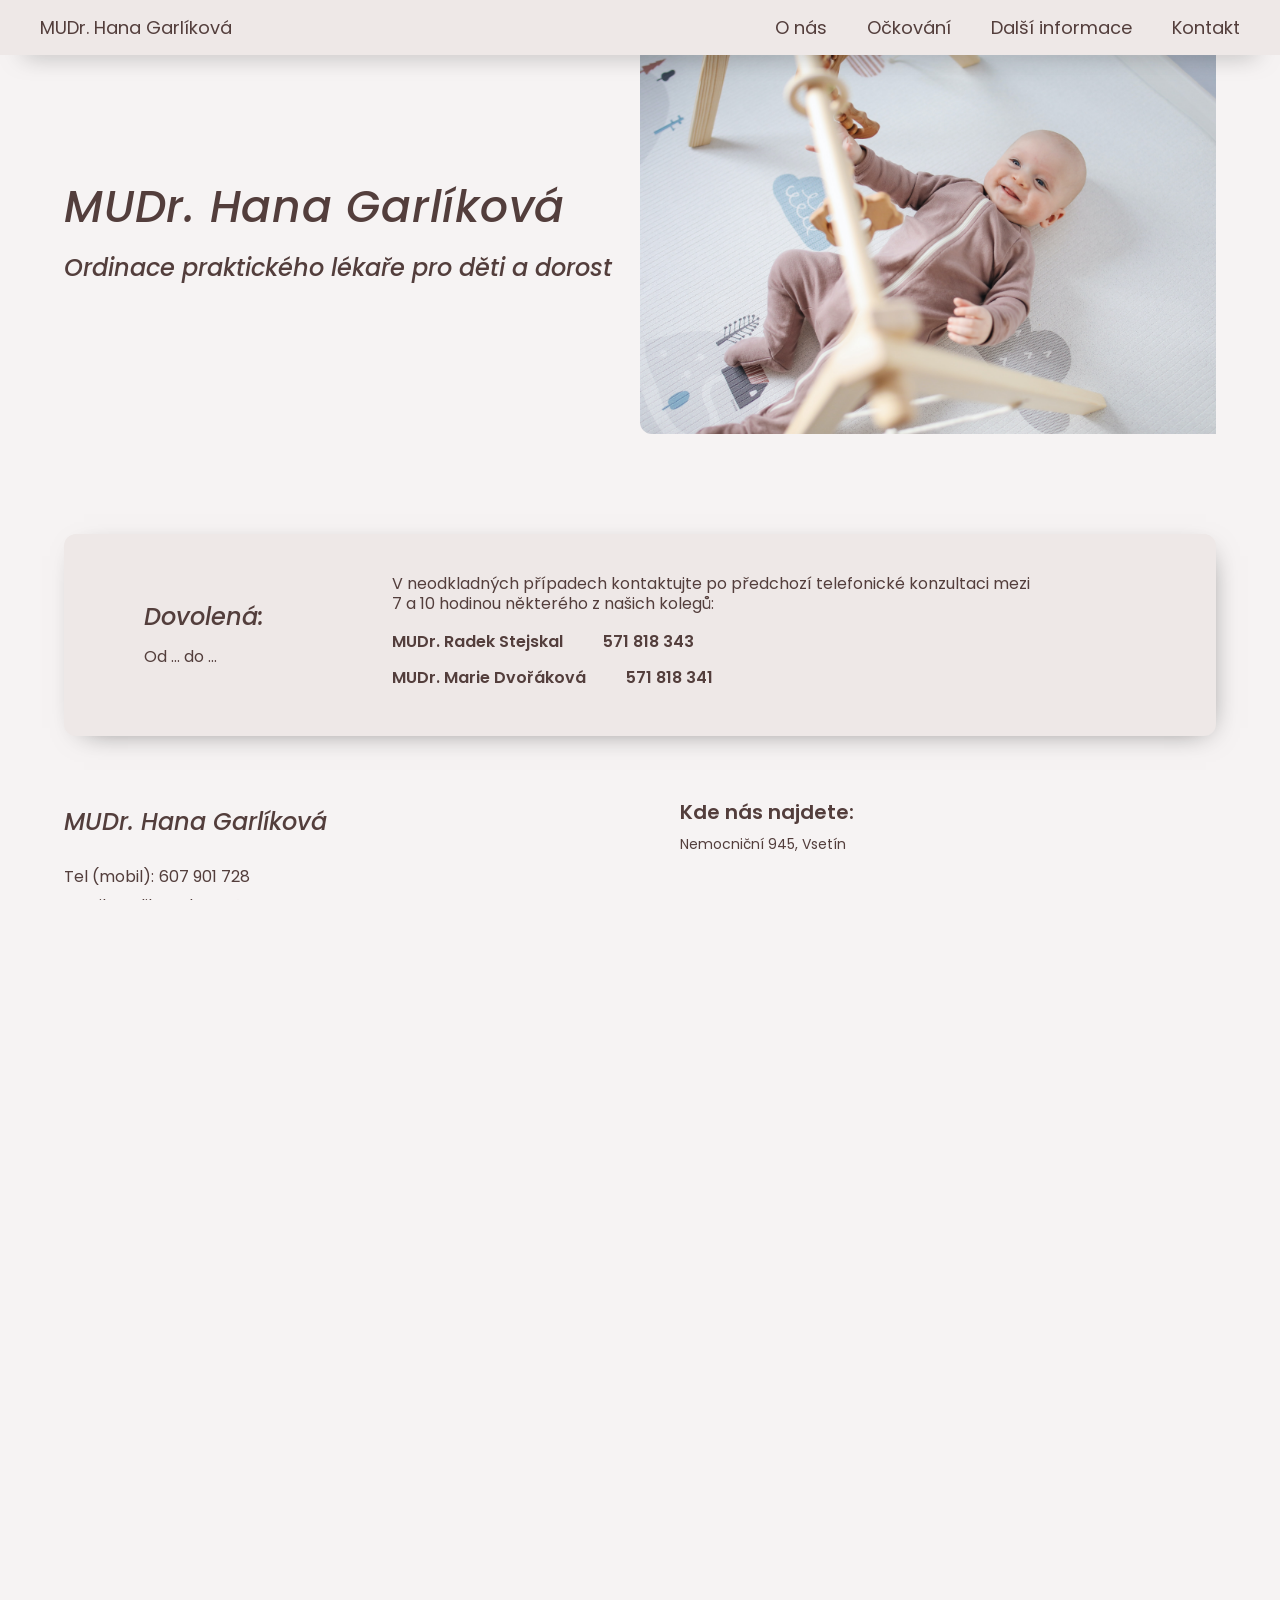
<file: index.html>
<!DOCTYPE html>
<html lang="cs">
  <head>
    <meta charset="UTF-8" />
    <meta name="description" content="Information about the practice of MUDr. Hana Garlikova" />
    <meta http-equiv="X-UA-Compatible" content="IE=edge" />
    <meta name="viewport" content="width=device-width, initial-scale=1.0" />

    <title>MUDr. Hana Garlikova</title>
    <link href="./style.css" rel="stylesheet" />
    <link href="./navbar.css" rel="stylesheet" />
    <link href="./footer.css" rel="stylesheet" />

    <link rel="preconnect" href="https://fonts.googleapis.com">
    <link rel="preconnect" href="https://fonts.gstatic.com" crossorigin>
    <link href="https://fonts.googleapis.com/css2?family=Poppins:ital,wght@0,200;0,300;0,400;0,500;1,200;1,300;1,400;1,500&family=Rubik:wght@400;500;600;700&display=swap" rel="stylesheet">
  </head>
  <body class="body">
    <!-- <div class="background hidden">&nbsp;</div> -->
    <nav class="nav-bar">
      <div class="nav-max-width">
        <div class="nav-left">
          <a href="/">MUDr. Hana Garlíková</a>
        </div>
        <div class="nav-right">
          <div class="nav-link">
            <a href="/">O nás</a>
          </div>
          <div class="nav-link">
            <a href="/vaccination" class="vaccination-link">Očkování</a>
          </div>
          <div class="nav-link services-link">
            <a class="services-window" href="#">Další informace</a>
            <ul class="services flex-column hidden">
              <li>
                <a href="/sport">Sport</a>
              </li>
              <li>
                <a href="/pricing">Ceník</a>
              </li>
              <li>
                <a href="/links">Odkazy a dokumenty</a>
              </li>
              <li>
                <a href="/insurance">Smluvní pojišťovny</a>
              </li>
            </ul>
          </div>
          <div class="nav-link">
            <a href="/contact">Kontakt</a>
          </div>
        </div>
        <div class="nav-right-mobile">
          <div class="open-close-services">
            <div class="nav-link nav-link-mobile services-link">
              <div class="nav-mobile-button-open">
                <div class="line line-1">&nbsp;</div>
                <div class="line line-2">&nbsp;</div>
                <div class="line line-3">&nbsp;</div>
              </div>
              <div class="nav-mobile-button-close hidden">
                <div class="line line-close-1">&nbsp;</div>
                <div class="line line-close-2">&nbsp;</div>
              </div>
            </div>
            <div class="background hidden">&nbsp;</div>
            <ul class="menu-mobile flex-column hidden">
              <li>
                <a href="/">O nás</a>
              </li>
              <li>
                <a href="/contact/">Kontakt</a>
              </li>
              <li>
                <a href="/vaccination" class="vaccination-link">Očkování</a>
              </li>
              <li>
                <a href="/sport">Sport</a>
              </li>
              <li>
                <a href="/pricing">Ceník</a>
              </li>
              <li>
                <a href="/links/">Odkazy a dokumenty</a>
              </li>
              <li>
                <a href="/insurance">Smluvní pojišťovny</a>
              </li>
            </ul>
          </div>
        </div>
      </div>
      </div>
    </nav>
    
    <div class="drgarlikova">
      <header class="flex-row">
        <div class="flex-column">
          <h1 class="header-h1">MUDr. Hana Garlíková</h1>
          <h2 class="header-h2">Ordinace praktického lékaře pro děti a dorost</h2>
        </div>

        <img class="picture-baby" src="./picture_baby.jpeg" alt="Happy baby">

        <!-- <div class="new-patiens">
          <p>Přijímáme nové pacienty.</p>
        </div> -->
      </header>

      <article class="article-vacation">
        <div class="vacation">
          <div class="vacation-date">
            <h2>Dovolená:</h2>
            <p>Od ... do ...</p>
          </div>

          <div class="stand-in">
            <div class="stand-in-text">
              <p>V neodkladných případech kontaktujte po předchozí telefonické konzultaci mezi 7&nbsp;a&nbsp;10&nbsp;hodinou některého z našich kolegů:</p>
            </div>
            <ul class="stand-in-contact">
              <li class="name-dr">
                <p>MUDr. Radek Stejskal</p>
                <a class="link" href="tel:571-818-343">571 818 343</a>
              </li>
              <li class="name-dr">
                <p>MUDr.  Marie Dvořáková</p>
                <a class="link" href="tel:571-818-341">571 818 341</a>
              </li>
            </ul>
          </div>
        </div>
      </article>

      <article class="article-contact flex-row">
        <div class="people block">
          <div class="contact-doctor flex-column">
          <h2 class="h2-contact">MUDr. Hana Garlíková</h2>
            <div class="link flex-row">
              <p>Tel (mobil):</p>
              <a class="link" href="tel:607-901-728">607 901 728</a>
            </div>
            <div class="link flex-row">
              <p>Email:</p>
              <a class="link flex-row" href="mailto:garlikova.hana@seznam.cz">garlikova.hana@seznam.cz</a>
            </div>
          </div>
          
          <div class="contact-nurse flex-column">
            <h2 class="h2-contact">Sestra: Markéta Vavřínová</h2>
            <div class="link flex-row">
              <p>Tel (pevná linka):</p>
              <a class="link flex-row" href="tel:571-818-344">571 818 344</a>
            </div>
            <div class="link flex-row">
              <p>Email:</p>
              <a class="link flex-row" href="mailto:ordinace.garlikova@seznam.cz">ordinace.garlikova@seznam.cz</a>
            </div>
          </div>
          <p class="comment">Poskytujeme možnost konzultace přes WhatsApp, email či telefon.</p>
        </div>

        <div class="address block">
          <h3 class="contact-heading">Kde nás najdete:</h3>
          <p>Nemocniční 945, Vsetín</p>
          <iframe class="map" title="map" src="https://www.google.com/maps/embed?pb=!1m18!1m12!1m3!1d1299.9787837093054!2d17.9975187584035!3d49.33402214269122!2m3!1f0!2f0!3f0!3m2!1i1024!2i768!4f13.1!3m3!1m2!1s0x471383425a410447%3A0xa1d956a6a47bc1d8!2zTmVtb2NuacSNbsOtIDk0NSwgNzU1IDAxIFZzZXTDrW4!5e0!3m2!1sen!2scz!4v1664382222676!5m2!1sen!2scz" width="600" height="450" style="border:0;" allowfullscreen="" loading="lazy" referrerpolicy="no-referrer-when-downgrade"></iframe>

          <!-- <h3 class="contact-heading">Parkování</h3>
          <p>Pokud je parkoviště v okolí polikliniky obsazené, je možné nechat auto u autobusového nádraží nebo ve Smetanově obchodní galerii.</p>
          <p>Odkaz na stránky galerie najdete
            <a href="https://www.galerievsetin.cz/sluzby/suteren/parking" target="_blank">zde</a>
          </p> -->
        </div>
      </article>

      <article class="opening-hours">
        <h2>Ordinační doba</h2>
        <p>Prosím na vyšetření se objednejte.</p>
        <div class="center-table">
          <table class="table">
            <thead>
              <tr>
                <th class="opening-hours-th">&nbsp;</th>
                <th class="opening-hours-th">Ordinace</th>
                <th class="opening-hours-th" colspan="2">Prevence, objednaní</th>
              </tr>
            </thead>
            <tbody>
              <tr>
                <td class="opening-hours-td">Pondělí</td>
                <td class="opening-hours-td">7&nbsp;-&nbsp;11</td>
                <td class="opening-hours-td">11&nbsp;-&nbsp;12</td>
                <td class="opening-hours-td">14&nbsp;-&nbsp;18</td>
              </tr>
              <tr>
                <td class="opening-hours-td">Úterý</td>
                <td class="opening-hours-td">7&nbsp;-&nbsp;11</td>
                <td class="opening-hours-td" colspan="2">11&nbsp;-&nbsp;14</td>
              </tr>
              <tr>
                <td class="opening-hours-td">Středa</td>
                <td class="opening-hours-td">7&nbsp;-&nbsp;11</td>
                <td class="opening-hours-td" colspan="2">12&nbsp;-&nbsp;14 - Liptál</td>
              </tr>
              <tr>
                <td class="opening-hours-td">Čtvrtek</td>
                <td class="opening-hours-td">7&nbsp;-&nbsp;11</td>
                <td class="opening-hours-td" colspan="2">11&nbsp;-&nbsp;14</td>
              </tr>
              <tr>
                <td class="opening-hours-td opening-hours-td-last">Pátek</td>
                <td class="opening-hours-td opening-hours-td-last">7&nbsp;-&nbsp;11</td>
                <td class="opening-hours-td opening-hours-td-last">11&nbsp;-&nbsp;12</td>
                <td class="opening-hours-td opening-hours-td-last">13&nbsp;-&nbsp;14 - Liptál (po&nbsp;předchozím objednání)</td>
              </tr>
            </tbody>
          </table>
        </div>
      </article>
    </div>
    <footer>
      <div class="footer-contact flex-column">
        <h2 class="footer-h2">MUDr. Hana Garlíková</h2>
        
        <div class="address">
          <p>Nemocniční 945, Vsetín</p>
        </div>

        <div class="flex-column doctor">
          <div class="link flex-row">
            <p>Tel (mobil):</p>
            <a class="link" href="tel:607-901-728">607 901 728</a>
          </div>
          <div class="link flex-row">
            <p>Email:</p>
            <a class="link flex-row" href="mailto:garlikova.hana@seznam.cz">garlikova.hana@seznam.cz</a>
          </div>
        </div>
    
        <div class="flex-column nurse">
          <p>Sestra: Markéta Vavřínová</p>
          <div class="link flex-row">
            <p>Tel (pevná linka):</p>
            <a class="link flex-row" href="tel:571-818-344">571 818 344</a>
          </div>
          <div class="link flex-row">
            <p>Email:</p>
            <a class="link flex-row" href="mailto:ordinace.garlikova@seznam.cz">ordinace.garlikova@seznam.cz</a>
          </div>
        </div>
      </div>

      <div class="footer-opening-hours">
        <h2 class="footer-h2">Ordinační doba</h2>
        <table class="footer-table">
          <thead>
            <tr>
              <th>&nbsp;</th>
              <th>Ordinace</th>
              <th colspan="2">Prevence, objednaní</th>
            </tr>
          </thead>
          <tbody>
            <tr>
              <td>Pondělí</td>
              <td>7&nbsp;-&nbsp;11</td>
              <td>11&nbsp;-&nbsp;12</td>
              <td>14&nbsp;-&nbsp;18</td>
            </tr>
            <tr>
              <td>Úterý</td>
              <td>7&nbsp;-&nbsp;11</td>
              <td colspan="2">11&nbsp;-&nbsp;14</td>
            </tr>
            <tr>
              <td>Středa</td>
              <td>7&nbsp;-&nbsp;11</td>
              <td colspan="2">12&nbsp;-14&nbsp; - Liptál</td>
            </tr>
            <tr>
              <td>Čtvrtek</td>
              <td>7&nbsp;-&nbsp;11</td>
              <td colspan="2">11&nbsp;-&nbsp;14</td>
            </tr>
            <tr>
              <td class="footer-table-last">Pátek</td>
              <td class="footer-table-last">7&nbsp;-&nbsp;11</td>
              <td class="footer-table-last">11&nbsp;-&nbsp;12</td>
              <td class="footer-table-last">13&nbsp;-&nbsp;14 - Liptál (po&nbsp;předchozím objednání)</td>
            </tr>
          </tbody>
        </table>
      </div>
    </footer>
    
    <script src="script.js"></script>
  </body>
</html>
</file>
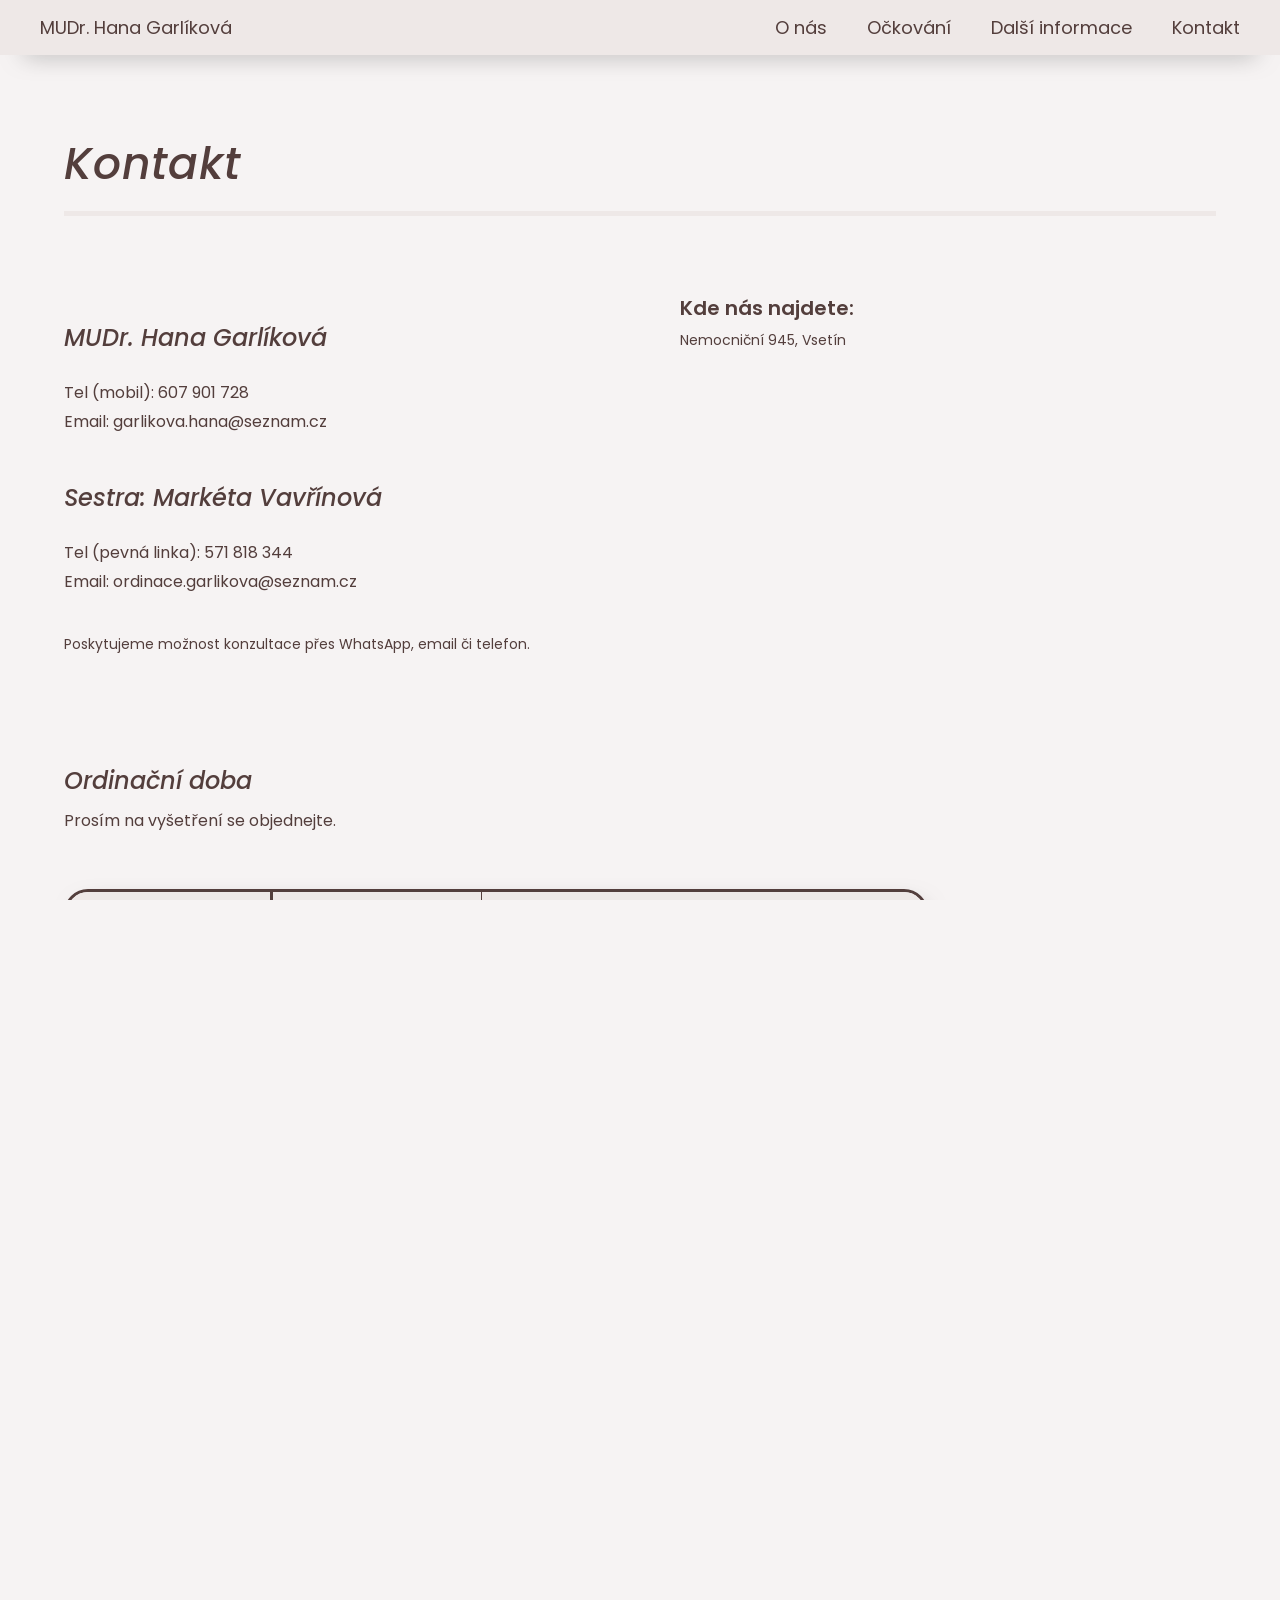
<file: contact/index.html>
<!DOCTYPE html>
<html lang="cs">
  <head>
    <meta charset="UTF-8" />
    <meta name="description" content="Information about the practice of MUDr. Hana Garlikova" />
    <meta http-equiv="X-UA-Compatible" content="IE=edge" />
    <meta name="viewport" content="width=device-width, initial-scale=1.0" />

    <title>MUDr. Hana Garlikova</title>
    <link href="../style.css" rel="stylesheet" />
    <link href="./contact.css" rel="stylesheet" />
    <link href="../navbar.css" rel="stylesheet" />
    <link href="../footer.css" rel="stylesheet" />
    <link href="../allsides.css" rel="stylesheet" />

    <link rel="preconnect" href="https://fonts.googleapis.com">
    <link rel="preconnect" href="https://fonts.gstatic.com" crossorigin>
    <link href="https://fonts.googleapis.com/css2?family=Poppins:ital,wght@0,200;0,300;0,400;0,500;1,200;1,300;1,400;1,500&family=Rubik:wght@400;500;600;700&display=swap" rel="stylesheet">
  </head>
  <body class="body">
    <!-- <div class="background hidden">&nbsp;</div> -->
    <nav class="nav-bar">
      <div class="nav-max-width">
        <div class="nav-left">
          <a href="/">MUDr. Hana Garlíková</a>
        </div>
        <div class="nav-right">
          <div class="nav-link">
            <a href="/">O nás</a>
          </div>
          <div class="nav-link">
            <a href="/vaccination" class="vaccination-link">Očkování</a>
          </div>
          <div class="nav-link services-link">
            <a class="services-window" href="#">Další informace</a>
            <ul class="services flex-column hidden">
              <li>
                <a href="/sport">Sport</a>
              </li>
              <li>
                <a href="/pricing">Ceník</a>
              </li>
              <li>
                <a href="/links">Odkazy a dokumenty</a>
              </li>
              <li>
                <a href="/insurance">Smluvní pojišťovny</a>
              </li>
            </ul>
          </div>
          <div class="nav-link">
            <a href="/contact">Kontakt</a>
          </div>
        </div>
        <div class="nav-right-mobile">
          <div class="open-close-services">
            <div class="nav-link nav-link-mobile services-link">
              <div class="nav-mobile-button-open">
                <div class="line line-1">&nbsp;</div>
                <div class="line line-2">&nbsp;</div>
                <div class="line line-3">&nbsp;</div>
              </div>
              <div class="nav-mobile-button-close hidden">
                <div class="line line-close-1">&nbsp;</div>
                <div class="line line-close-2">&nbsp;</div>
              </div>
            </div>
            <div class="background hidden">&nbsp;</div>
            <ul class="menu-mobile flex-column hidden">
              <li>
                <a href="/">O nás</a>
              </li>
              <li>
                <a href="/contact/">Kontakt</a>
              </li>
              <li>
                <a href="/vaccination" class="vaccination-link">Očkování</a>
              </li>
              <li>
                <a href="/sport">Sport</a>
              </li>
              <li>
                <a href="/pricing">Ceník</a>
              </li>
              <li>
                <a href="/links/">Odkazy a dokumenty</a>
              </li>
              <li>
                <a href="/insurance">Smluvní pojišťovny</a>
              </li>
            </ul>
          </div>
        </div>
      </div>
    </nav>
    
    <div class="drgarlikova">
      <header class="flex-row sides-header line-sides">
        <h1 class="header-h1">Kontakt</h1>
      </header>

      <article class="article-contact contact flex-row">
        <div class="people people-contact block block-contact">
          <div class="contact-doctor flex-column">
          <h2 class="h2-contact">MUDr. Hana Garlíková</h2>
            <a class="link" href="tel:607-901-728">Tel (mobil): 607 901 728</a>
            <a class="link" href="mailto:garlikova.hana@seznam.cz">Email: garlikova.hana@seznam.cz</a>
          </div>
          
          <div class="contact-nurse flex-column">
            <h2 class="h2-contact">Sestra: Markéta Vavřínová</h2>
            <a class="link" href="tel:571-818-344">Tel (pevná linka): 571 818 344</a>
            <a class="link" href="mailto:ordinace.garlikova@seznam.cz">Email: ordinace.garlikova@seznam.cz</a>
          </div>
          <p class="comment">Poskytujeme možnost konzultace přes WhatsApp, email či telefon.</p>
        </div>

        <div class="address block">
          <h3 class="contact-heading">Kde nás najdete:</h3>
          <p>Nemocniční 945, Vsetín</p>
          <iframe class="map" title="map" src="https://www.google.com/maps/embed?pb=!1m18!1m12!1m3!1d1299.9787837093054!2d17.9975187584035!3d49.33402214269122!2m3!1f0!2f0!3f0!3m2!1i1024!2i768!4f13.1!3m3!1m2!1s0x471383425a410447%3A0xa1d956a6a47bc1d8!2zTmVtb2NuacSNbsOtIDk0NSwgNzU1IDAxIFZzZXTDrW4!5e0!3m2!1sen!2scz!4v1664382222676!5m2!1sen!2scz" width="600" height="450" style="border:0;" allowfullscreen="" loading="lazy" referrerpolicy="no-referrer-when-downgrade"></iframe>

          <!-- <h3 class="contact-heading">Parkování</h3>
          <p>Pokud je parkoviště v okolí polikliniky obsazené, je možné nechat auto u autobusového nádraží nebo ve Smetanově obchodní galerii.</p>
          <p>Odkaz na stránky galerie najdete
            <a href="https://www.galerievsetin.cz/sluzby/suteren/parking" target="_blank">zde</a>
          </p> -->
        </div>
      </article>

      <article class="opening-hours">
        <h2>Ordinační doba</h2>
        <p>Prosím na vyšetření se objednejte.</p>
        <div class="center-table">
          <table class="table">
            <thead>
              <tr>
                <th class="opening-hours-th">&nbsp;</th>
                <th class="opening-hours-th">Ordinace</th>
                <th class="opening-hours-th" colspan="2">Prevence, objednaní</th>
              </tr>
            </thead>
            <tbody>
              <tr>
                <td class="opening-hours-td">Pondělí</td>
                <td class="opening-hours-td">7&nbsp;-&nbsp;11</td>
                <td class="opening-hours-td">11&nbsp;-&nbsp;12</td>
                <td class="opening-hours-td">14&nbsp;-&nbsp;18</td>
              </tr>
              <tr>
                <td class="opening-hours-td">Úterý</td>
                <td class="opening-hours-td">7&nbsp;-&nbsp;11</td>
                <td class="opening-hours-td" colspan="2">11&nbsp;-&nbsp;14</td>
              </tr>
              <tr>
                <td class="opening-hours-td">Středa</td>
                <td class="opening-hours-td">7&nbsp;-&nbsp;11</td>
                <td class="opening-hours-td" colspan="2">12&nbsp;-&nbsp;14 - Liptál</td>
              </tr>
              <tr>
                <td class="opening-hours-td">Čtvrtek</td>
                <td class="opening-hours-td">7&nbsp;-&nbsp;11</td>
                <td class="opening-hours-td" colspan="2">11&nbsp;-&nbsp;14</td>
              </tr>
              <tr>
                <td class="opening-hours-td opening-hours-td-last">Pátek</td>
                <td class="opening-hours-td opening-hours-td-last">7&nbsp;-&nbsp;11</td>
                <td class="opening-hours-td opening-hours-td-last">11&nbsp;-&nbsp;12</td>
                <td class="opening-hours-td opening-hours-td-last">13&nbsp;-&nbsp;14 - Liptál (po&nbsp;předchozím objednání)</td>
              </tr>
            </tbody>
          </table>
        </div>
      </article>
    </div>
    <footer>
      <div class="footer-contact flex-column">
        <h2 class="footer-h2">MUDr. Hana Garlíková</h2>
        
        <div class="address">
          <p>Nemocniční 945, Vsetín</p>
        </div>

        <div class="flex-column doctor">
          <a class="link" href="tel:607-901-728">Tel: 607 901 728</a>
          <a class="link" href="mailto:garlikova.hana@seznam.cz">Email: garlikova.hana@seznam.cz</a>
        </div>
    
        <div class="flex-column nurse">
          <p>Sestra: Markéta Vavřínová</p>
          <a class="link" href="tel:571-818-344">Tel: 571 818 344</a>
          <a class="link" href="mailto:ordinace.garlikova@seznam.cz">Email: ordinace.garlikova@seznam.cz</a>
        </div>
      </div>

      <div class="footer-opening-hours">
        <h2 class="footer-h2">Ordinační doba</h2>
        <table class="footer-table">
          <thead>
            <tr>
              <th>&nbsp;</th>
              <th>Ordinace</th>
              <th colspan="2">Prevence, objednaní</th>
            </tr>
          </thead>
          <tbody>
            <tr>
              <td>Pondělí</td>
              <td>7&nbsp;-&nbsp;11</td>
              <td>11&nbsp;-&nbsp;12</td>
              <td>14&nbsp;-&nbsp;18</td>
            </tr>
            <tr>
              <td>Úterý</td>
              <td>7&nbsp;-&nbsp;11</td>
              <td colspan="2">11&nbsp;-&nbsp;14</td>
            </tr>
            <tr>
              <td>Středa</td>
              <td>7&nbsp;-&nbsp;11</td>
              <td colspan="2">12&nbsp;-14&nbsp; - Liptál</td>
            </tr>
            <tr>
              <td>Čtvrtek</td>
              <td>7&nbsp;-&nbsp;11</td>
              <td colspan="2">11&nbsp;-&nbsp;14</td>
            </tr>
            <tr>
              <td class="footer-table-last">Pátek</td>
              <td class="footer-table-last">7&nbsp;-&nbsp;11</td>
              <td class="footer-table-last">11&nbsp;-&nbsp;12</td>
              <td class="footer-table-last">13&nbsp;-&nbsp;14 - Liptál (po&nbsp;předchozím objednání)</td>
            </tr>
          </tbody>
        </table>
      </div>
    </footer> 

    <script src="../script.js"></script>
  </body>
</html>
</file>
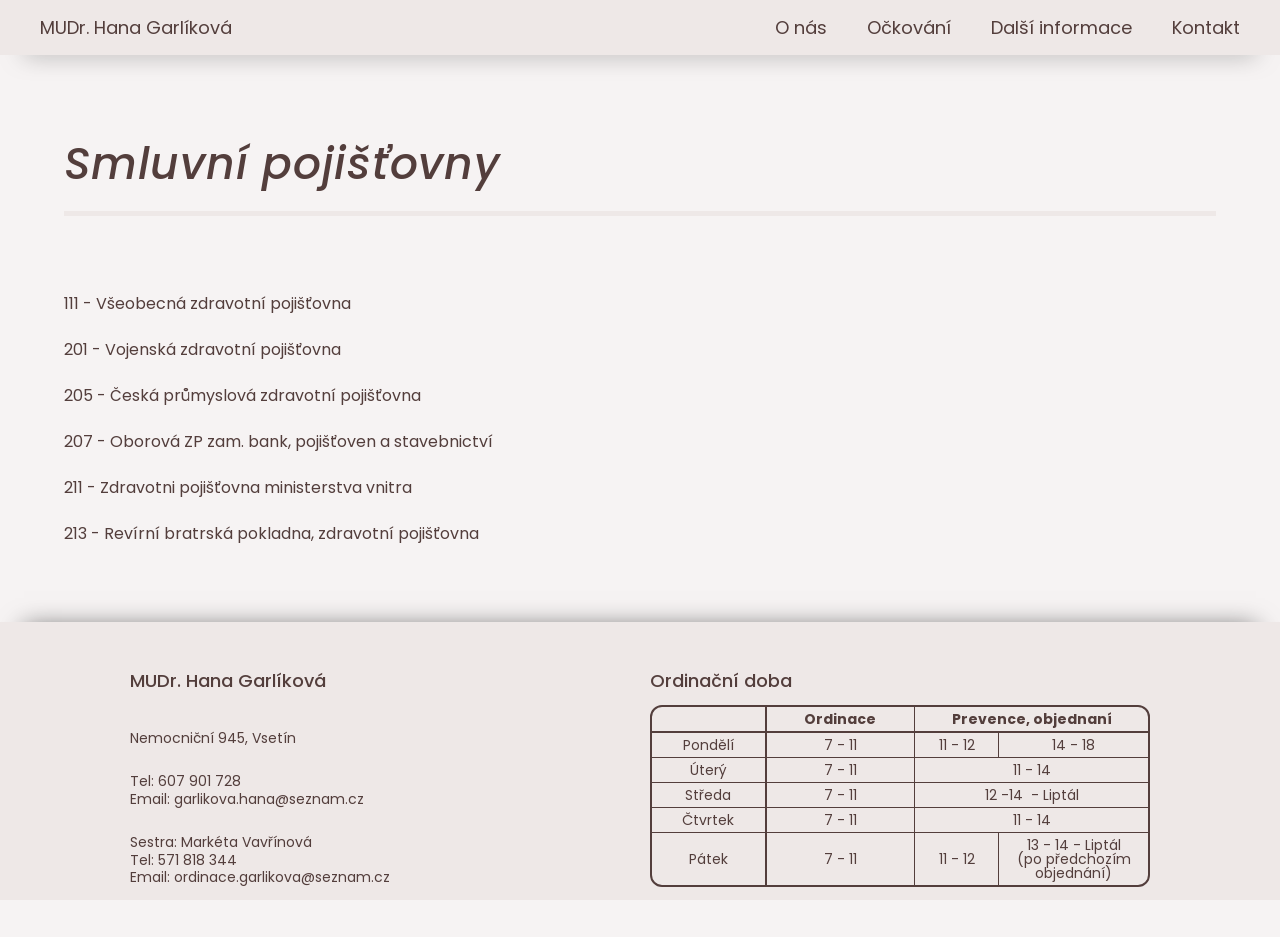
<file: insurance/index.html>
<!DOCTYPE html>
<html lang="cs">
  <head>
    <meta charset="UTF-8" />
    <meta name="description" content="Information about the practice of MUDr. Hana Garlikova" />
    <meta http-equiv="X-UA-Compatible" content="IE=edge" />
    <meta name="viewport" content="width=device-width, initial-scale=1.0" />

    <title>MUDr. Hana Garlikova</title>
    <link href="../style.css" rel="stylesheet" />
    <link href="../navbar.css" rel="stylesheet" />
    <link href="../footer.css" rel="stylesheet" />
    <!-- <link href="../contact/contact.css" rel="stylesheet" /> -->
    <link href="./insurance.css" rel="stylesheet" />
    <link href="../allsides.css" rel="stylesheet" />

    <link rel="preconnect" href="https://fonts.googleapis.com">
    <link rel="preconnect" href="https://fonts.gstatic.com" crossorigin>
    <link href="https://fonts.googleapis.com/css2?family=Poppins:ital,wght@0,200;0,300;0,400;0,500;1,200;1,300;1,400;1,500&family=Rubik:wght@400;500;600;700&display=swap" rel="stylesheet">
  </head>
  <body class="body">
    <!-- <div class="background hidden">&nbsp;</div> -->
    <nav class="nav-bar">
      <div class="nav-max-width">
        <div class="nav-left">
          <a href="/">MUDr. Hana Garlíková</a>
        </div>
        <div class="nav-right">
          <div class="nav-link">
            <a href="/">O nás</a>
          </div>
          <div class="nav-link">
            <a href="/vaccination" class="vaccination-link">Očkování</a>
          </div>
          <div class="nav-link services-link">
            <a class="services-window" href="#">Další informace</a>
            <ul class="services flex-column hidden">
              <li>
                <a href="/sport">Sport</a>
              </li>
              <li>
                <a href="/pricing">Ceník</a>
              </li>
              <li>
                <a href="/links">Odkazy a dokumenty</a>
              </li>
              <li>
                <a href="/insurance">Smluvní pojišťovny</a>
              </li>
            </ul>
          </div>
          <div class="nav-link">
            <a href="/contact">Kontakt</a>
          </div>
        </div>
        <div class="nav-right-mobile">
          <div class="open-close-services">
            <div class="nav-link nav-link-mobile services-link">
              <div class="nav-mobile-button-open">
                <div class="line line-1">&nbsp;</div>
                <div class="line line-2">&nbsp;</div>
                <div class="line line-3">&nbsp;</div>
              </div>
              <div class="nav-mobile-button-close hidden">
                <div class="line line-close-1">&nbsp;</div>
                <div class="line line-close-2">&nbsp;</div>
              </div>
            </div>
            <div class="background hidden">&nbsp;</div>
            <ul class="menu-mobile flex-column hidden">
              <li>
                <a href="/">O nás</a>
              </li>
              <li>
                <a href="/contact/">Kontakt</a>
              </li>
              <li>
                <a href="/vaccination" class="vaccination-link">Očkování</a>
              </li>
              <li>
                <a href="/sport">Sport</a>
              </li>
              <li>
                <a href="/pricing">Ceník</a>
              </li>
              <li>
                <a href="/links/">Odkazy a dokumenty</a>
              </li>
              <li>
                <a href="/insurance">Smluvní pojišťovny</a>
              </li>
            </ul>
          </div>
        </div>
      </div>
    </nav>

    <div class="drgarlikova">
      <header class="flex-row sides-header line-sides">
        <h1 class="header-h1">Smluvní pojišťovny</h1>
      </header>

      <article class="insurance-article flex-column">
        <a href="https://www.vzp.cz/" target="_blank">111 - Všeobecná zdravotní pojišťovna</a>
        <a href="https://www.vozp.cz/" target="_blank">201 - Vojenská zdravotní pojišťovna</a>
        <a href="https://www.cpzp.cz/" target="_blank">205 - Česká průmyslová zdravotní pojišťovna</a>
        <a href="https://www.ozp.cz/" target="_blank">207 - Oborová ZP zam. bank, pojišťoven a stavebnictví</a>
        <a href="https://www.zpmvcr.cz/" target="_blank">211 - Zdravotni pojišťovna ministerstva vnitra</a>
        <a href="https://www.rbp213.cz/cs/" target="_blank">213 - Revírní bratrská pokladna, zdravotní pojišťovna</a>
      </article>

    </div>
    <footer>
      <div class="footer-contact flex-column">
        <h2 class="footer-h2">MUDr. Hana Garlíková</h2>
        
        <div class="address">
          <p>Nemocniční 945, Vsetín</p>
        </div>

        <div class="flex-column doctor">
          <a class="link" href="tel:607-901-728">Tel: 607 901 728</a>
          <a class="link" href="mailto:garlikova.hana@seznam.cz">Email: garlikova.hana@seznam.cz</a>
        </div>
    
        <div class="flex-column nurse">
          <p>Sestra: Markéta Vavřínová</p>
          <a class="link" href="tel:571-818-344">Tel: 571 818 344</a>
          <a class="link" href="mailto:ordinace.garlikova@seznam.cz">Email: ordinace.garlikova@seznam.cz</a>
        </div>
      </div>

      <div class="footer-opening-hours">
        <h2 class="footer-h2">Ordinační doba</h2>
        <table class="footer-table">
          <thead>
            <tr>
              <th>&nbsp;</th>
              <th>Ordinace</th>
              <th colspan="2">Prevence, objednaní</th>
            </tr>
          </thead>
          <tbody>
            <tr>
              <td>Pondělí</td>
              <td>7&nbsp;-&nbsp;11</td>
              <td>11&nbsp;-&nbsp;12</td>
              <td>14&nbsp;-&nbsp;18</td>
            </tr>
            <tr>
              <td>Úterý</td>
              <td>7&nbsp;-&nbsp;11</td>
              <td colspan="2">11&nbsp;-&nbsp;14</td>
            </tr>
            <tr>
              <td>Středa</td>
              <td>7&nbsp;-&nbsp;11</td>
              <td colspan="2">12&nbsp;-14&nbsp; - Liptál</td>
            </tr>
            <tr>
              <td>Čtvrtek</td>
              <td>7&nbsp;-&nbsp;11</td>
              <td colspan="2">11&nbsp;-&nbsp;14</td>
            </tr>
            <tr>
              <td class="footer-table-last">Pátek</td>
              <td class="footer-table-last">7&nbsp;-&nbsp;11</td>
              <td class="footer-table-last">11&nbsp;-&nbsp;12</td>
              <td class="footer-table-last">13&nbsp;-&nbsp;14 - Liptál (po&nbsp;předchozím objednání)</td>
            </tr>
          </tbody>
        </table>
      </div>
    </footer> 

    <script src="../script.js"></script>
  </body>
</html>
</file>
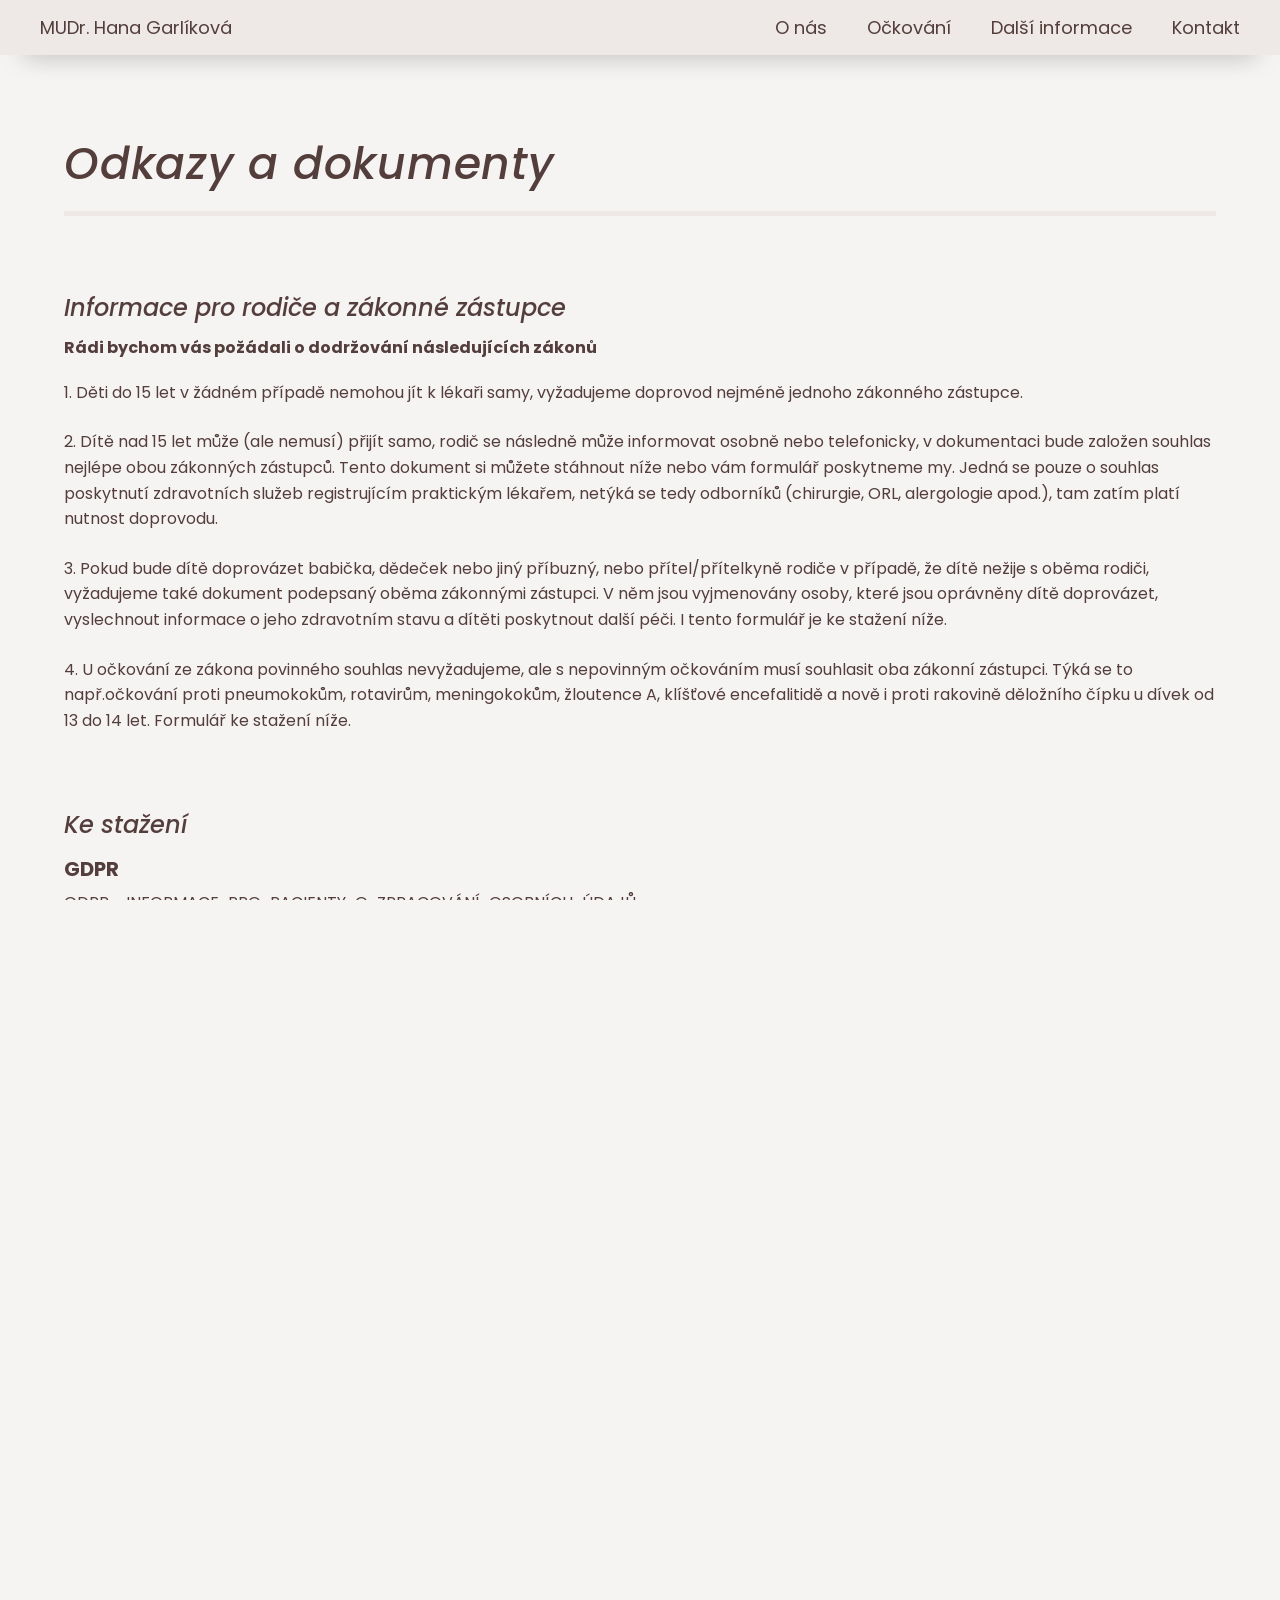
<file: links/index.html>
<!DOCTYPE html>
<html lang="cs">
  <head>
    <meta charset="UTF-8" />
    <meta name="description" content="Information about the practice of MUDr. Hana Garlikova" />
    <meta http-equiv="X-UA-Compatible" content="IE=edge" />
    <meta name="viewport" content="width=device-width, initial-scale=1.0" />

    <title>MUDr. Hana Garlikova</title>
    <link href="../style.css" rel="stylesheet" />
    <link href="../navbar.css" rel="stylesheet" />
    <link href="../footer.css" rel="stylesheet" />
    <!-- <link href="./pricing.css" rel="stylesheet" /> -->
    <!-- <link href="../contact/contact.css" rel="stylesheet" /> -->
    <link href="../allsides.css" rel="stylesheet" />
    <link href="./links.css" rel="stylesheet" />


    <link rel="preconnect" href="https://fonts.googleapis.com">
    <link rel="preconnect" href="https://fonts.gstatic.com" crossorigin>
    <link href="https://fonts.googleapis.com/css2?family=Poppins:ital,wght@0,200;0,300;0,400;0,500;1,200;1,300;1,400;1,500&family=Rubik:wght@400;500;600;700&display=swap" rel="stylesheet">
  </head>
  <body class="body">
    <!-- <div class="background hidden">&nbsp;</div> -->
    <nav class="nav-bar">
      <div class="nav-max-width">
        <div class="nav-left">
          <a href="/">MUDr. Hana Garlíková</a>
        </div>
        <div class="nav-right">
          <div class="nav-link">
            <a href="/">O nás</a>
          </div>
          <div class="nav-link">
            <a href="/vaccination" class="vaccination-link">Očkování</a>
          </div>
          <div class="nav-link services-link">
            <a class="services-window" href="#">Další informace</a>
            <ul class="services flex-column hidden">
              <li>
                <a href="/sport">Sport</a>
              </li>
              <li>
                <a href="/pricing">Ceník</a>
              </li>
              <li>
                <a href="/links">Odkazy a dokumenty</a>
              </li>
              <li>
                <a href="/insurance">Smluvní pojišťovny</a>
              </li>
            </ul>
          </div>
          <div class="nav-link">
            <a href="/contact">Kontakt</a>
          </div>
        </div>
        <div class="nav-right-mobile">
          <div class="open-close-services">
            <div class="nav-link nav-link-mobile services-link">
              <div class="nav-mobile-button-open">
                <div class="line line-1">&nbsp;</div>
                <div class="line line-2">&nbsp;</div>
                <div class="line line-3">&nbsp;</div>
              </div>
              <div class="nav-mobile-button-close hidden">
                <div class="line line-close-1">&nbsp;</div>
                <div class="line line-close-2">&nbsp;</div>
              </div>
            </div>
            <div class="background hidden">&nbsp;</div>
            <ul class="menu-mobile flex-column hidden">
              <li>
                <a href="/">O nás</a>
              </li>
              <li>
                <a href="/contact/">Kontakt</a>
              </li>
              <li>
                <a href="/vaccination" class="vaccination-link">Očkování</a>
              </li>
              <li>
                <a href="/sport">Sport</a>
              </li>
              <li>
                <a href="/pricing">Ceník</a>
              </li>
              <li>
                <a href="/links/">Odkazy a dokumenty</a>
              </li>
              <li>
                <a href="/insurance">Smluvní pojišťovny</a>
              </li>
            </ul>
          </div>
        </div>
      </div>
    </nav>
    
    <div class="drgarlikova">
      <header class="flex-row sides-header line-sides">
        <h1 class="header-h1">Odkazy a dokumenty</h1>
      </header>

      <article class="article-links flex-column">
        <div>
          <h2>Informace pro rodiče a zákonné zástupce</h2>
          <div class="flex-column all-links">
          <p class="info-bold">Rádi bychom vás požádali o dodržování následujících zákonů</p>
          <ol class="ol flex-column">
            <li class="ol-li">1. Děti do 15 let v žádném případě nemohou jít k lékaři samy, vyžadujeme doprovod nejméně jednoho zákonného zástupce.</li>
            <li class="ol-li">2. Dítě nad 15 let může (ale nemusí) přijít samo, rodič se následně může informovat osobně nebo telefonicky, v dokumentaci bude založen souhlas nejlépe obou zákonných zástupců. Tento dokument si můžete stáhnout níže nebo vám formulář poskytneme my. Jedná se pouze o souhlas poskytnutí zdravotních služeb registrujícím praktickým lékařem, netýká se tedy odborníků (chirurgie, ORL, alergologie apod.), tam zatím platí nutnost doprovodu.</li>
            <li class="ol-li">3. Pokud bude dítě doprovázet babička, dědeček nebo jiný příbuzný, nebo přítel/přítelkyně rodiče v případě, že dítě nežije s oběma rodiči, vyžadujeme také dokument podepsaný oběma zákonnými zástupci. V něm jsou vyjmenovány osoby, které jsou oprávněny dítě doprovázet, vyslechnout informace o jeho zdravotním stavu a dítěti poskytnout další péči. I tento formulář je ke stažení níže.</li>
            <li class="ol-li">4. U očkování ze zákona povinného souhlas nevyžadujeme, ale s nepovinným očkováním musí souhlasit oba zákonní zástupci. Týká se to např.očkování proti pneumokokům, rotavirům, meningokokům, žloutence A, klíšťové encefalitidě a nově i proti rakovině děložního čípku u dívek od 13 do 14 let. Formulář ke stažení níže.</li>
          </ol>
        </div>

        <div>
          <h2>Ke stažení</h2>
          <ul class="flex-column all-links">
            <li class="flex-column flex-links">
              <p class="p-link">GDPR</p>
              <a class="link" href="../GDPR - INFORMACE-PRO-PACIENTY-O-ZPRACOVÁNÍ-OSOBNÍCH-ÚDAJŮ - kopie - MUDr. Garlíková.docx" target="_blank">GDPR - INFORMACE-PRO-PACIENTY-O-ZPRACOVÁNÍ-OSOBNÍCH-ÚDAJŮ</a>
            </li>
            <li class="flex-column flex-links">
              <p class="p-link">Zákonný zástupce</p>
              <a class="link" href="../15 let.pdf" target="_blank">Souhlas zákonných zástupců dítěte od 15 do 18 let</a>
            </li>
            <li class="flex-column flex-links">
              <p class="p-link">Nepovinné očkování</p>
              <a class="link" href="../souhlas_nepovinne_ockovani.pdf" target="_blank">Souhlas zákonných zástupců s nepovinným očkováním</a>
            </li>
            <li class="flex-column flex-links">
              <p class="p-link">Oprávněná osoba</p>
              <a class="link" href="../urceni_osoby_prarodice.pdf" target="_blank">Určení osoby oprávněné dle zákona o zdravotních službách</a>
            </li>
            <li class="flex-column flex-links">
              <p class="p-link">Lékařský posudek</p>
              <a class="link" href="../Lékařský posudek.pdf" target="_blank">Lékařský posudek</a>
            </li>
            <h3>Sport:</h3>
            <li class="flex-column flex-links">
              <p class="p-link">Zdravotní způsobilost</p>
              <a class="link" href="../Žádost o posouzení zdravotní způsobilosti k tělsné výchově a sportu.pdf" target="_blank">Žádost o posouzení zdravotní způsobilosti k tělesné výchově a sportu</a>
            </li>
            <li class="flex-column flex-links">
              <p class="p-link">Dotazník sportovce</p>
              <a class="link" href="../Dotazník sportovce.pdf" target="_blank">Posudek zdravotní způsobilosti sportovce</a>
            </li>
          </ul>
        </div>

        <div>
          <h2>Zajímavé odkazy</h2>
          <ul class="flex-column all-links">
            <li class="flex-column flex-links">
              <p class="p-link">Portál o očkování</p>
              <a class="link" href="https://www.nzip.cz/kategorie/2-ockovani" target="_blank">nzip.cz</a>
            </li>
            <li class="flex-column flex-links">
              <p class="p-link">Informace pro kojící matky a zdravotníky</p>
              <a class="link" href="http://www.kojeni.cz/" target="_blank">kojeni.cz</a>
            </li>
          </ul>
        </div>
      </article>

    </div>
    <footer>
      <div class="footer-contact flex-column">
        <h2 class="footer-h2">MUDr. Hana Garlíková</h2>
        
        <div class="address">
          <p>Nemocniční 945, Vsetín</p>
        </div>

        <div class="flex-column doctor">
          <a class="link" href="tel:607-901-728">Tel: 607 901 728</a>
          <a class="link" href="mailto:garlikova.hana@seznam.cz">Email: garlikova.hana@seznam.cz</a>
        </div>
    
        <div class="flex-column nurse">
          <p>Sestra: Markéta Vavřínová</p>
          <a class="link" href="tel:571-818-344">Tel: 571 818 344</a>
          <a class="link" href="mailto:ordinace.garlikova@seznam.cz">Email: ordinace.garlikova@seznam.cz</a>
        </div>
      </div>

      <div class="footer-opening-hours">
        <h2 class="footer-h2">Ordinační doba</h2>
        <table class="footer-table">
          <thead>
            <tr>
              <th>&nbsp;</th>
              <th>Ordinace</th>
              <th colspan="2">Prevence, objednaní</th>
            </tr>
          </thead>
          <tbody>
            <tr>
              <td>Pondělí</td>
              <td>7&nbsp;-&nbsp;11</td>
              <td>11&nbsp;-&nbsp;12</td>
              <td>14&nbsp;-&nbsp;18</td>
            </tr>
            <tr>
              <td>Úterý</td>
              <td>7&nbsp;-&nbsp;11</td>
              <td colspan="2">11&nbsp;-&nbsp;14</td>
            </tr>
            <tr>
              <td>Středa</td>
              <td>7&nbsp;-&nbsp;11</td>
              <td colspan="2">12&nbsp;-14&nbsp; - Liptál</td>
            </tr>
            <tr>
              <td>Čtvrtek</td>
              <td>7&nbsp;-&nbsp;11</td>
              <td colspan="2">11&nbsp;-&nbsp;14</td>
            </tr>
            <tr>
              <td class="footer-table-last">Pátek</td>
              <td class="footer-table-last">7&nbsp;-&nbsp;11</td>
              <td class="footer-table-last">11&nbsp;-&nbsp;12</td>
              <td class="footer-table-last">13&nbsp;-&nbsp;14 - Liptál (po&nbsp;předchozím objednání)</td>
            </tr>
          </tbody>
        </table>
      </div>
    </footer> 

    <script src="../script.js"></script>
  </body>
</html>
</file>
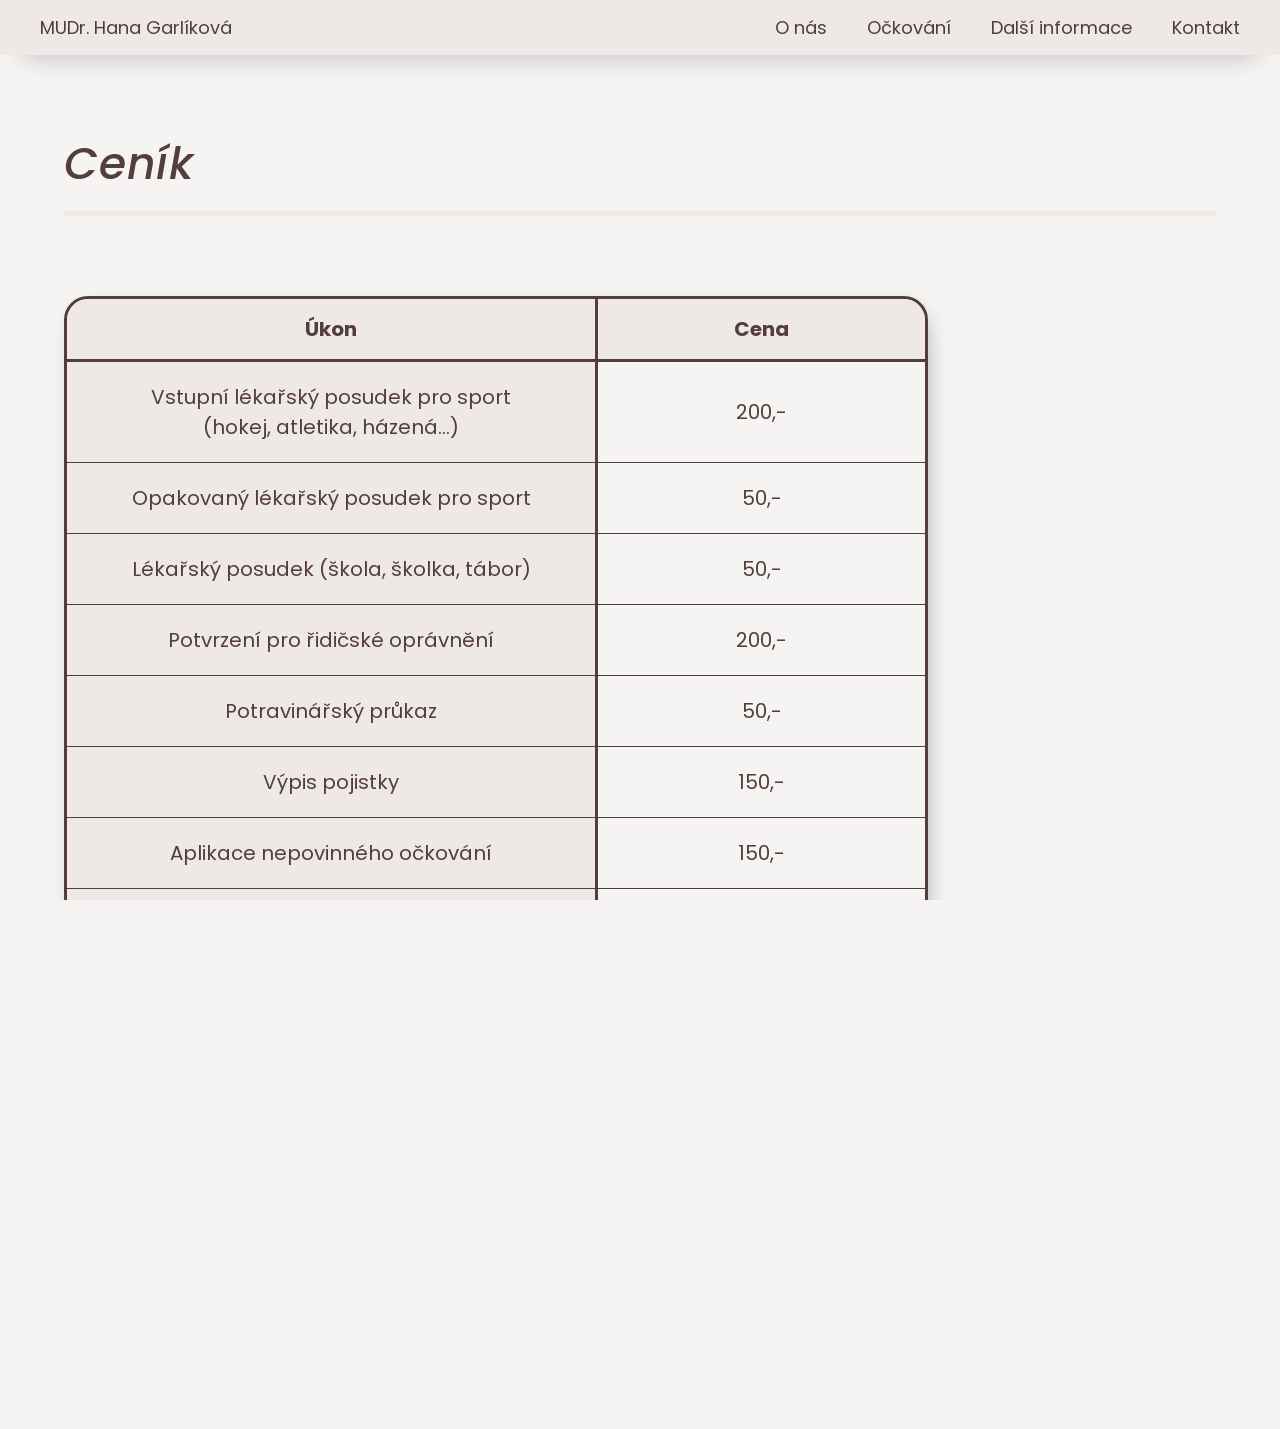
<file: pricing/index.html>
<!DOCTYPE html>
<html lang="cs">
  <head>
    <meta charset="UTF-8" />
    <meta name="description" content="Information about the practice of MUDr. Hana Garlikova" />
    <meta http-equiv="X-UA-Compatible" content="IE=edge" />
    <meta name="viewport" content="width=device-width, initial-scale=1.0" />

    <title>MUDr. Hana Garlikova</title>
    <link href="../style.css" rel="stylesheet" />
    <link href="../navbar.css" rel="stylesheet" />
    <link href="../footer.css" rel="stylesheet" />
    <link href="./pricing.css" rel="stylesheet" />
    <!-- <link href="../contact/contact.css" rel="stylesheet" /> -->
    <link href="../allsides.css" rel="stylesheet" />


    <link rel="preconnect" href="https://fonts.googleapis.com">
    <link rel="preconnect" href="https://fonts.gstatic.com" crossorigin>
    <link href="https://fonts.googleapis.com/css2?family=Poppins:ital,wght@0,200;0,300;0,400;0,500;1,200;1,300;1,400;1,500&family=Rubik:wght@400;500;600;700&display=swap" rel="stylesheet">
  </head>
  <body class="body">
    <!-- <div class="background hidden">&nbsp;</div> -->
    <nav class="nav-bar">
      <div class="nav-max-width">
        <div class="nav-left">
          <a href="/">MUDr. Hana Garlíková</a>
        </div>
        <div class="nav-right">
          <div class="nav-link">
            <a href="/">O nás</a>
          </div>
          <div class="nav-link">
            <a href="/vaccination" class="vaccination-link">Očkování</a>
          </div>
          <div class="nav-link services-link">
            <a class="services-window" href="#">Další informace</a>
            <ul class="services flex-column hidden">
              <li>
                <a href="/sport">Sport</a>
              </li>
              <li>
                <a href="/pricing">Ceník</a>
              </li>
              <li>
                <a href="/links">Odkazy a dokumenty</a>
              </li>
              <li>
                <a href="/insurance">Smluvní pojišťovny</a>
              </li>
            </ul>
          </div>
          <div class="nav-link">
            <a href="/contact">Kontakt</a>
          </div>
        </div>
        <div class="nav-right-mobile">
          <div class="open-close-services">
            <div class="nav-link nav-link-mobile services-link">
              <div class="nav-mobile-button-open">
                <div class="line line-1">&nbsp;</div>
                <div class="line line-2">&nbsp;</div>
                <div class="line line-3">&nbsp;</div>
              </div>
              <div class="nav-mobile-button-close hidden">
                <div class="line line-close-1">&nbsp;</div>
                <div class="line line-close-2">&nbsp;</div>
              </div>
            </div>
            <div class="background hidden">&nbsp;</div>
            <ul class="menu-mobile flex-column hidden">
              <li>
                <a href="/">O nás</a>
              </li>
              <li>
                <a href="/contact/">Kontakt</a>
              </li>
              <li>
                <a href="/vaccination" class="vaccination-link">Očkování</a>
              </li>
              <li>
                <a href="/sport">Sport</a>
              </li>
              <li>
                <a href="/pricing">Ceník</a>
              </li>
              <li>
                <a href="/links/">Odkazy a dokumenty</a>
              </li>
              <li>
                <a href="/insurance">Smluvní pojišťovny</a>
              </li>
            </ul>
          </div>
        </div>
      </div>
    </nav>
    
    <div class="drgarlikova">
      <header class="flex-row sides-header line-sides">
        <h1 class="header-h1">Ceník</h1>
      </header>

      <article class="pricing-article">
        <table class="table">
          <thead>
            <tr>
              <th class="opening-hours-th">Úkon</th>
              <th class="opening-hours-th">Cena</th>
            </tr>
          </thead>
          <tbody>
            <tr>
              <td class="opening-hours-td">Vstupní lékařský posudek pro sport (hokej,&nbsp;atletika,&nbsp;házená...)</td>
              <td class="opening-hours-td">200,-</td>
            </tr>
            <tr>
              <td class="opening-hours-td">Opakovaný lékařský posudek pro sport</td>
              <td class="opening-hours-td">50,-</td>
            </tr>
            <tr>
              <td class="opening-hours-td">Lékařský posudek (škola,&nbsp;školka,&nbsp;tábor)</td>
              <td class="opening-hours-td">50,-</td>
            </tr>
            <tr>
              <td class="opening-hours-td">Potvrzení pro řidičské oprávnění</td>
              <td class="opening-hours-td">200,-</td>
            </tr>
            <tr>
              <td class="opening-hours-td">Potravinářský průkaz</td>
              <td class="opening-hours-td">50,-</td>
            </tr>
            <tr>
              <td class="opening-hours-td">Výpis pojistky</td>
              <td class="opening-hours-td">150,-</td>
            </tr>
            <tr>
              <td class="opening-hours-td">Aplikace nepovinného očkování</td>
              <td class="opening-hours-td">150,-</td>
            </tr>
            <tr>
              <td class="opening-hours-td">Posudek k práci kategorie I.</td>
              <td class="opening-hours-td">150,-</td>
            </tr>
            <tr>
              <td class="opening-hours-td">Výpis z dokumentace</td>
              <td class="opening-hours-td">200,-</td>
            </tr>
          </tbody>
        </table>
      </article>

    </div>
    <footer>
      <div class="footer-contact flex-column">
        <h2 class="footer-h2">MUDr. Hana Garlíková</h2>
        
        <div class="address">
          <p>Nemocniční 945, Vsetín</p>
        </div>

        <div class="flex-column doctor">
          <a class="link" href="tel:607-901-728">Tel: 607 901 728</a>
          <a class="link" href="mailto:garlikova.hana@seznam.cz">Email: garlikova.hana@seznam.cz</a>
        </div>
    
        <div class="flex-column nurse">
          <p>Sestra: Markéta Vavřínová</p>
          <a class="link" href="tel:571-818-344">Tel: 571 818 344</a>
          <a class="link" href="mailto:ordinace.garlikova@seznam.cz">Email: ordinace.garlikova@seznam.cz</a>
        </div>
      </div>

      <div class="footer-opening-hours">
        <h2 class="footer-h2">Ordinační doba</h2>
        <table class="footer-table">
          <thead>
            <tr>
              <th>&nbsp;</th>
              <th>Ordinace</th>
              <th colspan="2">Prevence, objednaní</th>
            </tr>
          </thead>
          <tbody>
            <tr>
              <td>Pondělí</td>
              <td>7&nbsp;-&nbsp;11</td>
              <td>11&nbsp;-&nbsp;12</td>
              <td>14&nbsp;-&nbsp;18</td>
            </tr>
            <tr>
              <td>Úterý</td>
              <td>7&nbsp;-&nbsp;11</td>
              <td colspan="2">11&nbsp;-&nbsp;14</td>
            </tr>
            <tr>
              <td>Středa</td>
              <td>7&nbsp;-&nbsp;11</td>
              <td colspan="2">12&nbsp;-14&nbsp; - Liptál</td>
            </tr>
            <tr>
              <td>Čtvrtek</td>
              <td>7&nbsp;-&nbsp;11</td>
              <td colspan="2">11&nbsp;-&nbsp;14</td>
            </tr>
            <tr>
              <td class="footer-table-last">Pátek</td>
              <td class="footer-table-last">7&nbsp;-&nbsp;11</td>
              <td class="footer-table-last">11&nbsp;-&nbsp;12</td>
              <td class="footer-table-last">13&nbsp;-&nbsp;14 - Liptál (po&nbsp;předchozím objednání)</td>
            </tr>
          </tbody>
        </table>
      </div>
    </footer> 

    <script src="../script.js"></script>
  </body>
</html>
</file>
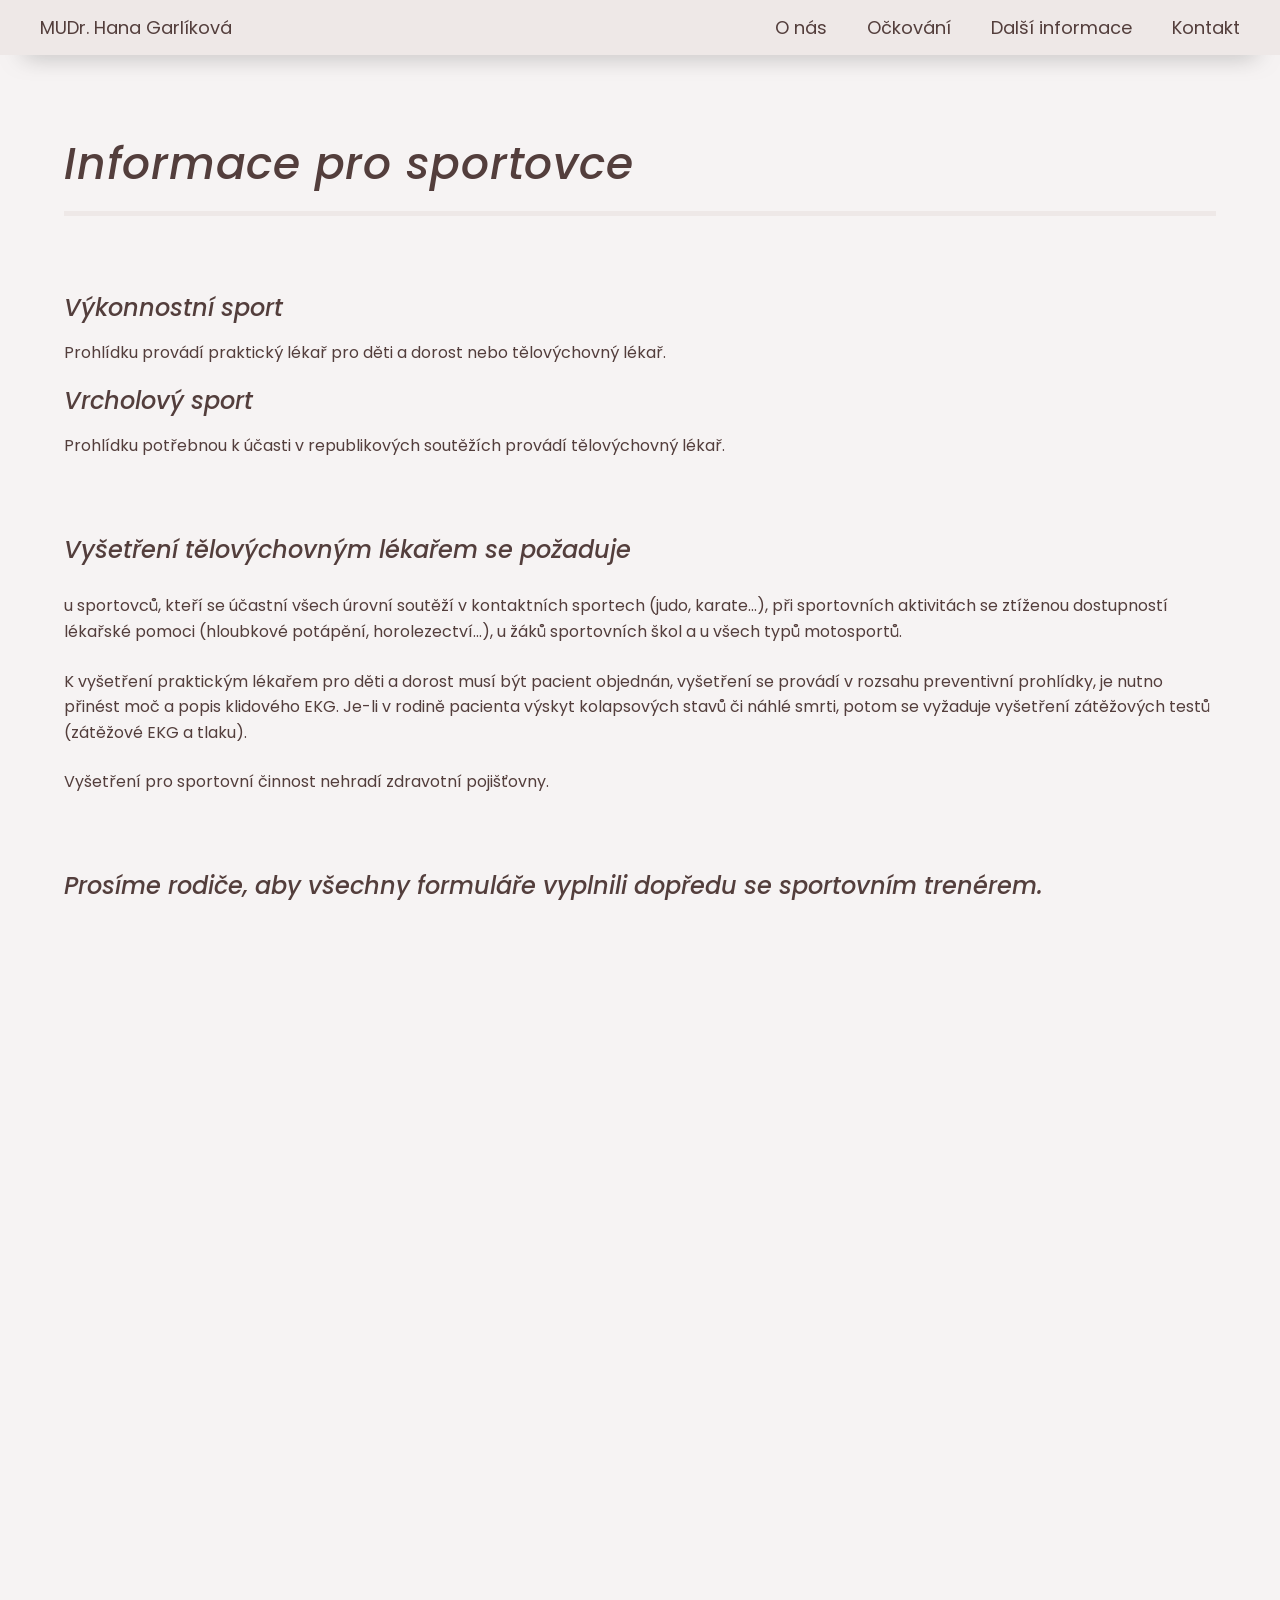
<file: sport/index.html>
<!DOCTYPE html>
<html lang="cs">
  <head>
    <meta charset="UTF-8" />
    <meta name="description" content="Information about the practice of MUDr. Hana Garlikova" />
    <meta http-equiv="X-UA-Compatible" content="IE=edge" />
    <meta name="viewport" content="width=device-width, initial-scale=1.0" />

    <title>MUDr. Hana Garlikova</title>
    <link href="../style.css" rel="stylesheet" />
    <link href="../navbar.css" rel="stylesheet" />
    <link href="../footer.css" rel="stylesheet" />
    <link href="../allsides.css" rel="stylesheet" />
    <link href="./sport.css" rel="stylesheet" />


    <link rel="preconnect" href="https://fonts.googleapis.com">
    <link rel="preconnect" href="https://fonts.gstatic.com" crossorigin>
    <link href="https://fonts.googleapis.com/css2?family=Poppins:ital,wght@0,200;0,300;0,400;0,500;1,200;1,300;1,400;1,500&family=Rubik:wght@400;500;600;700&display=swap" rel="stylesheet">
  </head>
  <body class="body">
    <!-- <div class="background hidden">&nbsp;</div> -->
    <nav class="nav-bar">
      <div class="nav-max-width">
        <div class="nav-left">
          <a href="/">MUDr. Hana Garlíková</a>
        </div>
        <div class="nav-right">
          <div class="nav-link">
            <a href="/">O nás</a>
          </div>
          <div class="nav-link">
            <a href="/vaccination" class="vaccination-link">Očkování</a>
          </div>
          <div class="nav-link services-link">
            <a class="services-window" href="#">Další informace</a>
            <ul class="services flex-column hidden">
              <li>
                <a href="/sport">Sport</a>
              </li>
              <li>
                <a href="/pricing">Ceník</a>
              </li>
              <li>
                <a href="/links">Odkazy a dokumenty</a>
              </li>
              <li>
                <a href="/insurance">Smluvní pojišťovny</a>
              </li>
            </ul>
          </div>
          <div class="nav-link">
            <a href="/contact">Kontakt</a>
          </div>
        </div>
        <div class="nav-right-mobile">
          <div class="open-close-services">
            <div class="nav-link nav-link-mobile services-link">
              <div class="nav-mobile-button-open">
                <div class="line line-1">&nbsp;</div>
                <div class="line line-2">&nbsp;</div>
                <div class="line line-3">&nbsp;</div>
              </div>
              <div class="nav-mobile-button-close hidden">
                <div class="line line-close-1">&nbsp;</div>
                <div class="line line-close-2">&nbsp;</div>
              </div>
            </div>
            <div class="background hidden">&nbsp;</div>
            <ul class="menu-mobile flex-column hidden">
              <li>
                <a href="/">O nás</a>
              </li>
              <li>
                <a href="/contact/">Kontakt</a>
              </li>
              <li>
                <a href="/vaccination" class="vaccination-link">Očkování</a>
              </li>
              <li>
                <a href="/sport">Sport</a>
              </li>
              <li>
                <a href="/pricing">Ceník</a>
              </li>
              <li>
                <a href="/links/">Odkazy a dokumenty</a>
              </li>
              <li>
                <a href="/insurance">Smluvní pojišťovny</a>
              </li>
            </ul>
          </div>
        </div>
      </div>
    </nav>
    
    <div class="drgarlikova">
      <header class="flex-row sides-header line-sides">
        <h1 class="header-h1">Informace pro sportovce</h1>
      </header>

      <article class="flex-column article-sport">
        <div class="flex-column all-links">
          <div>
            <h2>Výkonnostní sport</h2>
            <p>Prohlídku provádí praktický lékař pro děti a dorost nebo tělovýchovný lékař.</p>
          </div>

          <div>
            <h2>Vrcholový sport</h2>
            <p>Prohlídku potřebnou k účasti v republikových soutěžích provádí tělovýchovný lékař.</p>
          </div>

          <div class="flex-column all-links part-2">
            <h2 class="h2-sport">Vyšetření tělovýchovným lékařem se požaduje</h2>
            <p>u sportovců, kteří se účastní všech úrovní soutěží v kontaktních sportech (judo, karate...), při sportovních aktivitách se ztíženou dostupností lékařské pomoci (hloubkové potápění, horolezectví...), u žáků sportovních škol a u všech typů motosportů.</p>

            <p>K vyšetření praktickým lékařem pro děti a dorost musí být pacient objednán, vyšetření se provádí v rozsahu preventivní prohlídky, je nutno přinést moč a popis klidového EKG.  Je-li v rodině pacienta výskyt kolapsových stavů či náhlé smrti, potom se vyžaduje vyšetření zátěžových testů (zátěžové EKG a tlaku).</p>

            <p>Vyšetření pro sportovní činnost nehradí zdravotní pojišťovny.</p>

            <h2 class="request">Prosíme rodiče, aby všechny formuláře vyplnili dopředu se sportovním trenérem.</h2>

            <h2 class="h2-sport">Kontakty</h2>
            <div class="flex-column">
              <p class="bold">Vyšetření klidového EKG provádí</p>          
              <p class="bold">MUDr. Jana Konvičková</p>
              <p>Smetanova 945, Vsetín</p>
              <a class="link" href="tel:571-424-510">Tel: 571 424 510</a>
            </div>

            <h2 class="h2-sport">Vyšetření tělovýchovným lékařem je nutno objednat předem</h2>
            <div class="flex-column">      
              <p class="bold">MUDr. Nečas</p>
              <p>Krajská nemocnice ve Zlíně</p>
              <a class="link" href="tel:577-552-650">Tel: 577 552 650</a>
            </div>

            <div class="flex-column">      
              <p class="bold">MUDr. Gabrielová - Lékařská poradna pro sportovce</p>
              <p>Dlouhá 4215, Zlín</p>
              <a class="link" href="tel:733-756-563">Tel: 733 756 563</a>
            </div>

            <div class="flex-column">      
              <p class="bold">MUDr. Tučníková - úsek tělovýchovného lékařství</p>
              <p>Zdravotní ústav Vsetín, ulice 4. května 287, Vsetín</p>
              <a class="link" href="tel:571-498-020">Tel: 571 498 020</a>
              <a class="link" href="tel:571-411-916">Tel: 571 411 916</a>
            </div>
          </div>
        </div>


        <div>
          <h2>Ke stažení</h2>
          <ul class="flex-column all-links">
            <li class="flex-column flex-links">
              <p class="p-link">Zdravotní způsobilost</p>
              <a class="link" href="../Žádost o posouzení zdravotní způsobilosti k tělsné výchově a sportu.pdf" target="_blank">Žádost o posouzení zdravotní způsobilosti k tělesné výchově a sportu</a>
            </li>
            <li class="flex-column flex-links">
              <p class="p-link">Dotazník sportovce</p>
              <a class="link" href="../Dotazník sportovce.pdf" target="_blank">Posudek zdravotní způsobilosti sportovce</a>
            </li>
          </ul>
        </div>
      </article>      

    </div>
    <footer>
      <div class="footer-contact flex-column">
        <h2 class="footer-h2">MUDr. Hana Garlíková</h2>
        
        <div class="address">
          <p>Nemocniční 945, Vsetín</p>
        </div>

        <div class="flex-column doctor">
          <a class="link" href="tel:607-901-728">Tel: 607 901 728</a>
          <a class="link" href="mailto:garlikova.hana@seznam.cz">Email: garlikova.hana@seznam.cz</a>
        </div>
    
        <div class="flex-column nurse">
          <p>Sestra: Markéta Vavřínová</p>
          <a class="link" href="tel:571-818-344">Tel: 571 818 344</a>
          <a class="link" href="mailto:ordinace.garlikova@seznam.cz">Email: ordinace.garlikova@seznam.cz</a>
        </div>
      </div>

      <div class="footer-opening-hours">
        <h2 class="footer-h2">Ordinační doba</h2>
        <table class="footer-table">
          <thead>
            <tr>
              <th>&nbsp;</th>
              <th>Ordinace</th>
              <th colspan="2">Prevence, objednaní</th>
            </tr>
          </thead>
          <tbody>
            <tr>
              <td>Pondělí</td>
              <td>7&nbsp;-&nbsp;11</td>
              <td>11&nbsp;-&nbsp;12</td>
              <td>14&nbsp;-&nbsp;18</td>
            </tr>
            <tr>
              <td>Úterý</td>
              <td>7&nbsp;-&nbsp;11</td>
              <td colspan="2">11&nbsp;-&nbsp;14</td>
            </tr>
            <tr>
              <td>Středa</td>
              <td>7&nbsp;-&nbsp;11</td>
              <td colspan="2">12&nbsp;-14&nbsp; - Liptál</td>
            </tr>
            <tr>
              <td>Čtvrtek</td>
              <td>7&nbsp;-&nbsp;11</td>
              <td colspan="2">11&nbsp;-&nbsp;14</td>
            </tr>
            <tr>
              <td class="footer-table-last">Pátek</td>
              <td class="footer-table-last">7&nbsp;-&nbsp;11</td>
              <td class="footer-table-last">11&nbsp;-&nbsp;12</td>
              <td class="footer-table-last">13&nbsp;-&nbsp;14 - Liptál (po&nbsp;předchozím objednání)</td>
            </tr>
          </tbody>
        </table>
      </div>
    </footer> 

    <script src="../script.js"></script>
  </body>
</html>
</file>
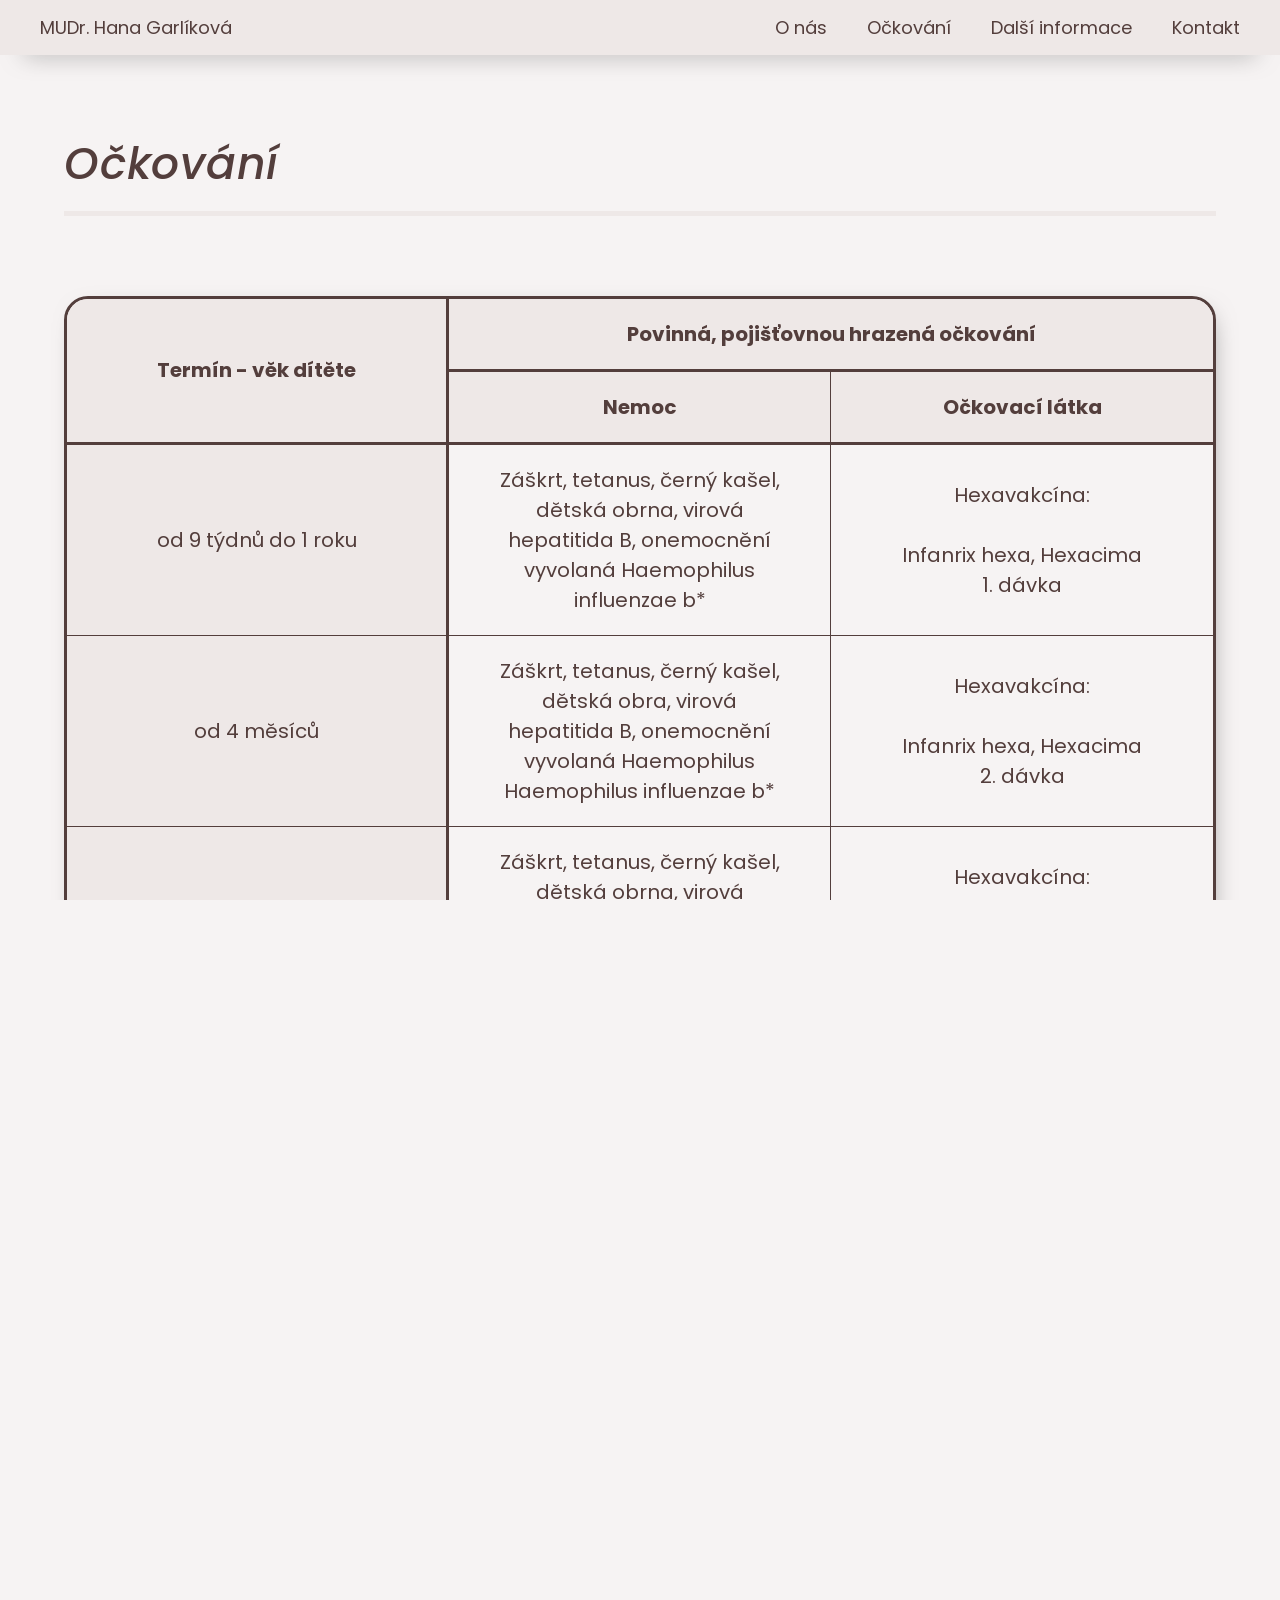
<file: vaccination/index.html>
<!DOCTYPE html>
<html lang="cs">
  <head>
    <meta charset="UTF-8" />
    <meta name="description" content="Information about the practice of MUDr. Hana Garlikova" />
    <meta http-equiv="X-UA-Compatible" content="IE=edge" />
    <meta name="viewport" content="width=device-width, initial-scale=1.0" />

    <title>MUDr. Hana Garlikova</title>
    <link href="../style.css" rel="stylesheet" />
    <!-- <link href="./contact.css" rel="stylesheet" /> -->
    <link href="../navbar.css" rel="stylesheet" />
    <link href="../footer.css" rel="stylesheet" />
    <link href="./vaccination.css" rel="stylesheet" />
    <link href="../allsides.css" rel="stylesheet" />

    <link rel="preconnect" href="https://fonts.googleapis.com">
    <link rel="preconnect" href="https://fonts.gstatic.com" crossorigin>
    <link href="https://fonts.googleapis.com/css2?family=Poppins:ital,wght@0,200;0,300;0,400;0,500;1,200;1,300;1,400;1,500&family=Rubik:wght@400;500;600;700&display=swap" rel="stylesheet">
  </head>
  <body class="body">
    <!-- <div class="background hidden">&nbsp;</div> -->
    <nav class="nav-bar">
      <div class="nav-max-width">
        <div class="nav-left">
          <a href="/">MUDr. Hana Garlíková</a>
        </div>
        <div class="nav-right">
          <div class="nav-link">
            <a href="/">O nás</a>
          </div>
          <div class="nav-link">
            <a href="/vaccination" class="vaccination-link">Očkování</a>
          </div>
          <div class="nav-link services-link">
            <a class="services-window" href="#">Další informace</a>
            <ul class="services flex-column hidden">
              <li>
                <a href="/sport">Sport</a>
              </li>
              <li>
                <a href="/pricing">Ceník</a>
              </li>
              <li>
                <a href="/links">Odkazy a dokumenty</a>
              </li>
              <li>
                <a href="/insurance">Smluvní pojišťovny</a>
              </li>
            </ul>
          </div>
          <div class="nav-link">
            <a href="/contact">Kontakt</a>
          </div>
        </div>
        <div class="nav-right-mobile">
          <div class="open-close-services">
            <div class="nav-link nav-link-mobile services-link">
              <div class="nav-mobile-button-open">
                <div class="line line-1">&nbsp;</div>
                <div class="line line-2">&nbsp;</div>
                <div class="line line-3">&nbsp;</div>
              </div>
              <div class="nav-mobile-button-close hidden">
                <div class="line line-close-1">&nbsp;</div>
                <div class="line line-close-2">&nbsp;</div>
              </div>
            </div>
            <div class="background hidden">&nbsp;</div>
            <ul class="menu-mobile flex-column hidden">
              <li>
                <a href="/">O nás</a>
              </li>
              <li>
                <a href="/contact/">Kontakt</a>
              </li>
              <li>
                <a href="/vaccination" class="vaccination-link">Očkování</a>
              </li>
              <li>
                <a href="/sport">Sport</a>
              </li>
              <li>
                <a href="/pricing">Ceník</a>
              </li>
              <li>
                <a href="/links/">Odkazy a dokumenty</a>
              </li>
              <li>
                <a href="/insurance">Smluvní pojišťovny</a>
              </li>
            </ul>
          </div>
        </div>
      </div>
    </nav>
    
    <div class="drgarlikova">
      <header class="flex-row sides-header line-sides">
        <h1 class="header-h1">Očkování</h1>
      </header>

      <article class="opening-hours">
        <div class="center-table">
          <table class="table bigger-screen">
            <thead>
              <tr>
                <th class="opening-hours-th" rowspan="2">Termín - věk dítěte</th>
                <th class="opening-hours-th" colspan="2">Povinná, pojišťovnou hrazená očkování</th>
                <!-- <th class="opening-hours-th" colspan="2">Nepovinná hrazená očkování</th> -->
              </tr>
           
              <tr>
                <th class="opening-hours-th fix-right-border-th">Nemoc</th>
                <th class="opening-hours-th">Očkovací látka</th>
                <!-- <th class="opening-hours-th">Nemoc</th>
                <th class="opening-hours-th">Očkovací látka</th> -->
              </tr>

            </thead>
            <tbody>
              <tr>
                <td class="opening-hours-td">od 9&nbsp;týdnů do 1 roku</td>
                <td class="opening-hours-td">Záškrt, tetanus, černý kašel, dětská obrna, virová hepatitida B, onemocnění vyvolaná Haemophilus influenzae b*</td>
                <td class="opening-hours-td">Hexavakcína:<br><br> Infanrix hexa, Hexacima 1.&nbsp;dávka</td>
                <!-- <td class="opening-hours-td">&nbsp;</td>
                <td class="opening-hours-td">&nbsp;</td> -->
              </tr>

              <!-- <tr>
                <td class="opening-hours-td">Od 9 týdnů do 1 roku</td>
                <td class="opening-hours-td">&nbsp;</td>
                <td class="opening-hours-td">&nbsp;</td>
                <td class="opening-hours-td">Meningokok&nbsp;B*</td>
                <td class="opening-hours-td">Bexsero - 1.&nbsp;dávka</td>
              </tr>
              <tr>
                <td class="opening-hours-td">Od 9 týdnů do 5 měsíců</td>
                <td class="opening-hours-td">&nbsp;</td>
                <td class="opening-hours-td">&nbsp;</td>
                <td class="opening-hours-td">Pneumokoky*</td>
                <td class="opening-hours-td">Prevenar 13, Vaxneuvance</td>
              </tr> -->

              <tr>
                <td class="opening-hours-td">od 4&nbsp;měsíců</td>
                <td class="opening-hours-td">Záškrt, tetanus, černý kašel, dětská obra, virová hepatitida B, onemocnění vyvolaná Haemophilus Haemophilus influenzae b*</td>
                <td class="opening-hours-td">Hexavakcína:<br><br> Infanrix hexa, Hexacima 2.&nbsp;dávka</td>
                <!-- <td class="opening-hours-td">&nbsp;</td>
                <td class="opening-hours-td">&nbsp;</td> -->
              </tr>

              <!-- <tr>
                <td class="opening-hours-td" rowspan="2">4.&nbsp;-&nbsp;6.&nbsp;měsíc</td>
                <td class="opening-hours-td" rowspan="2">&nbsp;</td>
                <td class="opening-hours-td" rowspan="2">&nbsp;</td>
                <td class="opening-hours-td">Meningokok&nbsp;B</td>
                <td class="opening-hours-td">Bexsero - 2.&nbsp;dávka</td>
              </tr>
              <tr>
                <td class="opening-hours-td fix-right-border-td">Pneumokoky</td>
                <td class="opening-hours-td">Prevenar 13, Vaxneuvance</td>
              </tr> -->

              <tr>
                <td class="opening-hours-td">od 11&nbsp;měsíců</td>
                <td class="opening-hours-td">Záškrt, tetanus, černý kašel, dětská obrna, virová hepatitida B, onemocnění vyvolaná Haemophilus Haemophilus influenzae b*</td>
                <td class="opening-hours-td">Hexavakcína:<br><br> Infanrix hexa, Hexacima 3.&nbsp;dávka</td>
                <!-- <td class="opening-hours-td">&nbsp;</td>
                <td class="opening-hours-td">&nbsp;</td> -->
              </tr>

              <!-- <tr>
                <td class="opening-hours-td">od 1&nbsp;do&nbsp;2&nbsp;let</td>
                <td class="opening-hours-td">&nbsp;</td>
                <td class="opening-hours-td">&nbsp;</td>
                <td class="opening-hours-td">Meningokok&nbsp;B</td>
                <td class="opening-hours-td">Bexsero - 3.&nbsp;dávka</td>
              </tr>
              <tr>
                <td class="opening-hours-td">Meningokok&nbsp;A, C, W, Y</td>
                <td class="opening-hours-td">MenQuadfi - jednorázově, Nimenrix</td>
              </tr>
              <tr>
                <td class="opening-hours-td fix-right-border-td">Pneumokoky</td>
                <td class="opening-hours-td">Prevenar 13, Vaxneuvance</td>
              </tr> -->

              <tr>
                <td class="opening-hours-td">13&nbsp;-&nbsp;18&nbsp;měsíců</td>
                <td class="opening-hours-td">Spalničky, zarděnky, příušnice</td>
                <td class="opening-hours-td">M-M-RvaxPro 1.&nbsp;dávka</td>
                <!-- <td class="opening-hours-td">&nbsp;</td>
                <td class="opening-hours-td">&nbsp;</td> -->
              </tr>

              <tr>
                <td class="opening-hours-td" rowspan="2">5&nbsp;-&nbsp;6&nbsp;let</td>
                <td class="opening-hours-td">Spalničky, zarděnky, příušnice</td>
                <td class="opening-hours-td">M-M-RvaxPro 2.&nbsp;dávka</td>
                <!-- <td class="opening-hours-td" rowspan="2">&nbsp;</td>
                <td class="opening-hours-td" rowspan="2">&nbsp;</td> -->
              </tr>
              <tr>
                <td class="opening-hours-td fix-right-border-td">Záškrt, tetanus, černý kašel</td>
                <td class="opening-hours-td">Boostrix, Infanrix</td>
              </tr>

              <tr>
                <td class="opening-hours-td">10&nbsp;-&nbsp;11&nbsp;let</td>
                <td class="opening-hours-td">Záškrt, tetanus, černý kašel, dětská obrna</td>
                <td class="opening-hours-td"> Adacel Polio, Boostrix Polio</td>
                <!-- <td class="opening-hours-td">&nbsp;</td>
                <td class="opening-hours-td">&nbsp;</td> -->
              </tr>

              <!-- <tr>
                <td class="opening-hours-td">13&nbsp;-&nbsp;14&nbsp;let</td>
                <td class="opening-hours-td">&nbsp;</td>
                <td class="opening-hours-td">&nbsp;</td>
                <td class="opening-hours-td">Rakovina děložního čípku a genitální bradavice</td>
                <td class="opening-hours-td">Gardasil 9
                  (celkem 2&nbsp;dávky v intervalu 6&nbsp;měsíců)</td>
              </tr>

              <tr>
                <td class="opening-hours-td" rowspan="2">14&nbsp;-&nbsp;15&nbsp;let</td>
                <td class="opening-hours-td" rowspan="2">&nbsp;</td>
                <td class="opening-hours-td" rowspan="2">&nbsp;</td>
                <td class="opening-hours-td">Meningokok&nbsp;B</td>
                <td class="opening-hours-td">Bexsero
                  (2&nbsp;dávky v intervalu 2 měsíce)</td>
              </tr>
              <tr>
                <td class="opening-hours-td fix-right-border-td">Meningokok&nbsp;A, C, W, Y</td>
                <td class="opening-hours-td">MenQuadfi - jednorázově, Nimenrix</td>
              </tr> -->
            </tbody>
          </table>

          <table class="table bigger-screen margin-bottom-0">
            <thead>
              <tr>
                <th class="opening-hours-th" rowspan="2">Termín - věk dítěte</th>
                <th class="opening-hours-th" colspan="2">Nepovinná, pojišťovnou hrazená očkování</th>
              </tr>
           
              <tr>
                <th class="opening-hours-th fix-right-border-th">Nemoc</th>
                <th class="opening-hours-th">Očkovací látka</th>
              </tr>
            </thead>
            <tbody>
              <tr>
                <td class="opening-hours-td">od 9 týdnů do 1 roku</td>
                <!-- <td class="opening-hours-td">&nbsp;</td>
                <td class="opening-hours-td">&nbsp;</td> -->
                <td class="opening-hours-td">Meningokok&nbsp;B*</td>
                <td class="opening-hours-td">Bexsero</td>
              </tr>
              <tr>
                <td class="opening-hours-td">od 9 týdnů do 5 měsíců</td>
                <!-- <td class="opening-hours-td">&nbsp;</td>
                <td class="opening-hours-td">&nbsp;</td> -->
                <td class="opening-hours-td">Pneumokoky*</td>
                <td class="opening-hours-td">Prevenar 13, Vaxneuvance**</td>
              </tr>

              <tr>
                <td class="opening-hours-td">od 1&nbsp;do&nbsp;2&nbsp;let</td>
                <!-- <td class="opening-hours-td">&nbsp;</td>
                <td class="opening-hours-td">&nbsp;</td> -->
                <!-- <td class="opening-hours-td">Meningokok&nbsp;B</td>
                <td class="opening-hours-td">Bexsero - 3.&nbsp;dávka</td> -->
              <!-- </tr>
              <tr> -->
                <td class="opening-hours-td">Meningokok&nbsp;A, C, W, Y</td>
                <td class="opening-hours-td">MenQuadfi, Nimenrix (jednorázově)</td>
              </tr>
              <!-- <tr>
                <td class="opening-hours-td fix-right-border-td">Pneumokoky</td>
                <td class="opening-hours-td">Prevenar 13, Vaxneuvance</td>
              </tr> -->

              <tr>
                <td class="opening-hours-td">13&nbsp;-&nbsp;14&nbsp;let</td>
                <!-- <td class="opening-hours-td">&nbsp;</td>
                <td class="opening-hours-td">&nbsp;</td> -->
                <td class="opening-hours-td">Rakovina děložního čípku a genitální bradavice</td>
                <td class="opening-hours-td">Gardasil 9
                  (2&nbsp;dávky v intervalu 6&nbsp;měsíců)</td>
              </tr>

              <tr>
                <td class="opening-hours-td" rowspan="2">14&nbsp;-&nbsp;15&nbsp;let</td>
                <!-- <td class="opening-hours-td" rowspan="2">&nbsp;</td>
                <td class="opening-hours-td" rowspan="2">&nbsp;</td> -->
                <td class="opening-hours-td">Meningokok&nbsp;B</td>
                <td class="opening-hours-td">Bexsero
                  (2&nbsp;dávky v intervalu 2 měsíce)</td>
              </tr>
              <tr>
                <td class="opening-hours-td fix-right-border-td">Meningokok&nbsp;A, C, W, Y</td>
                <td class="opening-hours-td">MenQuadfi, Nimenrix (jednorázově)</td>
              </tr>
            </tbody>
          </table>
          <div>
            <p class="notes">* - Pro donošené děti platí očkovací schéma 2+1, přičemž druhá dávka se podává nejdříve po dvou měsících.</p>
            <p>U nedonošených dětí (36+6 a méně) je očkovací schéma 3+1 v měsíčním intervalu, tedy podávají se tři dávky, každá po měsíci od předchozí. Přeočkování čtvrtou dávkou se provádí od 11. měsíců. </p>
            <p>** - Prevenar 13, Vaxneuvance - s doplatkem</p>
          </div>

          <table class="table bigger-screen">
            <thead>
              <tr>
                <th class="opening-hours-th" rowspan="2">Termín - věk dítěte</th>
                <th class="opening-hours-th" colspan="2">Nepovinná, pojišťovnou nehrazená očkování</th>
              </tr>
           
              <tr>
                <th class="opening-hours-th fix-right-border-th">Nemoc</th>
                <th class="opening-hours-th">Očkovací látka</th>
              </tr>
            </thead>
            <tbody>
              <tr>
                <td class="opening-hours-td">od 6 týdnů do 24 týdnů</td>
                <td class="opening-hours-td fix-right-border-td">Rotaviry</td>
                <td class="opening-hours-td">Rotarix (3 dávky v intervalu min. 4 týdny)</td>
              </tr>
              <tr>
                <td class="opening-hours-td">od 6 týdnů do 12 týdnů</td>
                <td class="opening-hours-td fix-right-border-td">Rotaviry</td>
                <td class="opening-hours-td">Rotateq (2 dávky v intervalu min. 4 týdny)</td>
              </tr>
            </tbody>
          </table>



          <!-- <table class="table mobile">
            <thead>
              <tr>
                <th class="opening-hours-th" rowspan="2">Termín - věk dítěte</th>
                <th class="opening-hours-th" colspan="2">Povinná hrazená očkování</th>
              </tr>
           
              <tr>
                <th class="opening-hours-th fix-right-border-th">Nemoc</th>
                <th class="opening-hours-th">Očkovací látka</th>
              </tr>

            </thead>
            <tbody>
              <tr>
                <td class="opening-hours-td">od&nbsp;4.&nbsp;dne do&nbsp;6.&nbsp;týdne</td>
                <td class="opening-hours-td">Tuberkulóza (pouze u rizikových dětí s indikací)</td>
                <td class="opening-hours-td">BCG vaccine SSI</td>
              </tr>

              <tr>
                <td class="opening-hours-td">od započatého 9.&nbsp;týdne (2.&nbsp;měsíce)</td>
                <td class="opening-hours-td">Záškrt, tetanus, černý kašel, dětská obrna, virová hepatitida B, onemocnění vyvolaná Haemophilus influenzae b</td>
                <td class="opening-hours-td">Hexavakcína:<br><br> Infanrix hexa, Hexacima 1.&nbsp;dávka</td>
              </tr>


              <tr>
                <td class="opening-hours-td">4.&nbsp;měsíc</td>
                <td class="opening-hours-td">Záškrt, tetanus, černý kašel, dětská obra, virová hepatitida B, onemocnění vyvolaná Haemophilus Haemophilus influenzae b</td>
                <td class="opening-hours-td">Hexavakcína:<br><br>Infanrix hexa, Hexacima 2.&nbsp;dávka</td>
              </tr>

              <tr>
                <td class="opening-hours-td">11.&nbsp;-&nbsp;13.&nbsp;měsíc</td>
                <td class="opening-hours-td">Záškrt, tetanus, černý kašel, dětská obrna, virová hepatitida B, onemocnění vyvolaná Haemophilus Haemophilus influenzae b</td>
                <td class="opening-hours-td">Hexavakcína:<br><br> Infanrix hexa, Hexacima 3.&nbsp;dávka</td>
              </tr>

              <tr>
                <td class="opening-hours-td">13.&nbsp;-&nbsp;18.&nbsp;měsíc</td>
                <td class="opening-hours-td">Spalničky, zarděnky, příušnice</td>
                <td class="opening-hours-td">M-M-RVAXPRO 1.&nbsp;dávka</td>
              </tr>

              <tr>
                <td class="opening-hours-td" rowspan="2">od dovršení 5.&nbsp;do dovršení 6.&nbsp;roku věku dítěte</td>
                <td class="opening-hours-td">Spalničky, zarděnky, příušnice</td>
                <td class="opening-hours-td">M-M-RVAXPRO 2.&nbsp;dávka</td>
              </tr>
              <tr>
                <td class="opening-hours-td">Záškrt, tetanus, černý kašel</td>
                <td class="opening-hours-td">dap vakcina: Infanrix, Boostrix (přeočkování)</td>
              </tr>

              <tr>
                <td class="opening-hours-td">od dovršení 10.&nbsp;do dovršení 11.&nbsp;roku</td>
                <td class="opening-hours-td">Záškrt, tetanus, černý kašel, dětská obrna</td>
                <td class="opening-hours-td">Tdap-IPV vakcína: Boostrix polio, Adacel Polio (přeočkování)</td>
              </tr>
            </tbody>
          </table>

          <table class="table mobile">
            <thead>
              <tr>
                <th class="opening-hours-th" rowspan="2">Termín - věk dítěte</th>
                <th class="opening-hours-th" colspan="2">Nepovinná hrazená očkování</th>
              </tr>
           
              <tr>
                <th class="opening-hours-th fix-right-border-th">Nemoc</th>
                <th class="opening-hours-th">Očkovací látka</th>
              </tr>

            </thead>
            <tbody>
              <tr>
                <td class="opening-hours-td" rowspan="2">2.&nbsp;- 3.&nbsp;měsíc</td>
                <td class="opening-hours-td">Meningokok&nbsp;B</td>
                <td class="opening-hours-td">Bexsero - 1.&nbsp;dávka</td>
              </tr>
              <tr>
                <td class="opening-hours-td fix-right-border-td">Pneumokoky</td>
                <td class="opening-hours-td">Prevenar 13, Vaxneuvance</td>
              </tr>

              <tr>
                <td class="opening-hours-td" rowspan="2">4.&nbsp;-&nbsp;6.&nbsp;měsíc</td>
                <td class="opening-hours-td">Meningokok&nbsp;B</td>
                <td class="opening-hours-td">Bexsero - 2.&nbsp;dávka</td>
              </tr>
              <tr>
                <td class="opening-hours-td fix-right-border-td">Pneumokoky</td>
                <td class="opening-hours-td">Prevenar 13, Vaxneuvance</td>
              </tr>

              <tr>
                <td class="opening-hours-td" rowspan="3">12.&nbsp;-&nbsp;15.&nbsp;měsíc</td>
                <td class="opening-hours-td">Meningokok&nbsp;B</td>
                <td class="opening-hours-td">Bexsero - 3.&nbsp;dávka</td>
              </tr>
              <tr>
                <td class="opening-hours-td fix-right-border-td">Meningokok&nbsp;A, C, W, Y</td>
                <td class="opening-hours-td">Nimenrix, Menquadfi - 1.&nbsp;dávka</td>
              </tr>
              <tr>
                <td class="opening-hours-td fix-right-border-td">Pneumokoky</td>
                <td class="opening-hours-td">Prevenar 13, Vaxneuvance</td>
              </tr>

              <tr>
                <td class="opening-hours-td">od dovršení 13.&nbsp;do dovršení 14.&nbsp;roku</td>
                <td class="opening-hours-td">Onemocnění lidským papillomavirem</td>
                <td class="opening-hours-td">Cervarix, Gardasil, Gardasil 9
                  (celkem 2&nbsp;dávky)</td>
              </tr>

              <tr>
                <td class="opening-hours-td" rowspan="2">od dovršení 14.&nbsp;do
                  dovršení 15.&nbsp;roku věku</td>
                <td class="opening-hours-td">Meningokok&nbsp;B</td>
                <td class="opening-hours-td">Trumenba, Bexsero
                  (celkem 2&nbsp;dávky)</td>
              </tr>
              <tr>
                <td class="opening-hours-td fix-right-border-td">Meningokok&nbsp;A, C, W, Y</td>
                <td class="opening-hours-td">Nimenrix, Menveo, Menquadf
                  1&nbsp;dávka</td>
              </tr>
            </tbody>
          </table> -->
        </div>
      </article>

    </div>
    <footer>
      <div class="footer-contact flex-column">
        <h2 class="footer-h2">MUDr. Hana Garlíková</h2>
        
        <div class="address">
          <p>Nemocniční 945, Vsetín</p>
        </div>

        <div class="flex-column doctor">
          <a class="link" href="tel:607-901-728">Tel: 607 901 728</a>
          <a class="link" href="mailto:garlikova.hana@seznam.cz">Email: garlikova.hana@seznam.cz</a>
        </div>
    
        <div class="flex-column nurse">
          <p>Sestra: Markéta Vavřínová</p>
          <a class="link" href="tel:571-818-344">Tel: 571 818 344</a>
          <a class="link" href="mailto:ordinace.garlikova@seznam.cz">Email: ordinace.garlikova@seznam.cz</a>
        </div>
      </div>

      <div class="footer-opening-hours">
        <h2 class="footer-h2">Ordinační doba</h2>
        <table class="footer-table">
          <thead>
            <tr>
              <th>&nbsp;</th>
              <th>Ordinace</th>
              <th colspan="2">Prevence, objednaní</th>
            </tr>
          </thead>
          <tbody>
            <tr>
              <td>Pondělí</td>
              <td>7&nbsp;-&nbsp;11</td>
              <td>11&nbsp;-&nbsp;12</td>
              <td>14&nbsp;-&nbsp;18</td>
            </tr>
            <tr>
              <td>Úterý</td>
              <td>7&nbsp;-&nbsp;11</td>
              <td colspan="2">11&nbsp;-&nbsp;14</td>
            </tr>
            <tr>
              <td>Středa</td>
              <td>7&nbsp;-&nbsp;11</td>
              <td colspan="2">12&nbsp;-14&nbsp; - Liptál</td>
            </tr>
            <tr>
              <td>Čtvrtek</td>
              <td>7&nbsp;-&nbsp;11</td>
              <td colspan="2">11&nbsp;-&nbsp;14</td>
            </tr>
            <tr>
              <td class="footer-table-last">Pátek</td>
              <td class="footer-table-last">7&nbsp;-&nbsp;11</td>
              <td class="footer-table-last">11&nbsp;-&nbsp;12</td>
              <td class="footer-table-last">13&nbsp;-&nbsp;14 - Liptál (po&nbsp;předchozím objednání)</td>
            </tr>
          </tbody>
        </table>
      </div>
    </footer> 

    <script src="../script.js"></script>
  </body>
</html>
</file>
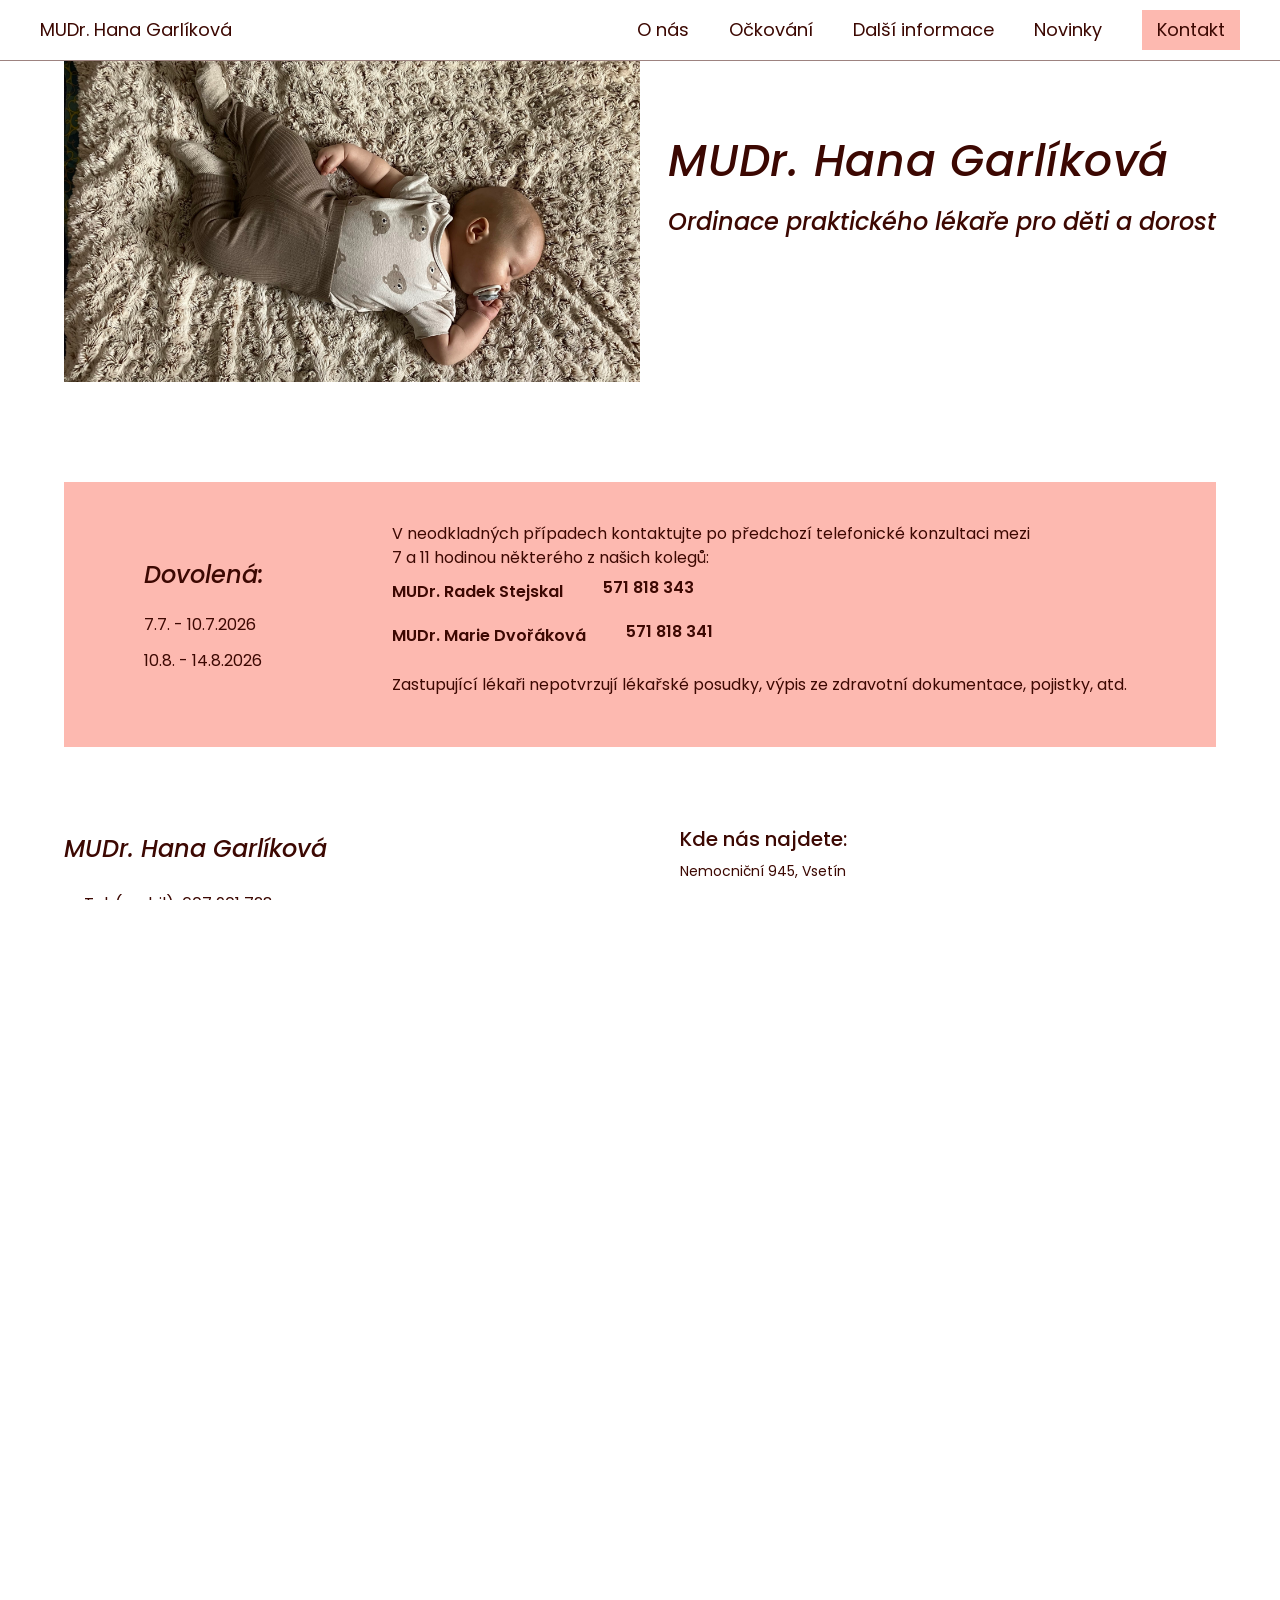
<file: web/index.html>
<!DOCTYPE html>
<html lang="cs">
  <head>
    <meta charset="UTF-8" />
    <meta name="description" content="Praktický lékař pro děti a dorost Vsetín a Liptál - MUDr. Hana Garlíková" />
    <meta name="keywords" content="Praktický lékař pro děti a dorost, pediatr, pediatr Vsetín, pediatr Liptál">
    <meta http-equiv="X-UA-Compatible" content="IE=edge" />
    <meta name="viewport" content="width=device-width, initial-scale=1.0" />

    <link rel="cannonical" href="https://www.mudrgarlikova.cz/">

    <title>MUDr. Hana Garlikova - praktická lékařka pro děti a dorost</title>
    <link href="./style.css" rel="stylesheet" />
    <link href="./navbar.css" rel="stylesheet" />
    <link href="./footer.css" rel="stylesheet" />

    <link rel="preconnect" href="https://fonts.googleapis.com">
    <link rel="preconnect" href="https://fonts.gstatic.com" crossorigin>
    <link href="https://fonts.googleapis.com/css2?family=Poppins:ital,wght@0,200;0,300;0,400;0,500;1,200;1,300;1,400;1,500&family=Rubik:wght@400;500;600;700&display=swap" rel="stylesheet">
  </head>
  <body class="body">
    <nav class="nav-bar">
      <div class="nav-max-width">
        <div class="nav-left">
          <a href="/">MUDr. Hana Garlíková</a>
        </div>
        <div class="nav-right">
          <div class="nav-link">
            <a href="/">O nás</a>
          </div>
          <div class="nav-link">
            <a href="/vaccination" class="vaccination-link">Očkování</a>
          </div>
          <div class="nav-link services-link">
            <a class="services-window" href="#">Další informace</a>
            <ul class="services flex-column hidden">
              <li>
                <a href="/sport">Sport</a>
              </li>
              <li>
                <a href="/pricing">Ceník</a>
              </li>
              <li>
                <a href="/links">Odkazy a dokumenty</a>
              </li>
              <li>
                <a href="/insurance">Smluvní pojišťovny</a>
              </li>
            </ul>
          </div>
          <div class="nav-link">
            <a href="/news">Novinky</a>
          </div>
          <div class="nav-link contact-link">
            <a href="/contact">Kontakt</a>
          </div>
        </div>
        <div class="nav-right-mobile">
          <div class="open-close-services">
            <div class="nav-link nav-link-mobile services-link">
              <div class="nav-mobile-button-open">
                <div class="line line-1">&nbsp;</div>
                <div class="line line-2">&nbsp;</div>
                <div class="line line-3">&nbsp;</div>
              </div>
              <div class="nav-mobile-button-close hidden">
                <div class="line line-close-1">&nbsp;</div>
                <div class="line line-close-2">&nbsp;</div>
              </div>
            </div>
            <div class="background hidden">&nbsp;</div>
            <ul class="menu-mobile flex-column hidden">
              <li>
                <a href="/">O nás</a>
              </li>
              <li>
                <a href="/contact/">Kontakt</a>
              </li>
              <li>
                <a href="/vaccination" class="vaccination-link">Očkování</a>
              </li>
              <li>
                <a href="/sport">Sport</a>
              </li>
              <li>
                <a href="/pricing">Ceník</a>
              </li>
              <li>
                <a href="/links/">Odkazy a dokumenty</a>
              </li>
              <li>
                <a href="/insurance">Smluvní pojišťovny</a>
              </li>
              <li>
                <a href="/news">Novinky</a>
              </li>
            </ul>
          </div>
        </div>
      </div>
      </div>
    </nav>
    
    <div class="drgarlikova">
      <header class="flex-row">
        <img class="picture-baby" src="./picture_baby_1.jpg" alt="Happy baby">

        <!-- <div class="picture-text-design picture-text-design-pink picture-text-design-pink-1">&nbsp;</div>
        <div class="picture-text-design picture-text-design-brown">&nbsp;</div>
        <div class="picture-text-design picture-text-design-pink picture-text-design-pink-2">&nbsp;</div> -->

        <div class="flex-column">
          <h1 class="header-h1 header-h1-main">MUDr. Hana Garlíková</h1>
          <h2 class="header-h2 header-h2-main">Ordinace praktického lékaře pro děti a dorost</h2>
        </div>

      </header>

      <!-- if vacation - add class hidden  -->
      <div class="underline hidden">&nbsp;</div>

      <!-- if no vacation - add class hidden -->
      <article class="article-vacation">
        <div class="vacation">
          <div class="vacation-date">
            <h2>Dovolená:</h2>
            <div class="flex-column">
              <!-- <p>20.3.2026 - neordinujeme z důvodu Kongresu primární péče v Praze</p> -->
              <p>7.7.&nbsp;-&nbsp;10.7.2026</p>
              <p>10.8.&nbsp;-&nbsp;14.8.2026</p>
              <!-- <p>30.6.&nbsp;-&nbsp;4.7.2025,<br> 11.8.&nbsp;-&nbsp;15.8.2025</p> -->
            </div>
          </div>
          <!-- <div class="vacation-date-1">
            <h2>Změna ordinační doby:</h2>
            <div class="flex-column">
              <p>14.11.2025 - neordinujeme z důvodu sněmu a konference v Benešově</p>
              <p>19.11.2025 - neordinujeme v Liptále z důvodu školení</p>
            </div>
          </div> -->

          <div class="stand-in">
            <div class="stand-in-text">
              <p>V neodkladných případech kontaktujte po předchozí telefonické konzultaci mezi 7&nbsp;a&nbsp;11&nbsp;hodinou některého z našich kolegů:</p>
            </div>
            <ul class="stand-in-contact">
              <li class="name-dr">
                <p>MUDr. Radek Stejskal</p>
                <a class="link" href="tel:571-818-343">571 818 343</a>
              </li>
              <li class="name-dr">
                <p>MUDr.  Marie Dvořáková</p>
                <a class="link" href="tel:571-818-341">571 818 341</a>
              </li>
            </ul>
            <div class="stand-in-text stand-in-second">
              <p>Zastupující lékaři nepotvrzují lékařské posudky, výpis ze zdravotní dokumentace, pojistky, atd.</p>
            </div>
          </div>
        </div>
<!-- 
        <div class="vacation vacation-second">
          <div class="vacation-line">&nbsp;</div>
          <div class="vacation-date vacation-date-second">
            <div class="flex-column">
              <p>13.-17.5.</p>
            </div>
          </div>

          <div class="stand-in stand-in-second">
            <ul class="stand-in-contact">
              <li class="name-dr">
                <p>MUDr. Dana Valová</p>
                <a class="link" href="tel:571-411-388">571 411 388</a>
              </li>
            </ul>
            <div class="stand-in-text stand-in-text-second">
              <p>Celková ordinační doba bude zkrácena, běžné ordinační hodiny od 7 do 11 hodin jako obvykle každý den.</p>
            </div>
          </div>
        </div> -->
      </article>

      <article class="article-contact flex-row vacation-hidden"> 
        <div class="people block">
          <div class="contact-doctor flex-column">
          <h2 class="h2-contact">MUDr. Hana Garlíková</h2>
            <div class="margin-left">
              <div class="link flex-row">
                <p>Tel. (mobil):</p>
                <a class="link" href="tel:607-901-728">607 901 728</a>
              </div>
              <div class="link flex-row">
                <p>Email:</p>
                <a class="link flex-row" href="mailto:garlikova.hana@seznam.cz">garlikova.hana@seznam.cz</a>
              </div>
              <div class="link flex-row">
                <p>Datová schránka:</p>
                <p class="link flex-row">xkdeqpe</p>
              </div>
            </div>
          </div>
          
          <div class="contact-nurse flex-column">
            <h2 class="h2-contact">Sestra: Bc.&nbsp;Markéta Vavřínová,&nbsp;DiS.</h2>
            <div class="margin-left">
              <div class="link flex-row">
                <p>Tel. (pevná linka):</p>
                <a class="link flex-row" href="tel:571-818-344">571 818 344</a>
              </div>
              <div class="link flex-row">
                <p>Email:</p>
                <a class="link flex-row" href="mailto:ordinace.garlikova@seznam.cz">ordinace.garlikova@seznam.cz</a>
              </div>
            </div>
          </div>
          <p class="comment">Poskytujeme možnost konzultace přes WhatsApp, email či telefon.</p>
          <p class="nbsp">&nbsp;</p>
        </div>

        <div class="address block">
          <h3 class="contact-heading">Kde nás najdete:</h3>
          <p>Nemocniční 945, Vsetín</p>
          <iframe class="map" title="map" src="https://www.google.com/maps/embed?pb=!1m18!1m12!1m3!1d1299.9787837093054!2d17.9975187584035!3d49.33402214269122!2m3!1f0!2f0!3f0!3m2!1i1024!2i768!4f13.1!3m3!1m2!1s0x471383425a410447%3A0xa1d956a6a47bc1d8!2zTmVtb2NuacSNbsOtIDk0NSwgNzU1IDAxIFZzZXTDrW4!5e0!3m2!1sen!2scz!4v1664382222676!5m2!1sen!2scz" width="600" height="450" style="border:0;" allowfullscreen="" loading="lazy" referrerpolicy="no-referrer-when-downgrade"></iframe>
          <p class="parking">Parkování - U polikliniky je instalována brána, odebere se lístek, při odjezdu se zaplatí požadovaná částka v automatu (pod schody vedoucími od parkoviště k poliklinice), u výjezdu se lístek vloží do automatu. Cena parkovného – do 30 minut zdarma, každá další započatá hodina 20 Kč.
          Červená na semaforu u vjezdu nesignalizuje obsazenost parkoviště, jen nutnost zastavit před závorou a odebrat lístek.</p>
        </div>
      </article>

      <article class="opening-hours">
        <h2>Ordinační doba</h2>
        <div>
          <p class="comment">Prosíme, na vyšetření se objednejte.</p>
          <div class="center-table">
            <table class="table">
              <thead>
                <tr>
                  <th class="opening-hours-th">&nbsp;</th>
                  <th class="opening-hours-th">Ordinace</th>
                  <th class="opening-hours-th" colspan="2">Prevence, objednaní</th>
                </tr>
              </thead>
              <tbody>
                <tr>
                  <td class="opening-hours-td">Pondělí</td>
                  <td class="opening-hours-td">7&nbsp;-&nbsp;11</td>
                  <td class="opening-hours-td">11&nbsp;-&nbsp;12</td>
                  <td class="opening-hours-td">14&nbsp;-&nbsp;18</td>
                </tr>
                <tr>
                  <td class="opening-hours-td">Úterý</td>
                  <td class="opening-hours-td">7&nbsp;-&nbsp;11</td>
                  <td class="opening-hours-td" colspan="2">11&nbsp;-&nbsp;14</td>
                </tr>
                <tr>
                  <td class="opening-hours-td">Středa</td>
                  <td class="opening-hours-td">7&nbsp;-&nbsp;11</td>
                  <td class="opening-hours-td" colspan="2">12&nbsp;-&nbsp;14 - Liptál</td>
                </tr>
                <tr>
                  <td class="opening-hours-td">Čtvrtek</td>
                  <td class="opening-hours-td">7&nbsp;-&nbsp;11</td>
                  <td class="opening-hours-td" colspan="2">11&nbsp;-&nbsp;14</td>
                </tr>
                <tr>
                  <td class="opening-hours-td opening-hours-td-last">Pátek</td>
                  <td class="opening-hours-td opening-hours-td-last">7&nbsp;-&nbsp;11</td>
                  <td class="opening-hours-td opening-hours-td-last">11&nbsp;-&nbsp;12</td>
                  <td class="opening-hours-td opening-hours-td-last">13&nbsp;-&nbsp;14 - Liptál (po&nbsp;předchozím objednání)</td>
                </tr>
              </tbody>
            </table>
          </div>
        </div>
      </article>

      <article class="other-services">
        <h2>Lékařská pohotovostní služba pro děti</h2>
        <div class="margin-left">
          <div class="link flex-row">
            <p class="margin-left-4rem">Tel.:</p>
            <a class="link" href="tel:571-818-589">571 818 589</a>
          </div>
          <h3>Ordinační doba LPS pro děti:</h3>
          <div class="margin-left-4rem">
            <ul>
              <li class="flex-row">
                <p>Pondělí&nbsp;-&nbsp;pátek:</p>
                <p>17:00&nbsp;-&nbsp;20:00</p>
              </li>
              <li class="flex-row">
                <p>Soboty,&nbsp;neděle,&nbsp;svátky:</p>
                <p>8:00&nbsp;-&nbsp;20:00</p>
              </li>
              <li class="flex-column paragraph-gap">
                <p>Od 1.1.2026 se mění ordinační doba lékařské pohotovostní služby /LPS/.</p>
                <p>Všechny dny se zkracuje o dvě večerní hodiny, tedy místo 22 hodin končí ve 20 hodin.</p>
                <p>Ve všední dny je nově pracovní doba LPS od 17 do 20 hodin, o víkendech a svátcích od 8 do 20 hodin.</p>
                <p>Mimo tuto dobu je v provozu dětské oddělení Vsetínské nemocnice. Sloužící lékař zajišťuje nezbytnou péči pro pacienty, jejichž zdravotní stav vyžaduje akutní ošetření, jako je např. dušnost nebo neustupující zvracení, u kterých je pravděpodobná nutná hospitalizace.  Lékař má na starosti také novorozence. Není tedy k dispozici pro běžné potíže, s kterými je možno přijít v určenou dobu na LPS nebo další pracovní den navštívit svého praktického lékaře.</p>
              </li>
            </ul>
          </div>
        </div>
      </article>

      <article class="other-services">
        <h2>Otevírací doba lékáren:</h2>
        <div class="margin-left">
          <div class="flex-column">
            <div>
              <h3>Poliklinika:</h3>
              <div class="margin-left-4rem">
                <div class="link flex-row">
                  <p>Tel.:</p>
                  <a class="link" href="tel:571-419-296">571 419 296</a>
                </div>
                <ul>
                  <li class="flex-row">
                    <p>Pondělí&nbsp;-&nbsp;pátek:</p>
                    <p>7:00&nbsp;-&nbsp;17:00</p>
                  </li>
                </ul>
                <p class="margin-top-1rem">V sobotu mohou pacienti využít sobotní provoz dalších komerčních lékáren ve městě.</p>
              </div>
            </div>
            <div>
              <h3>Lékárna Kaufland:</h3>
              <div class="margin-left-4rem">
                <div class="link flex-row">
                  <p>Tel.:</p>
                  <a class="link" href="tel:571-436-095">571 436 095</a>
                </div>
                <ul>
                  <li class="flex-row">
                    <p>Pondělí&nbsp;-&nbsp;neděle:</p>
                    <p>8:00&nbsp;-&nbsp;20:00</p>
                  </li>
                </ul>
              </div>
            </div>
            <div>
              <h3>Lékárna ve Smetanově obchodní galerii:</h3>
              <div class="margin-left-4rem">
                <div class="link flex-row">
                  <p>Tel.:</p>
                  <a class="link" href="tel:225-574-505">225 574 505</a>
                </div>
                <ul>
                  <li class="flex-row">
                    <p>Pondělí&nbsp;-&nbsp;sobota:</p>
                    <p>8:00&nbsp;-&nbsp;20:00</p>
                  </li>
                  <li class="flex-row">
                    <p>Neděle:</p>
                    <p>8:00&nbsp;-&nbsp;17:00</p>
                  </li>
                </ul>
              </div>
            </div>
          </div>
          <p class="margin-top">Pokud je uzavřena lékárna v Kauflandu nebo ve Smetanově obchodní galerii, je otevřena lékárna na poliklinice. Otvírací doba se může lišit.</p>
        </div>
      </article>
    </div>
    <footer>
      <div class="footer-contact flex-column">
        <h2 class="footer-h2">MUDr. Hana Garlíková</h2>
        
        <div class="address">
          <p>Nemocniční 945, Vsetín</p>
        </div>

        <div class="flex-column doctor">
          <div class="link flex-row">
            <p>Tel.:</p>
            <a class="link" href="tel:607-901-728">607 901 728</a>
          </div>
          <div class="link flex-row">
            <p>Email:</p>
            <a class="link flex-row" href="mailto:garlikova.hana@seznam.cz">garlikova.hana@seznam.cz</a>
          </div>
          <div class="link flex-row">
            <p>Datová schránka:</p>
            <p class="link flex-row">xkdeqpe</p>
          </div>
        </div>
    
        <div class="flex-column nurse">
          <p>Sestra: Bc.&nbsp;Markéta Vavřínová,&nbsp;DiS.</p>
          <div class="link flex-row">
            <p>Tel.:</p>
            <a class="link flex-row" href="tel:571-818-344">571 818 344</a>
          </div>
          <div class="link flex-row">
            <p>Email:</p>
            <a class="link flex-row" href="mailto:ordinace.garlikova@seznam.cz">ordinace.garlikova@seznam.cz</a>
          </div>
        </div>
      </div>

      <div class="footer-opening-hours">
        <h2 class="footer-h2">Ordinační doba</h2>
        <table class="footer-table">
          <thead>
            <tr>
              <th>&nbsp;</th>
              <th>Ordinace</th>
              <th colspan="2">Prevence, objednaní</th>
            </tr>
          </thead>
          <tbody>
            <tr>
              <td>Pondělí</td>
              <td>7&nbsp;-&nbsp;11</td>
              <td>11&nbsp;-&nbsp;12</td>
              <td>14&nbsp;-&nbsp;18</td>
            </tr>
            <tr>
              <td>Úterý</td>
              <td>7&nbsp;-&nbsp;11</td>
              <td colspan="2">11&nbsp;-&nbsp;14</td>
            </tr>
            <tr>
              <td>Středa</td>
              <td>7&nbsp;-&nbsp;11</td>
              <td colspan="2">12&nbsp;-14&nbsp; - Liptál</td>
            </tr>
            <tr>
              <td>Čtvrtek</td>
              <td>7&nbsp;-&nbsp;11</td>
              <td colspan="2">11&nbsp;-&nbsp;14</td>
            </tr>
            <tr>
              <td class="footer-table-last">Pátek</td>
              <td class="footer-table-last">7&nbsp;-&nbsp;11</td>
              <td class="footer-table-last">11&nbsp;-&nbsp;12</td>
              <td class="footer-table-last">13&nbsp;-&nbsp;14 - Liptál (po&nbsp;předchozím objednání)</td>
            </tr>
          </tbody>
        </table>
      </div>
    </footer>
    
    <script src="script.js"></script>
  </body>
</html>
</file>
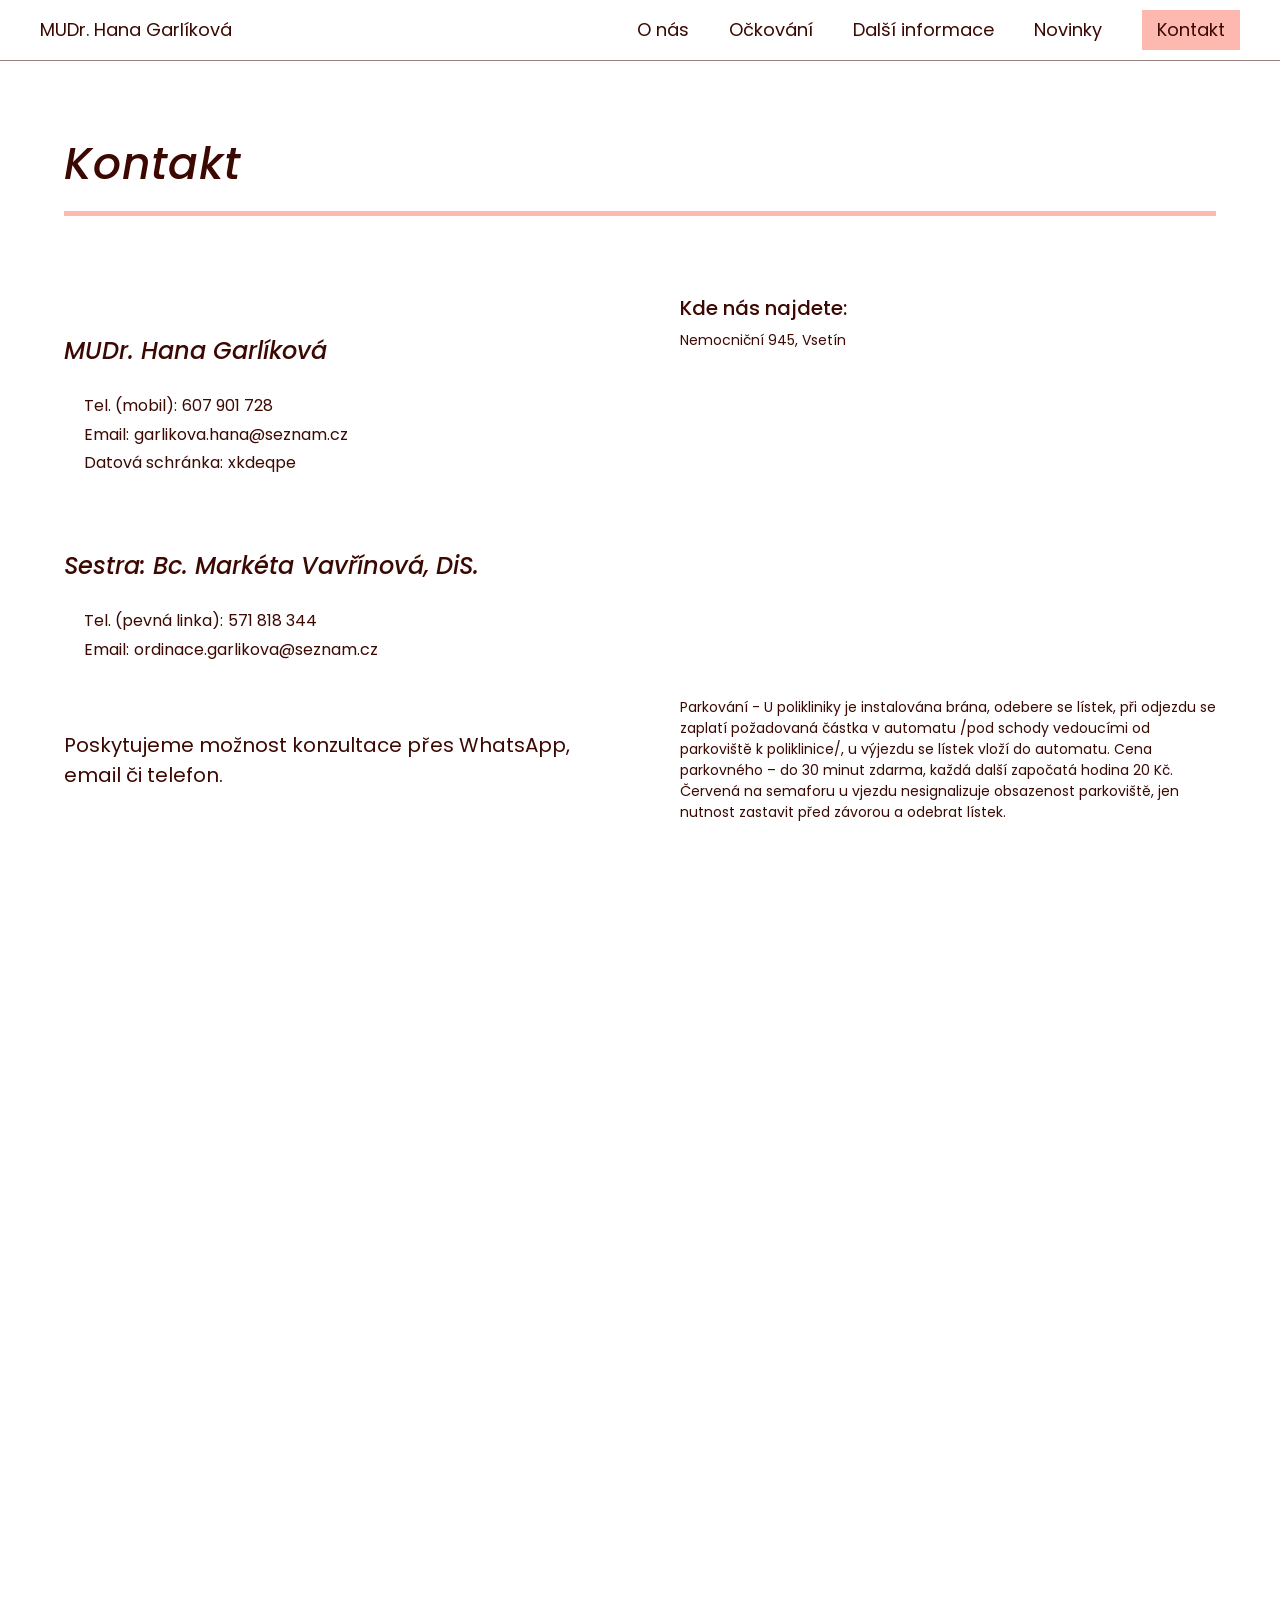
<file: web/contact/index.html>
<!DOCTYPE html>
<html lang="cs">
  <head>
    <meta charset="UTF-8" />
    <meta name="description" content="Praktický lékař pro děti a dorost Vsetín a Liptál - MUDr. Hana Garlíková" />
    <meta name="keywords" content="Praktický lékař pro děti a dorost, pediatr, pediatr Vsetín, pediatr Liptál">
    <meta http-equiv="X-UA-Compatible" content="IE=edge" />
    <meta name="viewport" content="width=device-width, initial-scale=1.0" />

    <link rel="cannonical" href="https://www.mudrgarlikova.cz/">

    <title>MUDr. Hana Garlikova - praktická lékařka pro děti a dorost</title>
    <link href="../style.css" rel="stylesheet" />
    <link href="./contact.css" rel="stylesheet" />
    <link href="../navbar.css" rel="stylesheet" />
    <link href="../footer.css" rel="stylesheet" />
    <link href="../allsides.css" rel="stylesheet" />

    <link rel="preconnect" href="https://fonts.googleapis.com">
    <link rel="preconnect" href="https://fonts.gstatic.com" crossorigin>
    <link href="https://fonts.googleapis.com/css2?family=Poppins:ital,wght@0,200;0,300;0,400;0,500;1,200;1,300;1,400;1,500&family=Rubik:wght@400;500;600;700&display=swap" rel="stylesheet">
  </head>
  <body class="body">
    <nav class="nav-bar">
      <div class="nav-max-width">
        <div class="nav-left">
          <a href="/">MUDr. Hana Garlíková</a>
        </div>
        <div class="nav-right">
          <div class="nav-link">
            <a href="/">O nás</a>
          </div>
          <div class="nav-link">
            <a href="/vaccination" class="vaccination-link">Očkování</a>
          </div>
          <div class="nav-link services-link">
            <a class="services-window" href="#">Další informace</a>
            <ul class="services flex-column hidden">
              <li>
                <a href="/sport">Sport</a>
              </li>
              <li>
                <a href="/pricing">Ceník</a>
              </li>
              <li>
                <a href="/links">Odkazy a dokumenty</a>
              </li>
              <li>
                <a href="/insurance">Smluvní pojišťovny</a>
              </li>
            </ul>
          </div>
          <div class="nav-link">
            <a href="/news">Novinky</a>
          </div>
          <div class="nav-link contact-link">
            <a href="/contact">Kontakt</a>
          </div>
        </div>
        <div class="nav-right-mobile">
          <div class="open-close-services">
            <div class="nav-link nav-link-mobile services-link">
              <div class="nav-mobile-button-open">
                <div class="line line-1">&nbsp;</div>
                <div class="line line-2">&nbsp;</div>
                <div class="line line-3">&nbsp;</div>
              </div>
              <div class="nav-mobile-button-close hidden">
                <div class="line line-close-1">&nbsp;</div>
                <div class="line line-close-2">&nbsp;</div>
              </div>
            </div>
            <div class="background hidden">&nbsp;</div>
            <ul class="menu-mobile flex-column hidden">
              <li>
                <a href="/">O nás</a>
              </li>
              <li>
                <a href="/contact/">Kontakt</a>
              </li>
              <li>
                <a href="/vaccination" class="vaccination-link">Očkování</a>
              </li>
              <li>
                <a href="/sport">Sport</a>
              </li>
              <li>
                <a href="/pricing">Ceník</a>
              </li>
              <li>
                <a href="/links/">Odkazy a dokumenty</a>
              </li>
              <li>
                <a href="/insurance">Smluvní pojišťovny</a>
              </li>
              <li>
                <a href="/news">Novinky</a>
              </li>
            </ul>
          </div>
        </div>
      </div>
      </div>
    </nav>
    
    <div class="drgarlikova">
      <header class="flex-row sides-header line-sides">
        <h1 class="header-h1">Kontakt</h1>
        <!-- <div class="rectangle-small rectangle-small-pink">&nbsp;</div>
        <div class="rectangle-small rectangle-small-pink-2">&nbsp;</div> -->
      </header>

      <article class="article-contact contact flex-row">
        <div class="people people-contact block block-contact">
          <div class="contact-doctor flex-column">
          <h2 class="h2-contact">MUDr. Hana Garlíková</h2>
          <div class="margin-left">
            <div class="link flex-row">
              <p>Tel. (mobil):</p>
              <a class="link" href="tel:607-901-728">607 901 728</a>
            </div>
            <div class="link flex-row">
              <p>Email:</p>
              <a class="link flex-row" href="mailto:garlikova.hana@seznam.cz">garlikova.hana@seznam.cz</a>
            </div>
            <div class="link flex-row">
              <p>Datová schránka:</p>
              <p class="link flex-row">xkdeqpe</p>
            </div>
          </div>
          </div>
          
          <div class="contact-nurse flex-column">
            <h2 class="h2-contact">Sestra: Bc.&nbsp;Markéta Vavřínová,&nbsp;DiS.</h2>
            <div class="margin-left">
              <div class="link flex-row">
                <p>Tel. (pevná linka):</p>
                <a class="link flex-row" href="tel:571-818-344">571 818 344</a>
              </div>
              <div class="link flex-row">
                <p>Email:</p>
                <a class="link flex-row" href="mailto:ordinace.garlikova@seznam.cz">ordinace.garlikova@seznam.cz</a>
              </div>
            </div>
          </div>
          <p class="comment">Poskytujeme možnost konzultace přes WhatsApp, email či telefon.</p>
        </div>

        <div class="address block">
          <h3 class="contact-heading">Kde nás najdete:</h3>
          <p>Nemocniční 945, Vsetín</p>
          <iframe class="map" title="map" src="https://www.google.com/maps/embed?pb=!1m18!1m12!1m3!1d1299.9787837093054!2d17.9975187584035!3d49.33402214269122!2m3!1f0!2f0!3f0!3m2!1i1024!2i768!4f13.1!3m3!1m2!1s0x471383425a410447%3A0xa1d956a6a47bc1d8!2zTmVtb2NuacSNbsOtIDk0NSwgNzU1IDAxIFZzZXTDrW4!5e0!3m2!1sen!2scz!4v1664382222676!5m2!1sen!2scz" width="600" height="450" style="border:0;" allowfullscreen="" loading="lazy" referrerpolicy="no-referrer-when-downgrade"></iframe>
          <p class="parking">Parkování - U polikliniky je instalována brána, odebere se lístek, při odjezdu se zaplatí požadovaná částka v automatu /pod schody vedoucími od parkoviště k poliklinice/, u výjezdu se lístek vloží do automatu. Cena parkovného – do 30 minut zdarma, každá další započatá hodina 20 Kč.
            Červená na semaforu u vjezdu nesignalizuje obsazenost parkoviště, jen nutnost zastavit před závorou a odebrat lístek.</p>
        </div>
      </article>

      <article class="opening-hours">
        <h2>Ordinační doba</h2>
        <p>Prosím na vyšetření se objednejte.</p>
        <div class="center-table">
          <table class="table">
            <thead>
              <tr>
                <th class="opening-hours-th">&nbsp;</th>
                <th class="opening-hours-th">Ordinace</th>
                <th class="opening-hours-th" colspan="2">Prevence, objednaní</th>
              </tr>
            </thead>
            <tbody>
              <tr>
                <td class="opening-hours-td">Pondělí</td>
                <td class="opening-hours-td">7&nbsp;-&nbsp;11</td>
                <td class="opening-hours-td">11&nbsp;-&nbsp;12</td>
                <td class="opening-hours-td">14&nbsp;-&nbsp;18</td>
              </tr>
              <tr>
                <td class="opening-hours-td">Úterý</td>
                <td class="opening-hours-td">7&nbsp;-&nbsp;11</td>
                <td class="opening-hours-td" colspan="2">11&nbsp;-&nbsp;14</td>
              </tr>
              <tr>
                <td class="opening-hours-td">Středa</td>
                <td class="opening-hours-td">7&nbsp;-&nbsp;11</td>
                <td class="opening-hours-td" colspan="2">12&nbsp;-&nbsp;14 - Liptál</td>
              </tr>
              <tr>
                <td class="opening-hours-td">Čtvrtek</td>
                <td class="opening-hours-td">7&nbsp;-&nbsp;11</td>
                <td class="opening-hours-td" colspan="2">11&nbsp;-&nbsp;14</td>
              </tr>
              <tr>
                <td class="opening-hours-td opening-hours-td-last">Pátek</td>
                <td class="opening-hours-td opening-hours-td-last">7&nbsp;-&nbsp;11</td>
                <td class="opening-hours-td opening-hours-td-last">11&nbsp;-&nbsp;12</td>
                <td class="opening-hours-td opening-hours-td-last">13&nbsp;-&nbsp;14 - Liptál (po&nbsp;předchozím objednání)</td>
              </tr>
            </tbody>
          </table>
        </div>
      </article>

      <article>
        <h2>Další kontakty</h2>
        <article class="other-services">
          <h3>Lékárny:</h3>
        <div class="margin-left">
          <div class="flex-column">
            <div>
              <h4>Poliklinika:</h4>
              <div class="margin-left-4rem">
                <div class="link flex-row">
                  <p>Tel.:</p>
                  <a class="link" href="tel:571-419-296">571 419 296</a>
                </div>
                <ul>
                  <li class="flex-row">
                    <p>Pondělí&nbsp;-&nbsp;pátek:</p>
                    <p>7:00&nbsp;-&nbsp;17:00</p>
                  </li>
                </ul>
                <p class="margin-top-1rem">V sobotu mohou pacienti využít sobotní provoz dalších komerčních lékáren ve městě.</p>
              </div>
            </div>
            <div>
              <h4>Lékárna Kaufland:</h4>
              <div class="margin-left-4rem">
                <div class="link flex-row">
                  <p>Tel.:</p>
                  <a class="link" href="tel:571-436-095">571 436 095</a>
                </div>
                <ul>
                  <li class="flex-row">
                    <p>Pondělí&nbsp;-&nbsp;neděle:</p>
                    <p>8:00&nbsp;-&nbsp;20:00</p>
                  </li>
                </ul>
              </div>
            </div>
            <div>
              <h4>Lékárna ve Smetanově obchodní galerii:</h4>
              <div class="margin-left-4rem">
                <div class="link flex-row">
                  <p>Tel.:</p>
                  <a class="link" href="tel:225-574-505">225 574 505</a>
                </div>
                <ul>
                  <li class="flex-row">
                    <p>Pondělí&nbsp;-&nbsp;sobota:</p>
                    <p>8:00&nbsp;-&nbsp;20:00</p>
                  </li>
                  <li class="flex-row">
                    <p>Neděle:</p>
                    <p>8:00&nbsp;-&nbsp;17:00</p>
                  </li>
                </ul>
              </div>
            </div>
          </div>
          <p class="margin-top">Pokud je uzavřena lékárna v Kauflandu nebo ve Smetanově obchodní galerii, je otevřena lékárna na poliklinice. Otvírací doba se může lišit.</p>
        </div>
        </article>

        <article>
          <div class="other-services">
            <h3>V případě dovolené:</h3>
            <div class="margin-left">
            <div class="flex-column">
              <div>
                <h4>MUDr. Radek Stejskal:</h4>
                <div class="margin-left-4rem">
                  <div class="link flex-row">
                    <p>Tel.:</p>
                    <a class="link" href="tel:571-818-343">571 818 343</a>
                  </div>
                </div>
              </div>
              <div>
                <h4>MUDr.  Marie Dvořáková</h4>
                <div class="margin-left-4rem">
                  <div class="link flex-row">
                    <p>Tel.:</p>
                    <a class="link" href="tel:571-818-341">571 818 341</a>
                  </div>
                </div>
              </div>
            </div>
            </div>
          </div>
        </article>
      </article>
    </div>
    <footer>
      <div class="footer-contact flex-column">
        <h2 class="footer-h2">MUDr. Hana Garlíková</h2>
        
        <div class="address">
          <p>Nemocniční 945, Vsetín</p>
        </div>

        <div class="flex-column doctor">
          <div class="link flex-row">
            <p>Tel.:</p>
            <a class="link" href="tel:607-901-728">607 901 728</a>
          </div>
          <div class="link flex-row">
            <p>Email:</p>
            <a class="link flex-row" href="mailto:garlikova.hana@seznam.cz">garlikova.hana@seznam.cz</a>
          </div>
          <div class="link flex-row">
            <p>Datová schránka:</p>
            <p class="link flex-row">xkdeqpe</p>
          </div>
        </div>
    
        <div class="flex-column nurse">
          <p>Sestra: Bc.&nbsp;Markéta Vavřínová,&nbsp;DiS.</p>
          <div class="link flex-row">
            <p>Tel.:</p>
            <a class="link flex-row" href="tel:571-818-344">571 818 344</a>
          </div>
          <div class="link flex-row">
            <p>Email:</p>
            <a class="link flex-row" href="mailto:ordinace.garlikova@seznam.cz">ordinace.garlikova@seznam.cz</a>
          </div>
        </div>
      </div>

      <div class="footer-opening-hours">
        <h2 class="footer-h2">Ordinační doba</h2>
        <table class="footer-table">
          <thead>
            <tr>
              <th>&nbsp;</th>
              <th>Ordinace</th>
              <th colspan="2">Prevence, objednaní</th>
            </tr>
          </thead>
          <tbody>
            <tr>
              <td>Pondělí</td>
              <td>7&nbsp;-&nbsp;11</td>
              <td>11&nbsp;-&nbsp;12</td>
              <td>14&nbsp;-&nbsp;18</td>
            </tr>
            <tr>
              <td>Úterý</td>
              <td>7&nbsp;-&nbsp;11</td>
              <td colspan="2">11&nbsp;-&nbsp;14</td>
            </tr>
            <tr>
              <td>Středa</td>
              <td>7&nbsp;-&nbsp;11</td>
              <td colspan="2">12&nbsp;-14&nbsp; - Liptál</td>
            </tr>
            <tr>
              <td>Čtvrtek</td>
              <td>7&nbsp;-&nbsp;11</td>
              <td colspan="2">11&nbsp;-&nbsp;14</td>
            </tr>
            <tr>
              <td class="footer-table-last">Pátek</td>
              <td class="footer-table-last">7&nbsp;-&nbsp;11</td>
              <td class="footer-table-last">11&nbsp;-&nbsp;12</td>
              <td class="footer-table-last">13&nbsp;-&nbsp;14 - Liptál (po&nbsp;předchozím objednání)</td>
            </tr>
          </tbody>
        </table>
      </div>
    </footer> 

    <script src="../script.js"></script>
  </body>
</html>
</file>
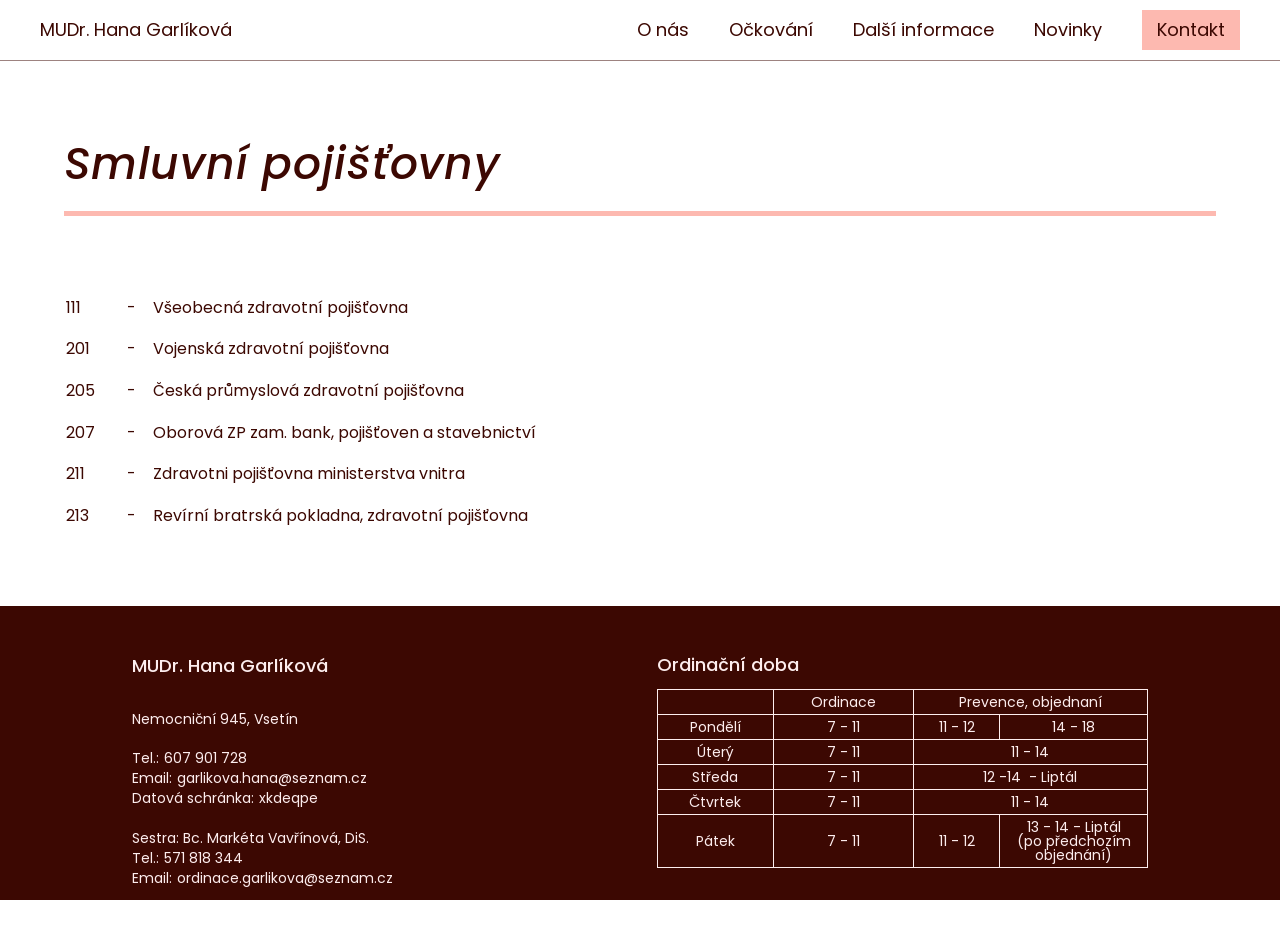
<file: web/insurance/index.html>
<!DOCTYPE html>
<html lang="cs">
  <head>
    <meta charset="UTF-8" />
    <meta name="description" content="Praktický lékař pro děti a dorost Vsetín a Liptál - MUDr. Hana Garlíková" />
    <meta name="keywords" content="Praktický lékař pro děti a dorost, pediatr, pediatr Vsetín, pediatr Liptál">
    <meta http-equiv="X-UA-Compatible" content="IE=edge" />
    <meta name="viewport" content="width=device-width, initial-scale=1.0" />

    <link rel="cannonical" href="https://www.mudrgarlikova.cz/">

    <title>MUDr. Hana Garlikova - praktická lékařka pro děti a dorost</title>
    <link href="./insurance.css" rel="stylesheet" />
    <link href="../style.css" rel="stylesheet" />
    <link href="../navbar.css" rel="stylesheet" />
    <link href="../footer.css" rel="stylesheet" />
    <!-- <link href="../contact/contact.css" rel="stylesheet" /> -->
    <link href="../allsides.css" rel="stylesheet" />

    <link rel="preconnect" href="https://fonts.googleapis.com">
    <link rel="preconnect" href="https://fonts.gstatic.com" crossorigin>
    <link href="https://fonts.googleapis.com/css2?family=Poppins:ital,wght@0,200;0,300;0,400;0,500;1,200;1,300;1,400;1,500&family=Rubik:wght@400;500;600;700&display=swap" rel="stylesheet">
  </head>
  <body class="body">
   <nav class="nav-bar">
      <div class="nav-max-width">
        <div class="nav-left">
          <a href="/">MUDr. Hana Garlíková</a>
        </div>
        <div class="nav-right">
          <div class="nav-link">
            <a href="/">O nás</a>
          </div>
          <div class="nav-link">
            <a href="/vaccination" class="vaccination-link">Očkování</a>
          </div>
          <div class="nav-link services-link">
            <a class="services-window" href="#">Další informace</a>
            <ul class="services flex-column hidden">
              <li>
                <a href="/sport">Sport</a>
              </li>
              <li>
                <a href="/pricing">Ceník</a>
              </li>
              <li>
                <a href="/links">Odkazy a dokumenty</a>
              </li>
              <li>
                <a href="/insurance">Smluvní pojišťovny</a>
              </li>
            </ul>
          </div>
          <div class="nav-link">
            <a href="/news">Novinky</a>
          </div>
          <div class="nav-link contact-link">
            <a href="/contact">Kontakt</a>
          </div>
        </div>
        <div class="nav-right-mobile">
          <div class="open-close-services">
            <div class="nav-link nav-link-mobile services-link">
              <div class="nav-mobile-button-open">
                <div class="line line-1">&nbsp;</div>
                <div class="line line-2">&nbsp;</div>
                <div class="line line-3">&nbsp;</div>
              </div>
              <div class="nav-mobile-button-close hidden">
                <div class="line line-close-1">&nbsp;</div>
                <div class="line line-close-2">&nbsp;</div>
              </div>
            </div>
            <div class="background hidden">&nbsp;</div>
            <ul class="menu-mobile flex-column hidden">
              <li>
                <a href="/">O nás</a>
              </li>
              <li>
                <a href="/contact/">Kontakt</a>
              </li>
              <li>
                <a href="/vaccination" class="vaccination-link">Očkování</a>
              </li>
              <li>
                <a href="/sport">Sport</a>
              </li>
              <li>
                <a href="/pricing">Ceník</a>
              </li>
              <li>
                <a href="/links/">Odkazy a dokumenty</a>
              </li>
              <li>
                <a href="/insurance">Smluvní pojišťovny</a>
              </li>
              <li>
                <a href="/news">Novinky</a>
              </li>
            </ul>
          </div>
        </div>
      </div>
      </div>
    </nav>

    <div class="drgarlikova">
      <header class="flex-row sides-header line-sides">
        <h1 class="header-h1">Smluvní pojišťovny</h1>
        <!-- <div class="rectangle-small rectangle-small-pink rectangle-small-pink-insurance">&nbsp;</div>
        <div class="rectangle-small rectangle-small-pink-2 rectangle-small-pink-2-insurance">&nbsp;</div> -->
      </header>

      <!-- <article class="insurance-article flex-column">
        <div class="flex-row">
          <p>111&nbsp;-&nbsp;</p>
          <a href="https://www.vzp.cz/" target="_blank">Všeobecná zdravotní pojišťovna</a>
        </div>

        <div class="flex-row">
          <p>201&nbsp;-&nbsp;</p>
          <a href="https://www.vozp.cz/" target="_blank">Vojenská zdravotní pojišťovna</a>
        </div>

        <div class="flex-row">
          <p>205&nbsp;-&nbsp;</p>
          <a href="https://www.cpzp.cz/" target="_blank">Česká průmyslová zdravotní pojišťovna</a>
        </div>

        <div class="flex-row">
          <p>207&nbsp;-&nbsp;</p>
          <a href="https://www.ozp.cz/" target="_blank">Oborová ZP zam. bank, pojišťoven a stavebnictví</a>
        </div>

        <div class="flex-row">
          <p>211&nbsp;-&nbsp;</p>
          <a href="https://www.zpmvcr.cz/" target="_blank">Zdravotni pojišťovna ministerstva vnitra</a>
        </div>

        <div class="flex-row">
          <p>213&nbsp;-&nbsp;</p>
          <a href="https://www.rbp213.cz/cs/" target="_blank">Revírní bratrská pokladna, zdravotní pojišťovna</a>
        </div>
      </article> -->

      <table class="insurance-table">
        <tbody>
          <tr>
            <th>111</th>
            <th>-</th>
            <th><a href="https://www.vzp.cz/" target="_blank">Všeobecná zdravotní pojišťovna</a></th>
          </tr>
          <tr>
            <th>201</th>
            <th>-</th>
            <th><a href="https://www.vozp.cz/" target="_blank">Vojenská zdravotní pojišťovna</a></th>
          </tr>
          <tr>
            <th>205</th>
            <th>-</th>
            <th><a href="https://www.cpzp.cz/" target="_blank">Česká průmyslová zdravotní pojišťovna</a></th>
          </tr>
          <tr>
            <th>207</th>
            <th>-</th>
            <th><a href="https://www.ozp.cz/" target="_blank">Oborová ZP zam. bank, pojišťoven a stavebnictví</a></th>
          </tr>
          <tr>
            <th>211</th>
            <th>-</th>
            <th> <a href="https://www.zpmvcr.cz/" target="_blank">Zdravotni pojišťovna ministerstva vnitra</a></th>
          </tr>
          <tr>
            <th>213</th>
            <th>-</th>
            <th><a href="https://www.rbp213.cz/cs/" target="_blank">Revírní bratrská pokladna, zdravotní pojišťovna</a></th>
          </tr>
        </tbody>
      </table>

    </div>

    <footer>
      <div class="footer-contact flex-column">
        <h2 class="footer-h2">MUDr. Hana Garlíková</h2>
        
        <div class="address">
          <p>Nemocniční 945, Vsetín</p>
        </div>

        <div class="flex-column doctor">
          <div class="link flex-row">
            <p>Tel.:</p>
            <a class="link" href="tel:607-901-728">607 901 728</a>
          </div>
          <div class="link flex-row">
            <p>Email:</p>
            <a class="link flex-row" href="mailto:garlikova.hana@seznam.cz">garlikova.hana@seznam.cz</a>
          </div>
          <div class="link flex-row">
            <p>Datová schránka:</p>
            <p class="link flex-row">xkdeqpe</p>
          </div>
        </div>
    
        <div class="flex-column nurse">
          <p>Sestra: Bc.&nbsp;Markéta Vavřínová,&nbsp;DiS.</p>
          <div class="link flex-row">
            <p>Tel.:</p>
            <a class="link flex-row" href="tel:571-818-344">571 818 344</a>
          </div>
          <div class="link flex-row">
            <p>Email:</p>
            <a class="link flex-row" href="mailto:ordinace.garlikova@seznam.cz">ordinace.garlikova@seznam.cz</a>
          </div>
        </div>
      </div>

      <div class="footer-opening-hours">
        <h2 class="footer-h2">Ordinační doba</h2>
        <table class="footer-table">
          <thead>
            <tr>
              <th>&nbsp;</th>
              <th>Ordinace</th>
              <th colspan="2">Prevence, objednaní</th>
            </tr>
          </thead>
          <tbody>
            <tr>
              <td>Pondělí</td>
              <td>7&nbsp;-&nbsp;11</td>
              <td>11&nbsp;-&nbsp;12</td>
              <td>14&nbsp;-&nbsp;18</td>
            </tr>
            <tr>
              <td>Úterý</td>
              <td>7&nbsp;-&nbsp;11</td>
              <td colspan="2">11&nbsp;-&nbsp;14</td>
            </tr>
            <tr>
              <td>Středa</td>
              <td>7&nbsp;-&nbsp;11</td>
              <td colspan="2">12&nbsp;-14&nbsp; - Liptál</td>
            </tr>
            <tr>
              <td>Čtvrtek</td>
              <td>7&nbsp;-&nbsp;11</td>
              <td colspan="2">11&nbsp;-&nbsp;14</td>
            </tr>
            <tr>
              <td class="footer-table-last">Pátek</td>
              <td class="footer-table-last">7&nbsp;-&nbsp;11</td>
              <td class="footer-table-last">11&nbsp;-&nbsp;12</td>
              <td class="footer-table-last">13&nbsp;-&nbsp;14 - Liptál (po&nbsp;předchozím objednání)</td>
            </tr>
          </tbody>
        </table>
      </div>
    </footer>

    <script src="../script.js"></script>
  </body>
</html>
</file>
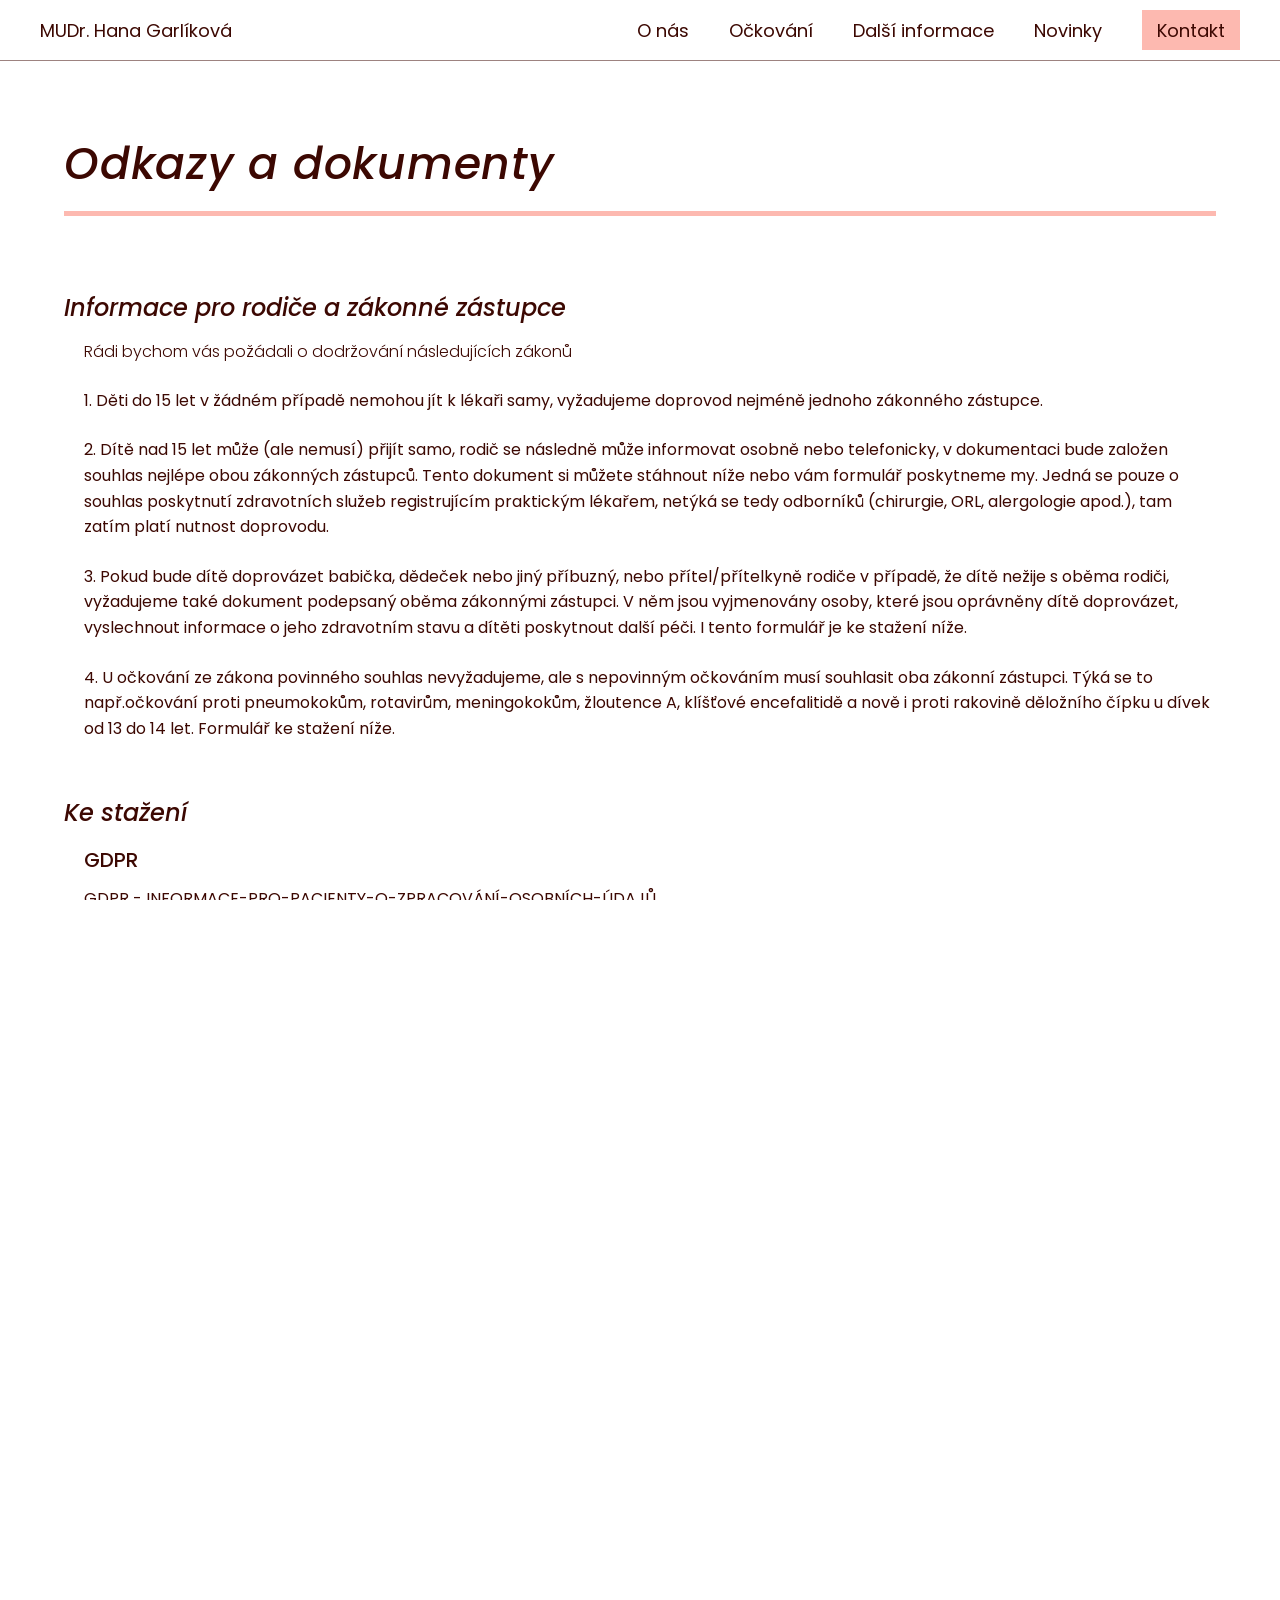
<file: web/links/index.html>
<!DOCTYPE html>
<html lang="cs">
  <head>
    <meta charset="UTF-8" />
    <meta name="description" content="Praktický lékař pro děti a dorost Vsetín a Liptál - MUDr. Hana Garlíková" />
    <meta name="keywords" content="Praktický lékař pro děti a dorost, pediatr, pediatr Vsetín, pediatr Liptál">
    <meta http-equiv="X-UA-Compatible" content="IE=edge" />
    <meta name="viewport" content="width=device-width, initial-scale=1.0" />

    <link rel="cannonical" href="https://www.mudrgarlikova.cz/">

    <title>MUDr. Hana Garlikova - praktická lékařka pro děti a dorost</title>
    <link href="../style.css" rel="stylesheet" />
    <link href="../navbar.css" rel="stylesheet" />
    <link href="../footer.css" rel="stylesheet" />
    <!-- <link href="./pricing.css" rel="stylesheet" /> -->
    <!-- <link href="../contact/contact.css" rel="stylesheet" /> -->
    <link href="../allsides.css" rel="stylesheet" />
    <link href="./links.css" rel="stylesheet" />


    <link rel="preconnect" href="https://fonts.googleapis.com">
    <link rel="preconnect" href="https://fonts.gstatic.com" crossorigin>
    <link href="https://fonts.googleapis.com/css2?family=Poppins:ital,wght@0,200;0,300;0,400;0,500;1,200;1,300;1,400;1,500&family=Rubik:wght@400;500;600;700&display=swap" rel="stylesheet">
  </head>
  <body class="body">
   <nav class="nav-bar">
      <div class="nav-max-width">
        <div class="nav-left">
          <a href="/">MUDr. Hana Garlíková</a>
        </div>
        <div class="nav-right">
          <div class="nav-link">
            <a href="/">O nás</a>
          </div>
          <div class="nav-link">
            <a href="/vaccination" class="vaccination-link">Očkování</a>
          </div>
          <div class="nav-link services-link">
            <a class="services-window" href="#">Další informace</a>
            <ul class="services flex-column hidden">
              <li>
                <a href="/sport">Sport</a>
              </li>
              <li>
                <a href="/pricing">Ceník</a>
              </li>
              <li>
                <a href="/links">Odkazy a dokumenty</a>
              </li>
              <li>
                <a href="/insurance">Smluvní pojišťovny</a>
              </li>
            </ul>
          </div>
          <div class="nav-link">
            <a href="/news">Novinky</a>
          </div>
          <div class="nav-link contact-link">
            <a href="/contact">Kontakt</a>
          </div>
        </div>
        <div class="nav-right-mobile">
          <div class="open-close-services">
            <div class="nav-link nav-link-mobile services-link">
              <div class="nav-mobile-button-open">
                <div class="line line-1">&nbsp;</div>
                <div class="line line-2">&nbsp;</div>
                <div class="line line-3">&nbsp;</div>
              </div>
              <div class="nav-mobile-button-close hidden">
                <div class="line line-close-1">&nbsp;</div>
                <div class="line line-close-2">&nbsp;</div>
              </div>
            </div>
            <div class="background hidden">&nbsp;</div>
            <ul class="menu-mobile flex-column hidden">
              <li>
                <a href="/">O nás</a>
              </li>
              <li>
                <a href="/contact/">Kontakt</a>
              </li>
              <li>
                <a href="/vaccination" class="vaccination-link">Očkování</a>
              </li>
              <li>
                <a href="/sport">Sport</a>
              </li>
              <li>
                <a href="/pricing">Ceník</a>
              </li>
              <li>
                <a href="/links/">Odkazy a dokumenty</a>
              </li>
              <li>
                <a href="/insurance">Smluvní pojišťovny</a>
              </li>
              <li>
                <a href="/news">Novinky</a>
              </li>
            </ul>
          </div>
        </div>
      </div>
      </div>
    </nav>
    
    <div class="drgarlikova">
      <header class="flex-row sides-header line-sides">
        <h1 class="header-h1">Odkazy a dokumenty</h1>
        <!-- <div class="rectangle-small rectangle-small-pink rectangle-small-pink-links">&nbsp;</div>
        <div class="rectangle-small rectangle-small-pink-2 rectangle-small-pink-2-links">&nbsp;</div> -->
      </header>

      <article class="article-links flex-column">
        <div>
          <h2>Informace pro rodiče a zákonné zástupce</h2>
          <div class="flex-column all-links">
          <p class="info-bold">Rádi bychom vás požádali o dodržování následujících zákonů</p>
          <ol class="ol flex-column">
            <li class="ol-li">Děti do 15 let v žádném případě nemohou jít k lékaři samy, vyžadujeme doprovod nejméně jednoho zákonného zástupce.</li>
            <li class="ol-li">Dítě nad 15 let může (ale nemusí) přijít samo, rodič se následně může informovat osobně nebo telefonicky, v dokumentaci bude založen souhlas nejlépe obou zákonných zástupců. Tento dokument si můžete stáhnout níže nebo vám formulář poskytneme my. Jedná se pouze o souhlas poskytnutí zdravotních služeb registrujícím praktickým lékařem, netýká se tedy odborníků (chirurgie, ORL, alergologie apod.), tam zatím platí nutnost doprovodu.</li>
            <li class="ol-li">Pokud bude dítě doprovázet babička, dědeček nebo jiný příbuzný, nebo přítel/přítelkyně rodiče v případě, že dítě nežije s oběma rodiči, vyžadujeme také dokument podepsaný oběma zákonnými zástupci. V něm jsou vyjmenovány osoby, které jsou oprávněny dítě doprovázet, vyslechnout informace o jeho zdravotním stavu a dítěti poskytnout další péči. I tento formulář je ke stažení níže.</li>
            <li class="ol-li">U očkování ze zákona povinného souhlas nevyžadujeme, ale s nepovinným očkováním musí souhlasit oba zákonní zástupci. Týká se to např.očkování proti pneumokokům, rotavirům, meningokokům, žloutence A, klíšťové encefalitidě a nově i proti rakovině děložního čípku u dívek od 13 do 14 let. Formulář ke stažení níže.</li>
          </ol>
        </div>

        <div class="links-underline">
          <div>
            <h2>Ke stažení</h2>
            <ul class="flex-column all-links">
              <li class="flex-column flex-links">
                <p class="p-link">GDPR</p>
                <a class="link" href="../documents/GDPR_INFORMACE.docx" target="_blank">GDPR - INFORMACE-PRO-PACIENTY-O-ZPRACOVÁNÍ-OSOBNÍCH-ÚDAJŮ</a>
              </li>
              <li class="flex-column flex-links">
                <p class="p-link">Zákonný zástupce</p>
                <a class="link" href="../documents/15_let.pdf" target="_blank">Souhlas zákonných zástupců dítěte od 15 do 18 let</a>
              </li>
              <li class="flex-column flex-links">
                <p class="p-link">Nepovinné očkování</p>
                <a class="link" href="../documents/souhlas_nepovinne_ockovani.pdf" target="_blank">Souhlas zákonných zástupců s nepovinným očkováním</a>
              </li>
              <li class="flex-column flex-links">
                <p class="p-link">Oprávněná osoba</p>
                <a class="link" href="../documents/urceni_osoby_prarodice.pdf" target="_blank">Určení osoby oprávněné dle zákona o zdravotních službách</a>
              </li>
              <li class="flex-column flex-links">
                <p class="p-link">Lékařský posudek</p>
                <a class="link" href="../documents/Lekarsky_posudek.pdf" target="_blank">Lékařský posudek</a>
              </li>
              <li class="flex-column flex-links">
                <p class="p-link">Potvrzení o zdravotní způsobilosti dítěte k účasti na zotavovací akci a škole v přírodě</p>
                <a class="link" href="../documents/Zdravotni_zpusobilost.pdf" target="_blank">Potvrzení o zdravotní způsobilosti</a>
              </li>
              <li class="flex-column flex-links">
                <p class="p-link">Dotazník pro záchyt poruchy autistického spektra u batolat</p>
                <a class="link" href="../documents/M-CHAT-R.pdf" target="_blank">Dotazník pro záchyt poruchy autistického spektra</a>
              </li>
              <li class="flex-column flex-links">
                <p class="p-link">Informace o způsobu omlouvání nepřítomnosti žáka</p>
                <a class="link" href="../documents/oml_nepritomnost.pdf" target="_blank">Způsob omlouvání nepřítomnosti</a>
              </li>
              <li class="flex-column flex-links">
                <p class="p-link">Doporučení MŠMT k prevenci a postihu záškoláctví</p>
                <a class="link" href="../documents/MD_zaskolactvi.pdf" target="_blank">Metodické doporučení - záškoláctví</a>
              </li>
              <li class="flex-column flex-links">
                <p class="p-link">Lékařský posudek k přihlášce na SŠ*</p>
                <a class="link" href="../documents/Zdravotni_posudek_SS.pdf" target="_blank">Lékařský posudek o zdravotní způsobilosti ke vzdělávání</a>
                <p class="note-links">* K přihlášce na střední školy se přikládá tento posudek.<br>
                  Přineste jej, prosím, vyplněný, včetně všech oborů, na které se dítě hlásí (číslo oboru a jeho název). Nenechávejte to na poslední chvíli (termín je do 20.2.)</p>
              </li>
              <h3 class="sport">Sport:</h3>
              <li class="flex-column flex-links">
                <p class="p-link">Zdravotní způsobilost</p>
                <a class="link" href="../documents/Zdravotni_zpusobilost_sport.pdf" target="_blank">Žádost o posouzení zdravotní způsobilosti k tělesné výchově a sportu</a>
              </li>
              <li class="flex-column flex-links">
                <p class="p-link">Dotazník sportovce</p>
                <a class="link" href="../documents/Dotaznik_sportovce.pdf" target="_blank">Posudek zdravotní způsobilosti sportovce</a>
              </li>
            </ul>
          </div>

          <div>
            <h2>Zajímavé odkazy</h2>
            <ul class="flex-column all-links">
              <li class="flex-column flex-links">
                <p class="p-link">Portál o očkování</p>
                <a class="link" href="https://www.nzip.cz/kategorie/2-ockovani" target="_blank">nzip.cz</a>
              </li>
              <li class="flex-column flex-links">
                <p class="p-link">Informace pro kojící matky a zdravotníky</p>
                <a class="link" href="http://www.kojeni.cz/" target="_blank">kojeni.cz</a>
              </li>
            </ul>
          </div>
        </div>
      </article>
    </div>

    <footer>
      <div class="footer-contact flex-column">
        <h2 class="footer-h2">MUDr. Hana Garlíková</h2>
        
        <div class="address">
          <p>Nemocniční 945, Vsetín</p>
        </div>

        <div class="flex-column doctor">
          <div class="link flex-row">
            <p>Tel.:</p>
            <a class="link" href="tel:607-901-728">607 901 728</a>
          </div>
          <div class="link flex-row">
            <p>Email:</p>
            <a class="link flex-row" href="mailto:garlikova.hana@seznam.cz">garlikova.hana@seznam.cz</a>
          </div>
          <div class="link flex-row">
            <p>Datová schránka:</p>
            <p class="link flex-row">xkdeqpe</p>
          </div>
        </div>
    
        <div class="flex-column nurse">
          <p>Sestra: Bc.&nbsp;Markéta Vavřínová,&nbsp;DiS.</p>
          <div class="link flex-row">
            <p>Tel.:</p>
            <a class="link flex-row" href="tel:571-818-344">571 818 344</a>
          </div>
          <div class="link flex-row">
            <p>Email:</p>
            <a class="link flex-row" href="mailto:ordinace.garlikova@seznam.cz">ordinace.garlikova@seznam.cz</a>
          </div>
        </div>
      </div>

      <div class="footer-opening-hours">
        <h2 class="footer-h2">Ordinační doba</h2>
        <table class="footer-table">
          <thead>
            <tr>
              <th>&nbsp;</th>
              <th>Ordinace</th>
              <th colspan="2">Prevence, objednaní</th>
            </tr>
          </thead>
          <tbody>
            <tr>
              <td>Pondělí</td>
              <td>7&nbsp;-&nbsp;11</td>
              <td>11&nbsp;-&nbsp;12</td>
              <td>14&nbsp;-&nbsp;18</td>
            </tr>
            <tr>
              <td>Úterý</td>
              <td>7&nbsp;-&nbsp;11</td>
              <td colspan="2">11&nbsp;-&nbsp;14</td>
            </tr>
            <tr>
              <td>Středa</td>
              <td>7&nbsp;-&nbsp;11</td>
              <td colspan="2">12&nbsp;-14&nbsp; - Liptál</td>
            </tr>
            <tr>
              <td>Čtvrtek</td>
              <td>7&nbsp;-&nbsp;11</td>
              <td colspan="2">11&nbsp;-&nbsp;14</td>
            </tr>
            <tr>
              <td class="footer-table-last">Pátek</td>
              <td class="footer-table-last">7&nbsp;-&nbsp;11</td>
              <td class="footer-table-last">11&nbsp;-&nbsp;12</td>
              <td class="footer-table-last">13&nbsp;-&nbsp;14 - Liptál (po&nbsp;předchozím objednání)</td>
            </tr>
          </tbody>
        </table>
      </div>
    </footer>

    <script src="../script.js"></script>
  </body>
</html>
</file>
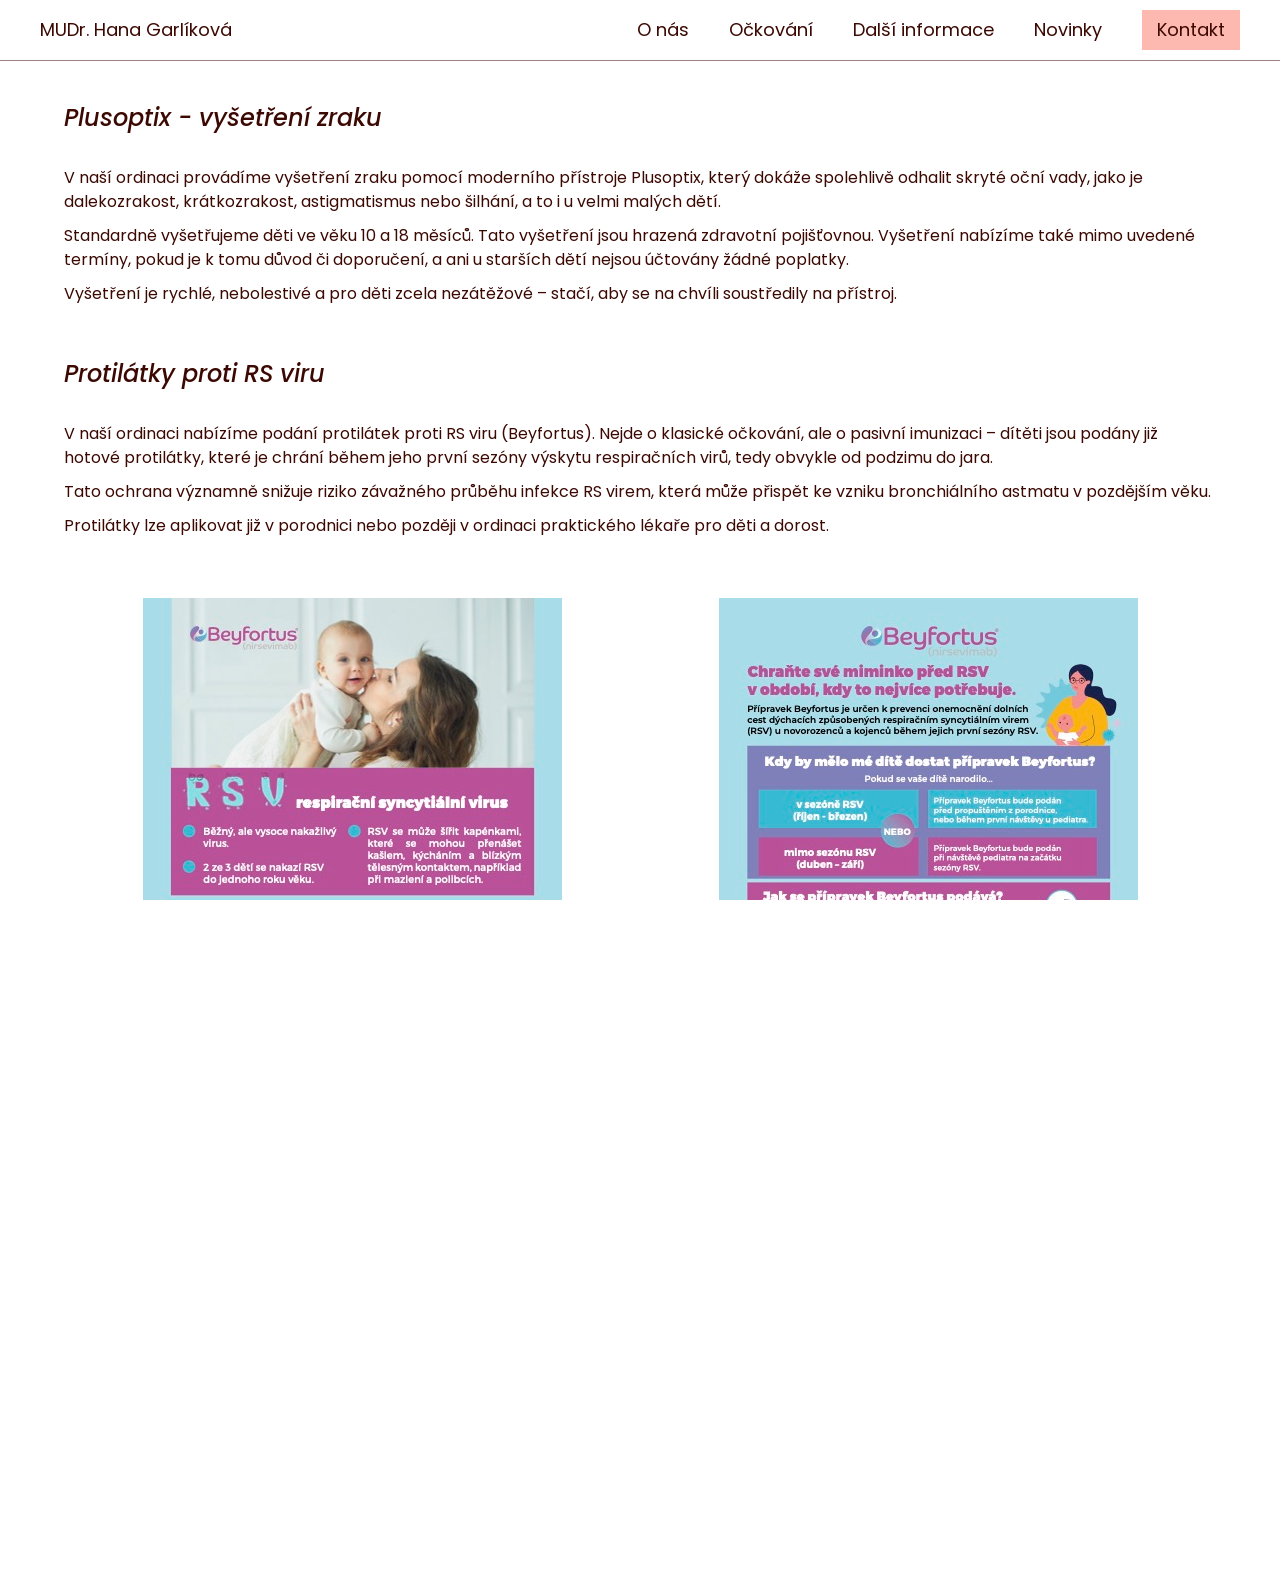
<file: web/news/index.html>
<!DOCTYPE html>
<html lang="cs">
  <head>
    <meta charset="UTF-8" />
    <meta
      name="description"
      content="Praktický lékař pro děti a dorost Vsetín a Liptál - MUDr. Hana Garlíková"
    />
    <meta
      name="keywords"
      content="Praktický lékař pro děti a dorost, pediatr, pediatr Vsetín, pediatr Liptál"
    />
    <meta http-equiv="X-UA-Compatible" content="IE=edge" />
    <meta name="viewport" content="width=device-width, initial-scale=1.0" />

    <link rel="cannonical" href="https://www.mudrgarlikova.cz/" />

    <title>MUDr. Hana Garlikova - praktická lékařka pro děti a dorost</title>
    <link href="../style.css" rel="stylesheet" />
    <link href="../navbar.css" rel="stylesheet" />
    <link href="../footer.css" rel="stylesheet" />
    <link href="./news.css" rel="stylesheet" />

    <link rel="preconnect" href="https://fonts.googleapis.com" />
    <link rel="preconnect" href="https://fonts.gstatic.com" crossorigin />
    <link
      href="https://fonts.googleapis.com/css2?family=Poppins:ital,wght@0,200;0,300;0,400;0,500;1,200;1,300;1,400;1,500&family=Rubik:wght@400;500;600;700&display=swap"
      rel="stylesheet"
    />
  </head>
  <body>
    <nav class="nav-bar">
      <div class="nav-max-width">
        <div class="nav-left">
          <a href="/">MUDr. Hana Garlíková</a>
        </div>
        <div class="nav-right">
          <div class="nav-link">
            <a href="/">O nás</a>
          </div>
          <div class="nav-link">
            <a href="/vaccination" class="vaccination-link">Očkování</a>
          </div>
          <div class="nav-link services-link">
            <a class="services-window" href="#">Další informace</a>
            <ul class="services flex-column hidden">
              <li>
                <a href="/sport">Sport</a>
              </li>
              <li>
                <a href="/pricing">Ceník</a>
              </li>
              <li>
                <a href="/links">Odkazy a dokumenty</a>
              </li>
              <li>
                <a href="/insurance">Smluvní pojišťovny</a>
              </li>
            </ul>
          </div>
          <div class="nav-link">
            <a href="/news">Novinky</a>
          </div>
          <div class="nav-link contact-link">
            <a href="/contact">Kontakt</a>
          </div>
        </div>
        <div class="nav-right-mobile">
          <div class="open-close-services">
            <div class="nav-link nav-link-mobile services-link">
              <div class="nav-mobile-button-open">
                <div class="line line-1">&nbsp;</div>
                <div class="line line-2">&nbsp;</div>
                <div class="line line-3">&nbsp;</div>
              </div>
              <div class="nav-mobile-button-close hidden">
                <div class="line line-close-1">&nbsp;</div>
                <div class="line line-close-2">&nbsp;</div>
              </div>
            </div>
            <div class="background hidden">&nbsp;</div>
            <ul class="menu-mobile flex-column hidden">
              <li>
                <a href="/">O nás</a>
              </li>
              <li>
                <a href="/contact/">Kontakt</a>
              </li>
              <li>
                <a href="/vaccination" class="vaccination-link">Očkování</a>
              </li>
              <li>
                <a href="/sport">Sport</a>
              </li>
              <li>
                <a href="/pricing">Ceník</a>
              </li>
              <li>
                <a href="/links/">Odkazy a dokumenty</a>
              </li>
              <li>
                <a href="/insurance">Smluvní pojišťovny</a>
              </li>
              <li>
                <a href="/news">Novinky</a>
              </li>
            </ul>
          </div>
        </div>
      </div>
      </div>
    </nav>
    <div class="drgarlikova">
      <article class="article news flex-column">
        <div class="news-1 flex-column new">
          <h2>Plusoptix - vyšetření zraku</h2>
          <p>V naší ordinaci provádíme vyšetření zraku pomocí moderního přístroje Plusoptix, který dokáže spolehlivě odhalit skryté oční vady, jako je dalekozrakost, krátkozrakost, astigmatismus nebo šilhání, a to i u velmi malých dětí.</p>
          <p>Standardně vyšetřujeme děti ve věku 10 a 18 měsíců. Tato vyšetření jsou hrazená zdravotní pojišťovnou. Vyšetření nabízíme také mimo uvedené termíny, pokud je k tomu důvod či doporučení, a ani u starších dětí nejsou účtovány žádné poplatky.</p>
          <p>Vyšetření je rychlé, nebolestivé a pro děti zcela nezátěžové – stačí, aby se na chvíli soustředily na přístroj.</p>
        </div>
        <div class="news-2 flex-column new">
          <h2>Protilátky proti RS viru</h2>
          <p>V naší ordinaci nabízíme podání protilátek proti RS viru (Beyfortus). Nejde o klasické očkování, ale o pasivní imunizaci – dítěti jsou podány již hotové protilátky, které je chrání během jeho první sezóny výskytu respiračních virů, tedy obvykle od podzimu do jara.</p>
          <p>Tato ochrana významně snižuje riziko závažného průběhu infekce RS virem, která může přispět ke vzniku bronchiálního astmatu v pozdějším věku.</p>
          <p>Protilátky lze aplikovat již v porodnici nebo později v ordinaci praktického lékaře pro děti a dorost.</p>
          <div class="leaflet flex-row">
            <img class="page-1" src="../documents/Beyfortus_letak.jpg" alt="Beyfortus leaflet">
            <img class="page-2" src="../documents/Beyfortus_letak_2.jpg" alt="Beyfortus leaflet">
          </div>
        </div>
      </article>
    </div>
    <footer>
      <div class="footer-contact flex-column">
        <h2 class="footer-h2">MUDr. Hana Garlíková</h2>
        
        <div class="address">
          <p>Nemocniční 945, Vsetín</p>
        </div>

        <div class="flex-column doctor">
          <div class="link flex-row">
            <p>Tel.:</p>
            <a class="link" href="tel:607-901-728">607 901 728</a>
          </div>
          <div class="link flex-row">
            <p>Email:</p>
            <a class="link flex-row" href="mailto:garlikova.hana@seznam.cz">garlikova.hana@seznam.cz</a>
          </div>
          <div class="link flex-row">
            <p>Datová schránka:</p>
            <p class="link flex-row">xkdeqpe</p>
          </div>
        </div>
    
        <div class="flex-column nurse">
          <p>Sestra: Bc.&nbsp;Markéta Vavřínová,&nbsp;DiS.</p>
          <div class="link flex-row">
            <p>Tel.:</p>
            <a class="link flex-row" href="tel:571-818-344">571 818 344</a>
          </div>
          <div class="link flex-row">
            <p>Email:</p>
            <a class="link flex-row" href="mailto:ordinace.garlikova@seznam.cz">ordinace.garlikova@seznam.cz</a>
          </div>
        </div>
      </div>

      <div class="footer-opening-hours">
        <h2 class="footer-h2">Ordinační doba</h2>
        <table class="footer-table">
          <thead>
            <tr>
              <th>&nbsp;</th>
              <th>Ordinace</th>
              <th colspan="2">Prevence, objednaní</th>
            </tr>
          </thead>
          <tbody>
            <tr>
              <td>Pondělí</td>
              <td>7&nbsp;-&nbsp;11</td>
              <td>11&nbsp;-&nbsp;12</td>
              <td>14&nbsp;-&nbsp;18</td>
            </tr>
            <tr>
              <td>Úterý</td>
              <td>7&nbsp;-&nbsp;11</td>
              <td colspan="2">11&nbsp;-&nbsp;14</td>
            </tr>
            <tr>
              <td>Středa</td>
              <td>7&nbsp;-&nbsp;11</td>
              <td colspan="2">12&nbsp;-14&nbsp; - Liptál</td>
            </tr>
            <tr>
              <td>Čtvrtek</td>
              <td>7&nbsp;-&nbsp;11</td>
              <td colspan="2">11&nbsp;-&nbsp;14</td>
            </tr>
            <tr>
              <td class="footer-table-last">Pátek</td>
              <td class="footer-table-last">7&nbsp;-&nbsp;11</td>
              <td class="footer-table-last">11&nbsp;-&nbsp;12</td>
              <td class="footer-table-last">13&nbsp;-&nbsp;14 - Liptál (po&nbsp;předchozím objednání)</td>
            </tr>
          </tbody>
        </table>
      </div>
    </footer>
    <script src="../script.js"></script>
  </body>
</html>
</file>
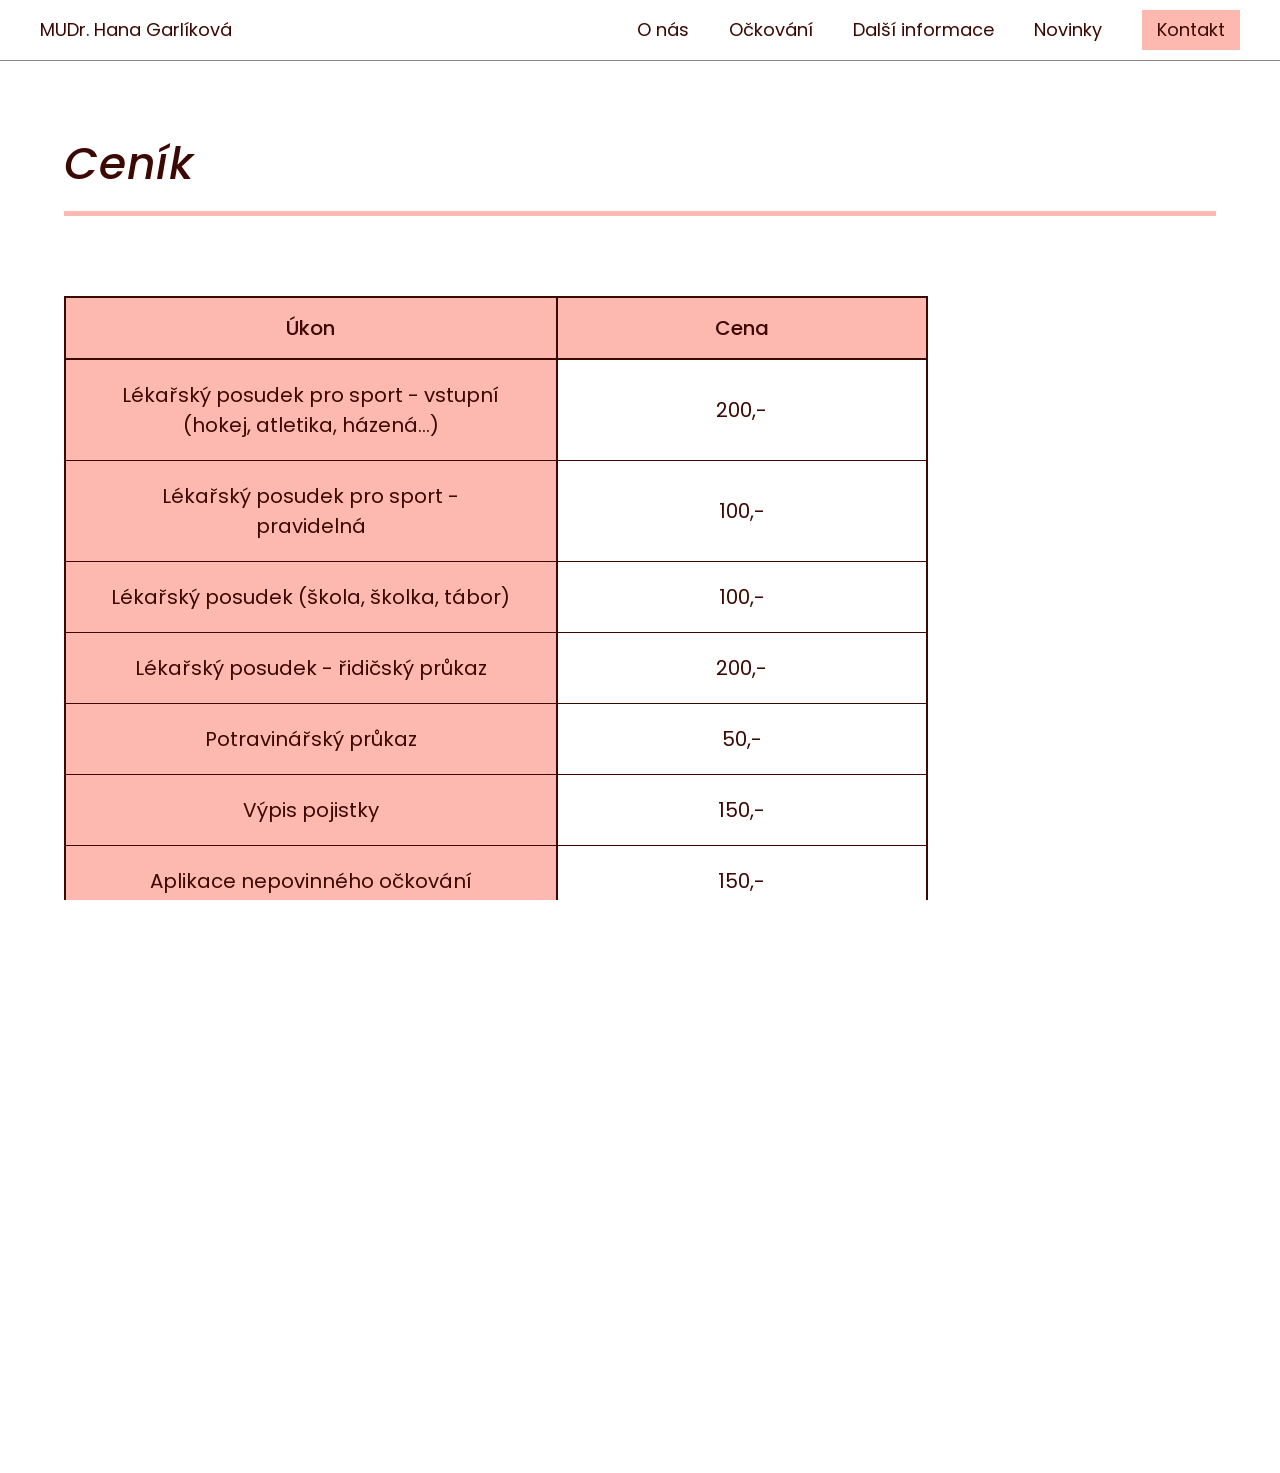
<file: web/pricing/index.html>
<!DOCTYPE html>
<html lang="cs">
  <head>
    <meta charset="UTF-8" />
    <meta name="description" content="Praktický lékař pro děti a dorost Vsetín a Liptál - MUDr. Hana Garlíková" />
    <meta name="keywords" content="Praktický lékař pro děti a dorost, pediatr, pediatr Vsetín, pediatr Liptál">
    <meta http-equiv="X-UA-Compatible" content="IE=edge" />
    <meta name="viewport" content="width=device-width, initial-scale=1.0" />

    <link rel="cannonical" href="https://www.mudrgarlikova.cz/">

    <title>MUDr. Hana Garlikova - praktická lékařka pro děti a dorost</title>
    <link href="./pricing.css" rel="stylesheet" />
    <link href="../style.css" rel="stylesheet" />
    <link href="../navbar.css" rel="stylesheet" />
    <link href="../footer.css" rel="stylesheet" />
    <!-- <link href="../contact/contact.css" rel="stylesheet" /> -->
    <link href="../allsides.css" rel="stylesheet" />


    <link rel="preconnect" href="https://fonts.googleapis.com">
    <link rel="preconnect" href="https://fonts.gstatic.com" crossorigin>
    <link href="https://fonts.googleapis.com/css2?family=Poppins:ital,wght@0,200;0,300;0,400;0,500;1,200;1,300;1,400;1,500&family=Rubik:wght@400;500;600;700&display=swap" rel="stylesheet">
  </head>
  <body class="body">
    <nav class="nav-bar">
      <div class="nav-max-width">
        <div class="nav-left">
          <a href="/">MUDr. Hana Garlíková</a>
        </div>
        <div class="nav-right">
          <div class="nav-link">
            <a href="/">O nás</a>
          </div>
          <div class="nav-link">
            <a href="/vaccination" class="vaccination-link">Očkování</a>
          </div>
          <div class="nav-link services-link">
            <a class="services-window" href="#">Další informace</a>
            <ul class="services flex-column hidden">
              <li>
                <a href="/sport">Sport</a>
              </li>
              <li>
                <a href="/pricing">Ceník</a>
              </li>
              <li>
                <a href="/links">Odkazy a dokumenty</a>
              </li>
              <li>
                <a href="/insurance">Smluvní pojišťovny</a>
              </li>
            </ul>
          </div>
          <div class="nav-link">
            <a href="/news">Novinky</a>
          </div>
          <div class="nav-link contact-link">
            <a href="/contact">Kontakt</a>
          </div>
        </div>
        <div class="nav-right-mobile">
          <div class="open-close-services">
            <div class="nav-link nav-link-mobile services-link">
              <div class="nav-mobile-button-open">
                <div class="line line-1">&nbsp;</div>
                <div class="line line-2">&nbsp;</div>
                <div class="line line-3">&nbsp;</div>
              </div>
              <div class="nav-mobile-button-close hidden">
                <div class="line line-close-1">&nbsp;</div>
                <div class="line line-close-2">&nbsp;</div>
              </div>
            </div>
            <div class="background hidden">&nbsp;</div>
            <ul class="menu-mobile flex-column hidden">
              <li>
                <a href="/">O nás</a>
              </li>
              <li>
                <a href="/contact/">Kontakt</a>
              </li>
              <li>
                <a href="/vaccination" class="vaccination-link">Očkování</a>
              </li>
              <li>
                <a href="/sport">Sport</a>
              </li>
              <li>
                <a href="/pricing">Ceník</a>
              </li>
              <li>
                <a href="/links/">Odkazy a dokumenty</a>
              </li>
              <li>
                <a href="/insurance">Smluvní pojišťovny</a>
              </li>
              <li>
                <a href="/news">Novinky</a>
              </li>
            </ul>
          </div>
        </div>
      </div>
      </div>
    </nav>
    
    <div class="drgarlikova">
      <header class="flex-row sides-header line-sides">
        <h1 class="header-h1">Ceník</h1>
        <!-- <div class="rectangle-small rectangle-small-pink rectangle-small-pink-pricing">&nbsp;</div>
        <div class="rectangle-small rectangle-small-pink-2 rectangle-small-pink-2-pricing">&nbsp;</div> -->
      </header>

      <article class="pricing-article">
        <table class="table">
          <thead>
            <tr>
              <th class="opening-hours-th">Úkon</th>
              <th class="opening-hours-th">Cena</th>
            </tr>
          </thead>
          <tbody>
            <tr>
              <td class="opening-hours-td">Lékařský posudek pro sport&nbsp;- vstupní (hokej,&nbsp;atletika,&nbsp;házená...)</td>
              <td class="opening-hours-td">200,-</td>
            </tr>
            <tr>
              <td class="opening-hours-td">Lékařský posudek pro sport&nbsp;- pravidelná</td>
              <td class="opening-hours-td">100,-</td>
            </tr>
            <tr>
              <td class="opening-hours-td">Lékařský posudek (škola,&nbsp;školka,&nbsp;tábor)</td>
              <td class="opening-hours-td">100,-</td>
            </tr>
            <tr>
              <td class="opening-hours-td">Lékařský posudek&nbsp;- řidičský průkaz</td>
              <td class="opening-hours-td">200,-</td>
            </tr>
            <tr>
              <td class="opening-hours-td">Potravinářský průkaz</td>
              <td class="opening-hours-td">50,-</td>
            </tr>
            <tr>
              <td class="opening-hours-td">Výpis pojistky</td>
              <td class="opening-hours-td">150,-</td>
            </tr>
            <tr>
              <td class="opening-hours-td">Aplikace nepovinného očkování</td>
              <td class="opening-hours-td">150,-</td>
            </tr>
            <tr>
              <td class="opening-hours-td">Posudek k práci kategorie&nbsp;I.</td>
              <td class="opening-hours-td">200,-</td>
            </tr>
            <tr>
              <td class="opening-hours-td">Výpis z&nbsp;dokumentace</td>
              <td class="opening-hours-td">200,-</td>
            </tr>
          </tbody>
        </table>
      </article>

    </div>
    <footer>
      <div class="footer-contact flex-column">
        <h2 class="footer-h2">MUDr. Hana Garlíková</h2>
        
        <div class="address">
          <p>Nemocniční 945, Vsetín</p>
        </div>

        <div class="flex-column doctor">
          <div class="link flex-row">
            <p>Tel.:</p>
            <a class="link" href="tel:607-901-728">607 901 728</a>
          </div>
          <div class="link flex-row">
            <p>Email:</p>
            <a class="link flex-row" href="mailto:garlikova.hana@seznam.cz">garlikova.hana@seznam.cz</a>
          </div>
          <div class="link flex-row">
            <p>Datová schránka:</p>
            <p class="link flex-row">xkdeqpe</p>
          </div>
        </div>
    
        <div class="flex-column nurse">
          <p>Sestra: Bc.&nbsp;Markéta Vavřínová,&nbsp;DiS.</p>
          <div class="link flex-row">
            <p>Tel.:</p>
            <a class="link flex-row" href="tel:571-818-344">571 818 344</a>
          </div>
          <div class="link flex-row">
            <p>Email:</p>
            <a class="link flex-row" href="mailto:ordinace.garlikova@seznam.cz">ordinace.garlikova@seznam.cz</a>
          </div>
        </div>
      </div>

      <div class="footer-opening-hours">
        <h2 class="footer-h2">Ordinační doba</h2>
        <table class="footer-table">
          <thead>
            <tr>
              <th>&nbsp;</th>
              <th>Ordinace</th>
              <th colspan="2">Prevence, objednaní</th>
            </tr>
          </thead>
          <tbody>
            <tr>
              <td>Pondělí</td>
              <td>7&nbsp;-&nbsp;11</td>
              <td>11&nbsp;-&nbsp;12</td>
              <td>14&nbsp;-&nbsp;18</td>
            </tr>
            <tr>
              <td>Úterý</td>
              <td>7&nbsp;-&nbsp;11</td>
              <td colspan="2">11&nbsp;-&nbsp;14</td>
            </tr>
            <tr>
              <td>Středa</td>
              <td>7&nbsp;-&nbsp;11</td>
              <td colspan="2">12&nbsp;-14&nbsp; - Liptál</td>
            </tr>
            <tr>
              <td>Čtvrtek</td>
              <td>7&nbsp;-&nbsp;11</td>
              <td colspan="2">11&nbsp;-&nbsp;14</td>
            </tr>
            <tr>
              <td class="footer-table-last">Pátek</td>
              <td class="footer-table-last">7&nbsp;-&nbsp;11</td>
              <td class="footer-table-last">11&nbsp;-&nbsp;12</td>
              <td class="footer-table-last">13&nbsp;-&nbsp;14 - Liptál (po&nbsp;předchozím objednání)</td>
            </tr>
          </tbody>
        </table>
      </div>
    </footer>

    <script src="../script.js"></script>
  </body>
</html>
</file>
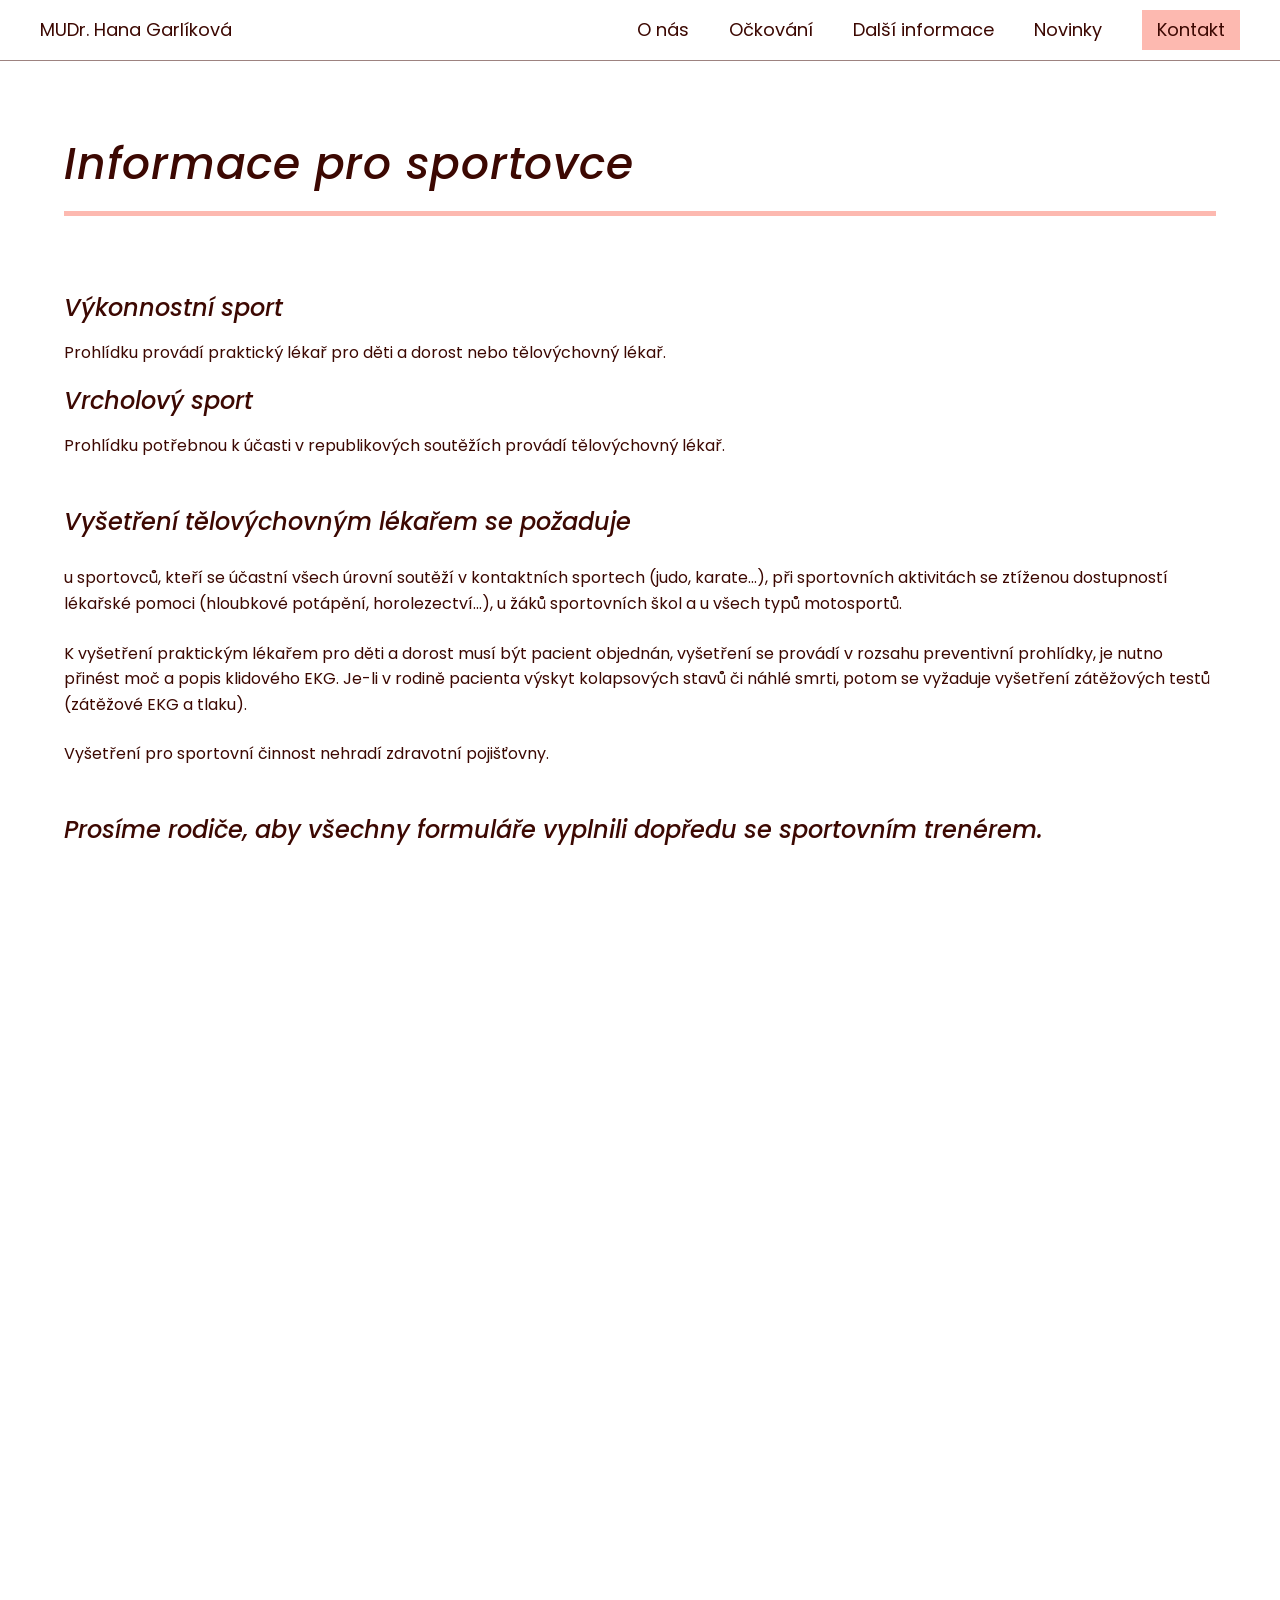
<file: web/sport/index.html>
<!DOCTYPE html>
<html lang="cs">
  <head>
    <meta charset="UTF-8" />
    <meta name="description" content="Praktický lékař pro děti a dorost Vsetín a Liptál - MUDr. Hana Garlíková" />
    <meta name="keywords" content="Praktický lékař pro děti a dorost, pediatr, pediatr Vsetín, pediatr Liptál">
    <meta http-equiv="X-UA-Compatible" content="IE=edge" />
    <meta name="viewport" content="width=device-width, initial-scale=1.0" />

    <link rel="cannonical" href="https://www.mudrgarlikova.cz/">

    <title>MUDr. Hana Garlikova - praktická lékařka pro děti a dorost</title>
    <link href="../style.css" rel="stylesheet" />
    <link href="../navbar.css" rel="stylesheet" />
    <link href="../footer.css" rel="stylesheet" />
    <link href="../allsides.css" rel="stylesheet" />
    <link href="./sport.css" rel="stylesheet" />


    <link rel="preconnect" href="https://fonts.googleapis.com">
    <link rel="preconnect" href="https://fonts.gstatic.com" crossorigin>
    <link href="https://fonts.googleapis.com/css2?family=Poppins:ital,wght@0,200;0,300;0,400;0,500;1,200;1,300;1,400;1,500&family=Rubik:wght@400;500;600;700&display=swap" rel="stylesheet">
  </head>
  <body class="body">
    <nav class="nav-bar">
      <div class="nav-max-width">
        <div class="nav-left">
          <a href="/">MUDr. Hana Garlíková</a>
        </div>
        <div class="nav-right">
          <div class="nav-link">
            <a href="/">O nás</a>
          </div>
          <div class="nav-link">
            <a href="/vaccination" class="vaccination-link">Očkování</a>
          </div>
          <div class="nav-link services-link">
            <a class="services-window" href="#">Další informace</a>
            <ul class="services flex-column hidden">
              <li>
                <a href="/sport">Sport</a>
              </li>
              <li>
                <a href="/pricing">Ceník</a>
              </li>
              <li>
                <a href="/links">Odkazy a dokumenty</a>
              </li>
              <li>
                <a href="/insurance">Smluvní pojišťovny</a>
              </li>
            </ul>
          </div>
          <div class="nav-link">
            <a href="/news">Novinky</a>
          </div>
          <div class="nav-link contact-link">
            <a href="/contact">Kontakt</a>
          </div>
        </div>
        <div class="nav-right-mobile">
          <div class="open-close-services">
            <div class="nav-link nav-link-mobile services-link">
              <div class="nav-mobile-button-open">
                <div class="line line-1">&nbsp;</div>
                <div class="line line-2">&nbsp;</div>
                <div class="line line-3">&nbsp;</div>
              </div>
              <div class="nav-mobile-button-close hidden">
                <div class="line line-close-1">&nbsp;</div>
                <div class="line line-close-2">&nbsp;</div>
              </div>
            </div>
            <div class="background hidden">&nbsp;</div>
            <ul class="menu-mobile flex-column hidden">
              <li>
                <a href="/">O nás</a>
              </li>
              <li>
                <a href="/contact/">Kontakt</a>
              </li>
              <li>
                <a href="/vaccination" class="vaccination-link">Očkování</a>
              </li>
              <li>
                <a href="/sport">Sport</a>
              </li>
              <li>
                <a href="/pricing">Ceník</a>
              </li>
              <li>
                <a href="/links/">Odkazy a dokumenty</a>
              </li>
              <li>
                <a href="/insurance">Smluvní pojišťovny</a>
              </li>
              <li>
                <a href="/news">Novinky</a>
              </li>
            </ul>
          </div>
        </div>
      </div>
      </div>
    </nav>
    
    <div class="drgarlikova">
      <header class="flex-row sides-header line-sides">
        <h1 class="header-h1">Informace pro sportovce</h1>
        <!-- <div class="rectangle-small rectangle-small-pink rectangle-small-pink-sport">&nbsp;</div>
        <div class="rectangle-small rectangle-small-pink-2 rectangle-small-pink-2-sport">&nbsp;</div> -->
      </header>

      <article class="flex-column article-sport">
        <div class="flex-column all-links">
          <div>
            <h2>Výkonnostní sport</h2>
            <p>Prohlídku provádí praktický lékař pro děti a dorost nebo tělovýchovný lékař.</p>
          </div>

          <div>
            <h2>Vrcholový sport</h2>
            <p>Prohlídku potřebnou k účasti v republikových soutěžích provádí tělovýchovný lékař.</p>
          </div>

          <div class="flex-column all-links part-2">
            <h2 class="h2-sport">Vyšetření tělovýchovným lékařem se požaduje</h2>
            <p>u sportovců, kteří se účastní všech úrovní soutěží v kontaktních sportech (judo, karate...), při sportovních aktivitách se ztíženou dostupností lékařské pomoci (hloubkové potápění, horolezectví...), u žáků sportovních škol a u všech typů motosportů.</p>

            <p>K vyšetření praktickým lékařem pro děti a dorost musí být pacient objednán, vyšetření se provádí v rozsahu preventivní prohlídky, je nutno přinést moč a popis klidového EKG.  Je-li v rodině pacienta výskyt kolapsových stavů či náhlé smrti, potom se vyžaduje vyšetření zátěžových testů (zátěžové EKG a tlaku).</p>

            <p>Vyšetření pro sportovní činnost nehradí zdravotní pojišťovny.</p>

            <h2 class="request">Prosíme rodiče, aby všechny formuláře vyplnili dopředu se sportovním trenérem.</h2>

            <h2 class="h2-sport">Kontakty</h2>
            <div class="flex-column">
              <p class="bold">Vyšetření klidového EKG provádí</p>          
              <p class="bold">MUDr. Jana Konvičková</p>
              <p>Smetanova 945, Vsetín</p>
              <div class="link flex-row">
                <p>Tel.:</p>
                <a class="link" href="tel:571-424-510">571 424 510</a>
              </div>
            </div>

            <h2 class="h2-sport h2-sports-doctor">Vyšetření tělovýchovným lékařem je nutno objednat předem</h2>
            <div class="flex-column">      
              <p class="bold">MUDr. Nečas</p>
              <p>Krajská nemocnice ve Zlíně</p>
              <div class="link flex-row">
                <p>Tel.:</p>
                <a class="link" href="tel:577-552-650">577 552 650</a>
              </div>
            </div>

            <div class="flex-column">      
              <p class="bold">MUDr. Gabrielová - Lékařská poradna pro sportovce</p>
              <p>Dlouhá 4215, Zlín</p>
              <div class="link flex-row">
                <p>Tel.:</p>
                <a class="link" href="tel:733-756-563">733 756 563</a>
              </div>
            </div>

            <div class="flex-column">      
              <p class="bold">MUDr. Tučníková - úsek tělovýchovného lékařství</p>
              <p>Zdravotní ústav Vsetín, ulice 4. května 287, Vsetín</p>
              <div class="link flex-row">
                <p>Tel.:</p>
                <a class="link"  href="tel:571-498-020">571 498 020</a>
              </div>
              <div class="link flex-row">
                <p>Tel.:</p>
                <a class="link" href="tel:571-411-916">571 411 916</a>
              </div>
            </div>
          </div>
        </div>


        <div>
          <h2>Ke stažení</h2>
          <ul class="flex-column all-links">
            <li class="flex-column flex-links">
              <p class="p-link">Zdravotní způsobilost</p>
              <a class="link" href="../documents/Zdravotni_zpusobilost_sport.pdf" target="_blank">Žádost o posouzení zdravotní způsobilosti k tělesné výchově a sportu</a>
            </li>
            <li class="flex-column flex-links">
              <p class="p-link">Dotazník sportovce</p>
              <a class="link" href="../documents/Dotaznik_sportovce.pdf" target="_blank">Posudek zdravotní způsobilosti sportovce</a>
            </li>
          </ul>
        </div>
      </article>      

    </div>
    <footer>
      <div class="footer-contact flex-column">
        <h2 class="footer-h2">MUDr. Hana Garlíková</h2>
        
        <div class="address">
          <p>Nemocniční 945, Vsetín</p>
        </div>

        <div class="flex-column doctor">
          <div class="link flex-row">
            <p>Tel.:</p>
            <a class="link" href="tel:607-901-728">607 901 728</a>
          </div>
          <div class="link flex-row">
            <p>Email:</p>
            <a class="link flex-row" href="mailto:garlikova.hana@seznam.cz">garlikova.hana@seznam.cz</a>
          </div>
          <div class="link flex-row">
            <p>Datová schránka:</p>
            <p class="link flex-row">xkdeqpe</p>
          </div>
        </div>
    
        <div class="flex-column nurse">
          <p>Sestra: Bc.&nbsp;Markéta Vavřínová,&nbsp;DiS.</p>
          <div class="link flex-row">
            <p>Tel.:</p>
            <a class="link flex-row" href="tel:571-818-344">571 818 344</a>
          </div>
          <div class="link flex-row">
            <p>Email:</p>
            <a class="link flex-row" href="mailto:ordinace.garlikova@seznam.cz">ordinace.garlikova@seznam.cz</a>
          </div>
        </div>
      </div>

      <div class="footer-opening-hours">
        <h2 class="footer-h2">Ordinační doba</h2>
        <table class="footer-table">
          <thead>
            <tr>
              <th>&nbsp;</th>
              <th>Ordinace</th>
              <th colspan="2">Prevence, objednaní</th>
            </tr>
          </thead>
          <tbody>
            <tr>
              <td>Pondělí</td>
              <td>7&nbsp;-&nbsp;11</td>
              <td>11&nbsp;-&nbsp;12</td>
              <td>14&nbsp;-&nbsp;18</td>
            </tr>
            <tr>
              <td>Úterý</td>
              <td>7&nbsp;-&nbsp;11</td>
              <td colspan="2">11&nbsp;-&nbsp;14</td>
            </tr>
            <tr>
              <td>Středa</td>
              <td>7&nbsp;-&nbsp;11</td>
              <td colspan="2">12&nbsp;-14&nbsp; - Liptál</td>
            </tr>
            <tr>
              <td>Čtvrtek</td>
              <td>7&nbsp;-&nbsp;11</td>
              <td colspan="2">11&nbsp;-&nbsp;14</td>
            </tr>
            <tr>
              <td class="footer-table-last">Pátek</td>
              <td class="footer-table-last">7&nbsp;-&nbsp;11</td>
              <td class="footer-table-last">11&nbsp;-&nbsp;12</td>
              <td class="footer-table-last">13&nbsp;-&nbsp;14 - Liptál (po&nbsp;předchozím objednání)</td>
            </tr>
          </tbody>
        </table>
      </div>
    </footer> 

    <script src="../script.js"></script>
  </body>
</html>
</file>
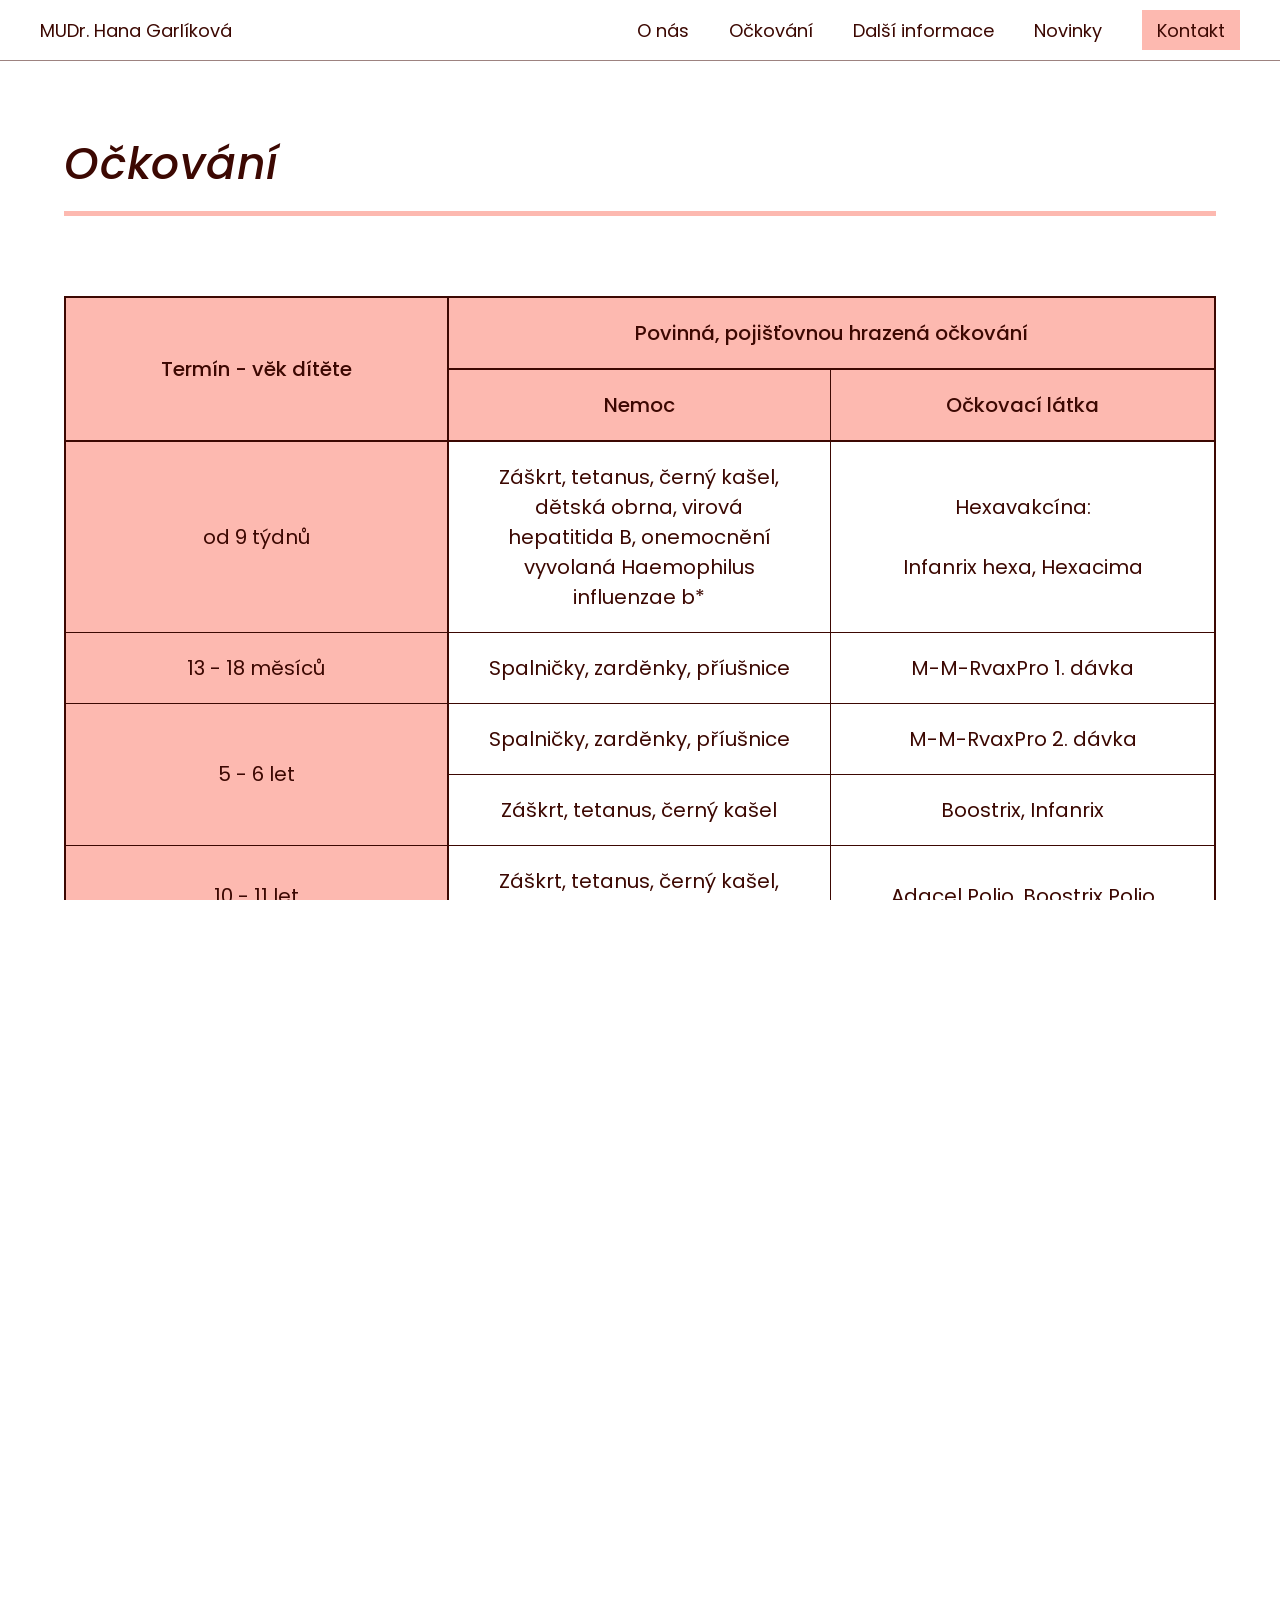
<file: web/vaccination/index.html>
<!DOCTYPE html>
<html lang="cs">
  <head>
    <meta charset="UTF-8" />
    <meta name="description" content="Praktický lékař pro děti a dorost Vsetín a Liptál - MUDr. Hana Garlíková" />
    <meta name="keywords" content="Praktický lékař pro děti a dorost, pediatr, pediatr Vsetín, pediatr Liptál">
    <meta http-equiv="X-UA-Compatible" content="IE=edge" />
    <meta name="viewport" content="width=device-width, initial-scale=1.0" />

    <link rel="cannonical" href="https://www.mudrgarlikova.cz/">

    <title>MUDr. Hana Garlikova - praktická lékařka pro děti a dorost</title>
    <link href="../style.css" rel="stylesheet" />
    <!-- <link href="./contact.css" rel="stylesheet" /> -->
    <link href="../navbar.css" rel="stylesheet" />
    <link href="../footer.css" rel="stylesheet" />
    <link href="./vaccination.css" rel="stylesheet" />
    <link href="../allsides.css" rel="stylesheet" />

    <link rel="preconnect" href="https://fonts.googleapis.com">
    <link rel="preconnect" href="https://fonts.gstatic.com" crossorigin>
    <link href="https://fonts.googleapis.com/css2?family=Poppins:ital,wght@0,200;0,300;0,400;0,500;1,200;1,300;1,400;1,500&family=Rubik:wght@400;500;600;700&display=swap" rel="stylesheet">
  </head>
  <body class="body">
    <nav class="nav-bar">
      <div class="nav-max-width">
        <div class="nav-left">
          <a href="/">MUDr. Hana Garlíková</a>
        </div>
        <div class="nav-right">
          <div class="nav-link">
            <a href="/">O nás</a>
          </div>
          <div class="nav-link">
            <a href="/vaccination" class="vaccination-link">Očkování</a>
          </div>
          <div class="nav-link services-link">
            <a class="services-window" href="#">Další informace</a>
            <ul class="services flex-column hidden">
              <li>
                <a href="/sport">Sport</a>
              </li>
              <li>
                <a href="/pricing">Ceník</a>
              </li>
              <li>
                <a href="/links">Odkazy a dokumenty</a>
              </li>
              <li>
                <a href="/insurance">Smluvní pojišťovny</a>
              </li>
            </ul>
          </div>
          <div class="nav-link">
            <a href="/news">Novinky</a>
          </div>
          <div class="nav-link contact-link">
            <a href="/contact">Kontakt</a>
          </div>
        </div>
        <div class="nav-right-mobile">
          <div class="open-close-services">
            <div class="nav-link nav-link-mobile services-link">
              <div class="nav-mobile-button-open">
                <div class="line line-1">&nbsp;</div>
                <div class="line line-2">&nbsp;</div>
                <div class="line line-3">&nbsp;</div>
              </div>
              <div class="nav-mobile-button-close hidden">
                <div class="line line-close-1">&nbsp;</div>
                <div class="line line-close-2">&nbsp;</div>
              </div>
            </div>
            <div class="background hidden">&nbsp;</div>
            <ul class="menu-mobile flex-column hidden">
              <li>
                <a href="/">O nás</a>
              </li>
              <li>
                <a href="/contact/">Kontakt</a>
              </li>
              <li>
                <a href="/vaccination" class="vaccination-link">Očkování</a>
              </li>
              <li>
                <a href="/sport">Sport</a>
              </li>
              <li>
                <a href="/pricing">Ceník</a>
              </li>
              <li>
                <a href="/links/">Odkazy a dokumenty</a>
              </li>
              <li>
                <a href="/insurance">Smluvní pojišťovny</a>
              </li>
              <li>
                <a href="/news">Novinky</a>
              </li>
            </ul>
          </div>
        </div>
      </div>
      </div>
    </nav>
    
    <div class="drgarlikova">
      <header class="flex-row sides-header line-sides">
        <h1 class="header-h1">Očkování</h1>
        <!-- <div class="rectangle-small rectangle-small-pink">&nbsp;</div>
        <div class="rectangle-small rectangle-small-pink-2">&nbsp;</div> -->
      </header>

      <article class="opening-hours">
        <div class="center-table">
          <table class="table bigger-screen">
            <thead>
              <tr>
                <th class="opening-hours-th" rowspan="2">Termín - věk dítěte</th>
                <th class="opening-hours-th" colspan="2">Povinná, pojišťovnou hrazená očkování</th>
              </tr>
           
              <tr>
                <th class="opening-hours-th fix-right-border-th">Nemoc</th>
                <th class="opening-hours-th">Očkovací látka</th>
              </tr>

            </thead>
            <tbody>
              <tr>
                <td class="opening-hours-td">od 9&nbsp;týdnů</td>
                <td class="opening-hours-td">Záškrt, tetanus, černý kašel, dětská obrna, virová hepatitida B, onemocnění vyvolaná Haemophilus influenzae b*</td>
                <td class="opening-hours-td">Hexavakcína:<br><br> Infanrix hexa, Hexacima</td>
              </tr>

              <tr>
                <td class="opening-hours-td">13&nbsp;-&nbsp;18&nbsp;měsíců</td>
                <td class="opening-hours-td">Spalničky, zarděnky, příušnice</td>
                <td class="opening-hours-td">M-M-RvaxPro 1.&nbsp;dávka</td>
              </tr>

              <tr>
                <td class="opening-hours-td" rowspan="2">5&nbsp;-&nbsp;6&nbsp;let</td>
                <td class="opening-hours-td">Spalničky, zarděnky, příušnice</td>
                <td class="opening-hours-td">M-M-RvaxPro 2.&nbsp;dávka</td>
              </tr>
              <tr>
                <td class="opening-hours-td fix-right-border-td">Záškrt, tetanus, černý kašel</td>
                <td class="opening-hours-td">Boostrix, Infanrix</td>
              </tr>

              <tr>
                <td class="opening-hours-td">10&nbsp;-&nbsp;11&nbsp;let</td>
                <td class="opening-hours-td">Záškrt, tetanus, černý kašel, dětská obrna</td>
                <td class="opening-hours-td"> Adacel Polio, Boostrix Polio</td>
              </tr>
            </tbody>
          </table>

          <div class="div-notes">
            <p class="notes">* Pro donošené děti platí očkovací schéma 2+1, přičemž druhá dávka se podává nejdříve po dvou měsících a třetí dávka od 11. měsíců. Do 18. měsíců by měly být podány všechny tři dávky.</p>
            <p class="notes-2">U nedonošených dětí (36+6 a méně) je očkovací schéma 3+1 v měsíčním intervalu, tedy podávají se tři dávky, každá po měsíci od předchozí. Přeočkování čtvrtou dávkou se provádí od 11. měsíců. Do 18. měsíců by měly být podány všechny tři dávky. </p>
          </div>

          <table class="table bigger-screen margin-bottom-0">
            <thead>
              <tr>
                <th class="opening-hours-th" rowspan="2">Termín - věk dítěte</th>
                <th class="opening-hours-th" colspan="2">Nepovinná, pojišťovnou hrazená očkování</th>
              </tr>
           
              <tr>
                <th class="opening-hours-th fix-right-border-th">Nemoc</th>
                <th class="opening-hours-th">Očkovací látka</th>
              </tr>
            </thead>
            <tbody>
              <tr>
                <td class="opening-hours-td">od 9&nbsp;týdnů do 1&nbsp;roku</td>
                <td class="opening-hours-td">Meningokok&nbsp;B*</td>
                <td class="opening-hours-td">Bexsero</td>
              </tr>
              <tr>
                <td class="opening-hours-td">od 9&nbsp;týdnů do 5&nbsp;měsíců</td>
                <td class="opening-hours-td">Pneumokoky*</td>
                <td class="opening-hours-td">Prevenar&nbsp;20, Vaxneuvance</td>
              </tr>

              <tr>
                <td class="opening-hours-td">od 1&nbsp;do&nbsp;2&nbsp;let</td>
                <td class="opening-hours-td">Meningokok&nbsp;A, C, W, Y</td>
                <td class="opening-hours-td">MenQuadfi, Nimenrix</td>
              </tr>

              <tr>
                <td class="opening-hours-td">11&nbsp;-&nbsp;15&nbsp;let</td>
                <td class="opening-hours-td">Rakovina děložního čípku a genitální bradavice</td>
                <td class="opening-hours-td">Gardasil&nbsp;9
                  (2&nbsp;dávky v&nbsp;intervalu 6&nbsp;měsíců)</td>
              </tr>

              <tr>
                <td class="opening-hours-td" rowspan="2">14&nbsp;-&nbsp;16&nbsp;let</td>
                <td class="opening-hours-td">Meningokok&nbsp;B</td>
                <td class="opening-hours-td">Bexsero
                  (2&nbsp;dávky v&nbsp;intervalu 2&nbsp;měsíce)</td>
              </tr>
              <tr>
                <td class="opening-hours-td fix-right-border-td">Meningokok&nbsp;A, C, W, Y</td>
                <td class="opening-hours-td">MenQuadfi, Nimenrix (jednorázově)</td>
              </tr>
            </tbody>
          </table>
          <div class="div-notes">
            <p class="notes">* Pro donošené děti platí očkovací schéma 2+1, přičemž druhá dávka se podává nejdříve po dvou měsících a třetí dávka od 11. měsíců. Do 18. měsíců by měly být podány všechny tři dávky.</p>
            <p class="notes-2">U nedonošených dětí (36+6 a méně) je očkovací schéma 3+1 v měsíčním intervalu, tedy podávají se tři dávky, každá po měsíci od předchozí. Přeočkování čtvrtou dávkou se provádí od 11. měsíců. Do 18. měsíců by měly být podány všechny tři dávky. </p>
          </div>

          <table class="table bigger-screen">
            <thead>
              <tr>
                <th class="opening-hours-th" rowspan="2">Termín - věk dítěte</th>
                <th class="opening-hours-th" colspan="2">Nepovinná očkování, na které pojišťovny přispívají v rámci svých programů (mění se)</th>
              </tr>
           
              <tr>
                <th class="opening-hours-th fix-right-border-th">Nemoc</th>
                <th class="opening-hours-th">Očkovací látka</th>
              </tr>
            </thead>
            <tbody>
              <tr>
                <td class="opening-hours-td">od&nbsp;6&nbsp;týdnů do 24&nbsp;týdnů</td>
                <td class="opening-hours-td fix-right-border-td">Rotaviry</td>
                <td class="opening-hours-td">Rotarix (2&nbsp;dávky v&nbsp;intervalu min. 4&nbsp;týdny)</td>
              </tr>
              <tr>
                <td class="opening-hours-td">od&nbsp;6&nbsp;týdnů do 12&nbsp;týdnů</td>
                <td class="opening-hours-td fix-right-border-td">Rotaviry</td>
                <td class="opening-hours-td">RotaTeq (3&nbsp;dávky v&nbsp;intervalu min. 4&nbsp;týdny)</td>
              </tr>
              <tr>
                <td class="opening-hours-td">Od&nbsp;1&nbsp;roku</td>
                <td class="opening-hours-td fix-right-border-td">Klíšťová encefalitida</td>
                <td class="opening-hours-td">Encepur, FSME-IMMUN</td>
              </tr>
              <tr>
                <td class="opening-hours-td">Od&nbsp;1&nbsp;roku</td>
                <td class="opening-hours-td fix-right-border-td">Infekční žloutenka typu&nbsp;A</td>
                <td class="opening-hours-td">Havrix, Vaqta, Avaxim</td>
              </tr>
            </tbody>
          </table>
        </div>
      </article>

      <div class="flex-row insurance-allowence">
        <h2>Přehled příspěvků zdravotních pojišťoven:</h2>
        <a class="link" href="https://www.avenier.cz/cz/prispevky" target="_blank">avenier.cz</a>
      </div>
    </div>
    <footer>
      <div class="footer-contact flex-column">
        <h2 class="footer-h2">MUDr. Hana Garlíková</h2>
        
        <div class="address">
          <p>Nemocniční 945, Vsetín</p>
        </div>

        <div class="flex-column doctor">
          <div class="link flex-row">
            <p>Tel.:</p>
            <a class="link" href="tel:607-901-728">607 901 728</a>
          </div>
          <div class="link flex-row">
            <p>Email:</p>
            <a class="link flex-row" href="mailto:garlikova.hana@seznam.cz">garlikova.hana@seznam.cz</a>
          </div>
          <div class="link flex-row">
            <p>Datová schránka:</p>
            <p class="link flex-row">xkdeqpe</p>
          </div>
        </div>
    
        <div class="flex-column nurse">
          <p>Sestra: Bc.&nbsp;Markéta Vavřínová,&nbsp;DiS.</p>
          <div class="link flex-row">
            <p>Tel.:</p>
            <a class="link flex-row" href="tel:571-818-344">571 818 344</a>
          </div>
          <div class="link flex-row">
            <p>Email:</p>
            <a class="link flex-row" href="mailto:ordinace.garlikova@seznam.cz">ordinace.garlikova@seznam.cz</a>
          </div>
        </div>
      </div>

      <div class="footer-opening-hours">
        <h2 class="footer-h2">Ordinační doba</h2>
        <table class="footer-table">
          <thead>
            <tr>
              <th>&nbsp;</th>
              <th>Ordinace</th>
              <th colspan="2">Prevence, objednaní</th>
            </tr>
          </thead>
          <tbody>
            <tr>
              <td>Pondělí</td>
              <td>7&nbsp;-&nbsp;11</td>
              <td>11&nbsp;-&nbsp;12</td>
              <td>14&nbsp;-&nbsp;18</td>
            </tr>
            <tr>
              <td>Úterý</td>
              <td>7&nbsp;-&nbsp;11</td>
              <td colspan="2">11&nbsp;-&nbsp;14</td>
            </tr>
            <tr>
              <td>Středa</td>
              <td>7&nbsp;-&nbsp;11</td>
              <td colspan="2">12&nbsp;-14&nbsp; - Liptál</td>
            </tr>
            <tr>
              <td>Čtvrtek</td>
              <td>7&nbsp;-&nbsp;11</td>
              <td colspan="2">11&nbsp;-&nbsp;14</td>
            </tr>
            <tr>
              <td class="footer-table-last">Pátek</td>
              <td class="footer-table-last">7&nbsp;-&nbsp;11</td>
              <td class="footer-table-last">11&nbsp;-&nbsp;12</td>
              <td class="footer-table-last">13&nbsp;-&nbsp;14 - Liptál (po&nbsp;předchozím objednání)</td>
            </tr>
          </tbody>
        </table>
      </div>
    </footer> 

    <script src="../script.js"></script>
  </body>
</html>
</file>
<file: style.css>
/*

-- 01 TYPOGRAPHY SYSTEM

- font-size (px): 
10, 12, 14, 16, 18, 20, 24, 30, 36, 44, 52, 62, 74, 86, 98

- font-weight
default:
medium:
semi-bold:
bold:

- line-height
default: 1
small: 1.05
medium: 1.2
paragraph-default: 1.6
large: 1.8

- letter-spacing

-- 02 COLORS

#A48582 - bezova
  - shade (font) - #F7F4F3
#D8DDE3 - hrazda
#A6AAAB - seda (mracek)
#D8DDE3 - seda pozadi
  - shade (background) - ##F3F5F6
  - shade (font) - #404F4F




- primary: #F6F3F3
- font-color: #5D4646
https://coolors.co/f4962a-7a8450-aebd93-bee7b8-95969d

- orange 
    - primary - #F6F3F3
    - font - 5D4646

- tints: #FDEBD8, #FCE2C5, 
- shades: 
- accents: 
- greys:

-- 05 SHADOWS



-- 06 BORDER-RADIUS

default: 9px
medium:

-- 07 WHITESPACE

- spacing-system (px): 
2 / 4 / 8 / 12 / 16 / 24 / 32 / 48 / 64 / 80 / 96 / 128 
*/


* {
  margin: 0;
  padding: 0;
  box-sizing: border-box;
}

html {
  font-size: 62.5%;
  overflow-x: hidden;
  scroll-behavior: smooth;
}

body {
  font-family: "Poppins", sans-serif;
  background-color: #F6F3F3;
  color: #533E3C;
  line-height: 1;
  font-weight: 400;
  overflow-x: hidden;
  position: relative;
  height: 100vh;
  display: flex;
  flex-direction: column;
}

.drgarlikova {
  margin: 0 auto;
  max-width: 130rem;
  padding: 0 5%;
  flex-grow: 1;
  width: 100%;
}

h1 {
  font-size: 4.4rem;
  font-weight: 500;
  font-style: italic;
}

h2 {
  font-size: 2.4rem;
  font-weight: 500;
  font-style: italic;
  margin-bottom: 2rem;
}

h3 {
  font-weight: 600;
  font-size: 2rem;
}

p, a {
  font-size: 1.6rem;
}

a:hover, a:active {
  text-decoration: underline;
}

table {
  border-radius: 12px;
  border-collapse: separate;
  border-spacing: 0;
}

.link {
  text-decoration: none;
  color: #533E3C;
}

.link p {
  margin-right: 5px;
}

/* .center-table {
  display: flex;
  flex-direction: row;
  justify-content: center;
} */

.flex-row {
  display: flex;
  flex-direction: row;
}

.flex-column {
  display: flex;
  flex-direction: column;
}

/* HEADER */

header {
  justify-content: space-between;
  align-items: center;

  position: relative;
  margin-top: 5rem;
  gap: 2.4rem;
  /* border-bottom: 5px solid #EEE8E7; */
}

.header-h1 {
  line-height: 1.2;
  margin-bottom: 2rem;
  letter-spacing: 0.75px;
}

.header-h2 {
  line-height: 1.2;
}

.picture-baby {
  width: 50%;
  border-bottom-left-radius: 12px;
}

/* NEW PATIENS */

/* .new-patiens {
  position: absolute;
  bottom: 0;
  right: 0;
  transform: translate(0, 50%);
  background-color: #533E3C;
  width: fit-content;
  padding: 1.2rem 2rem;
  border-radius: 9px;
  border-top-right-radius: 0px;
} */

/* .new-patiens p {
  font-size: 3rem;
  font-weight: 600;
  color: #F6F3F3;
} */

/* VACATION */

.article-vacation {
  margin: 10rem 0 6.4rem 0;
  padding: 4rem 8rem;
  border-radius: 12px;
  background-color: #EEE8E7;

  -webkit-box-shadow: 5px 7px 28px -15px rgba(0,0,0,0.59);
  -moz-box-shadow: 5px 7px 28px -15px rgba(0,0,0,0.59);
  box-shadow: 5px 7px 28px -15px rgba(0,0,0,0.59);
}

.vacation {
  display: flex;
  flex-direction: row;
  justify-content: space-between;
  align-items: center;
  width: 100%;
}

.article-vacation h2 {
  margin-bottom: 2rem;
}

.vacation-date {
  width: 25%;
  align-content: space-between;
}

.stand-in {
  width: 75%;
}

.stand-in-text {
  margin-bottom: 2rem;
  line-height: 1.25;
}

.stand-in p {
  margin-bottom: 1rem;
}

.stand-in-contact {
  display: flex;
  flex-direction: column;
  gap: 1rem;
}

.name-dr {
  font-weight: 600;
  display: flex;
  gap: 4rem;
}

.name-dr a, .name-dr p {
  color: #533E3C;
}

/* CONTACT */

.article-contact {
  margin: 0 0 9.6rem 0;
  gap: 8rem;
}

.block {
  display: flex;
  flex-direction: column;
  /* justify-content: space-around; */
  justify-content: space-between;
  padding-bottom: 0;
  width: 100%;
}

.people {
  line-height: 1.8;
  gap: 4.8rem;
}

.comment {
  font-size: 1.4rem;
  line-height: 1.2;
}

.address {
  line-height: 1.2;
}

.contact-heading {
  margin-bottom: 1.2rem;
}

.address p, .address a {
  font-size: 1.4rem;
}

.address a {
  color: #533E3C;
}

.map {
  margin: 2.4rem 0 0 0;
  max-height: 30rem;
  max-width: 40rem;
  border-radius: 12px;
}

/* OPENING HOURS */

.opening-hours {
  margin-bottom: 8rem;
}

.opening-hours p {
  margin-bottom: 6rem;
}

.table {
  font-size: 2rem;
  width: 75%;
  border: 3px solid #533E3C;
  border-radius: 24px;
  overflow: hidden;

  -webkit-box-shadow: 5px 7px 28px -15px rgba(0,0,0,0.59);
  -moz-box-shadow: 5px 7px 28px -15px rgba(0,0,0,0.59);
  box-shadow: 5px 7px 28px -15px rgba(0,0,0,0.59);
}

.table, .opening-hours-th, .opening-hours-td {
  text-align: center;
}

.opening-hours-th, .opening-hours-td:first-child {
  background-color: #EEE8E7;

}

.opening-hours-th {
  padding: 2rem 4rem;
  border-bottom: 3px solid #533E3C;
  border-right: 1px solid #533E3C;
}

.opening-hours-th:last-child {
  border-right: none;
}


.opening-hours-td {
  width: 25%;
  padding: 2rem 4rem;
  border-right: 1px solid #533E3C;
  border-bottom: 1px solid #533E3C;
}

.opening-hours-th:first-child, .opening-hours-td:first-child {
  border-right: 3px solid #533E3C;
}

.opening-hours-td:last-child {
  border-right: none;
}

.opening-hours-td-last {
  border-bottom: none;
}

.opening-hours-td-nbsp {
  border-bottom: 1px solid #613605;
}

/* QUERY */

@media (max-width: 955px) {
  .article-vacation {
    padding: 4rem;
  }
}

@media (max-width: 855px) {
  .header-h1 {
    font-size: 4rem;
    margin-top: 3rem;
  }
  
  .header-h2 {
    font-size: 2.2rem;
  }

  .map {
    max-width: 30rem;
  }
}

@media (max-width: 788px) {
  .opening-hours-td, .opening-hours-th {
    padding: 2rem 2rem;
  }
}

@media (max-width: 722px) {
  .header-h1 {
    margin-top: 9.6rem;
  }

  .picture-baby {
    display: none;
  }

  .vacation {
    flex-direction: column;
    align-items: center;
    gap: 2rem;
  }

  .vacation-date {
    display: flex;
    width: 100%;
    gap: 5rem;
    align-items: baseline;
  }

  .stand-in {
    width: 100%;
  }

  .article-contact {
    flex-direction: column;
  }
 
  .map {
    max-width: 40rem;
  }
}

@media (max-width: 608px) {
  .opening-hours-td, .opening-hours-th {
    padding: 2rem 1rem;
  }
}

@media (max-width: 518px) {
  .opening-hours-td, .opening-hours-th {
    font-size: 1.5rem;
  }
}

@media (max-width: 435px) {
  .article-vacation {
    margin: 5rem 0 6.4rem 0;
  }

  .vacation-date {
    gap: 1rem;
  }

  .name-dr {
    flex-direction: column;
    gap: 0.5rem;
    margin-bottom: 2rem;
  }

  .people {
    gap: 3rem;
  }

  .article-contact {
    gap: 5rem;
    margin-bottom: 8rem;
  }

  .map {
    max-width: 30rem;
  }
}

@media (max-width: 412px) {
  .opening-hours-td, .opening-hours-th {
    padding: 1rem 0.5rem;
    font-size: 1.25rem;
  }
}
</file>
<file: navbar.css>
/* 

COLORS:
  - výchozí - #A48582

*/

.nav-bar {
  position: fixed;
  width: 100vw;

  background-color: #EEE8E7;
  padding: 0 4rem;

  z-index: 99;

-webkit-box-shadow: 0px 21px 24px -24px rgba(0,0,0,0.59);
-moz-box-shadow: 0px 21px 24px -24px rgba(0,0,0,0.59);
box-shadow: 0px 21px 24px -24px rgba(0,0,0,0.59);
}

.nav-max-width {
  margin: 0 auto;
  display: flex;
  flex-direction: row;
  justify-content: space-between;
  align-items: center;

  max-width: 1300px;
}

.nav-left a {
  font-size: 2.2rem;
}

.nav-right {
  display: flex;
  flex-direction: row;
  gap: 4rem;
}

.nav-bar a {
  text-decoration: none;
  font-size: 1.8rem;
  cursor: pointer;
  color: #533E3C;
}

.nav-bar a:hover, .nav-bar a:active {
  /* border-bottom: solid 1px #533E3C; */
  text-decoration: underline;
}

.nav-right-mobile {
  display: none;
}

/* OTHER LINKS */

.services {
  /* display: none; */
  position: absolute;
  top: 3.5rem;
  right: -5rem;
  gap: 2rem;
  line-height: 1.2;
  width: 25rem;
  
  background-color: #EEE8E7;
  padding: 2.4rem;
  transform: translate(-15%, 3%);
  border-radius: 9px;
  
  -webkit-box-shadow: 5px 7px 28px -15px rgba(0,0,0,0.59);
  -moz-box-shadow: 5px 7px 28px -15px rgba(0,0,0,0.59);
  box-shadow: 5px 7px 28px -15px rgba(0,0,0,0.59);
  
  z-index: 9999;
}

.nav-link {
  height: 5.5rem;
  display: flex;
  justify-content: center;
  align-items: center;
  position: relative;
}

.services-link:hover .services, .services-link:active .services {
  display: flex;
}

.background {
  position: fixed;
  /* width: 100vw;
  height: 100vh; */
  top: 0;
  left: 0;
  bottom: 0;
  right: 0;
  z-index: 100;
}

li {
  list-style: none;
}
  
/* .hidden {
  display: none;
} */

/* QUERY */

@media (max-width: 830px) {
  .nav-right {
    gap: 2rem;
  }
}

@media (max-width: 722px) {
  .nav-right-mobile {
    display: block;
    height: 5.5rem;
  }

  .nav-right {
    display: none;
  }
  
  .nav-mobile-button-open {
    display: flex;
    flex-direction: column;
    gap: 0.75rem;
    padding: 0.75rem 0.5rem;
  }
  
  .line {
    height: 2px;
    width: 3rem;
    border: 1px solid #533E3C;
  }

  .menu-mobile {
    position: absolute;
    top: 3.5rem;
    right: -5rem;
    gap: 2rem;
    line-height: 1.2;
    width: 25rem;
    
    background-color: #EEE8E7;

    padding: 2.4rem;
    transform: translate(-15%, 3%);
    border-radius: 9px;
    
    -webkit-box-shadow: 5px 7px 28px -15px rgba(0,0,0,0.59);
    -moz-box-shadow: 5px 7px 28px -15px rgba(0,0,0,0.59);
    box-shadow: 5px 7px 28px -15px rgba(0,0,0,0.59);
    
    z-index: 9999;
    max-height: calc(100vh - 3.5rem);
    overflow: scroll;
  }
  
  .nav-mobile-button-close {
    position: relative;
  }
  
  .line-close-1 {
    position: absolute;
    transform: rotate(45deg);
    background-color: #533E3C;
  }
  
  .line-close-2 {
    transform: rotate(-45deg);
    background-color: #533E3C;
  }
}

@media (max-width: 400px) {
  .nav-bar {
    padding: 0 2rem;
  }
}
  
.hidden {
  display: none;
}
</file>
<file: footer.css>
footer {
  width: 100%;
  background-color: #EEE8E7;
  color: #533E3C;
  padding: 5rem 0;
  display: flex;
  flex-direction: row;
  justify-content: space-around;

  /* position: absolute; */
  bottom: 0;

  -webkit-box-shadow: 0px -19px 24px -24px rgba(0,0,0,0.59);
-moz-box-shadow: 0px -19px 24px -24px rgba(0,0,0,0.59);
box-shadow: 0px -19px 24px -24px rgba(0,0,0,0.59);
}

footer .link {
  color: #533E3C;
}

.footer-contact {
  gap: 2rem;
  line-height: 1.75rem;
  justify-content: space-between;
}

.footer-h2 {
  font-size: 1.8rem;
  font-weight: 500;
  margin-bottom: 1.5rem;
  font-style: initial;
}

.footer-contact p, .footer-contact a {
  font-size: 1.4rem;
}

/* OPENING HOURS */

.footer-table {
  max-width: 500px;
  border: 2px solid #533E3C;
  font-size: 1.4rem;
  text-align: center;
}

.footer-table th, .footer-table td {
  padding: 0.5rem;
}

.footer-table th {
  border-bottom: 2px solid #533E3C;
  border-right: 1px solid #533E3C;
}

.footer-table th:first-child, .footer-table td:first-child {
  border-right: 2px solid #533E3C;
}

.footer-table th:last-child, .footer-table td:last-child {
  border-right: none;
}

.footer-table td {
  border-right: 1px solid #533E3C;
  border-bottom: 1px solid #533E3C;
}

.footer-table td:last-child {
  width: 30%;
}

.footer-table-last {
  border-bottom: none !important;
}

/* QUERY */

@media (max-width: 830px) {
  .footer-table {
    width: 0px;
  }
}

@media (max-width: 640px) {
  footer {
    flex-direction: column;
    padding: 5rem;
    gap: 5rem;
  }
}

@media (max-width: 390px) {
  footer {
    align-items: center;
    padding: 5rem 1rem;
  }
}
</file>
<file: contact/contact.css>
.people-contact {
  gap: 0;
}

.block-contact {
  justify-content: space-around;
}

/* QUERY */

@media (max-width: 722px) {
 .header-h1 {
  margin-top: 0;
 } 

 .people-contact {
  gap: 3rem;
 }
}
</file>
<file: allsides.css>
.sides-header {
  margin: 13.8rem 0 8rem 0;
}

.line-sides {
  border-bottom: solid 5px #EEE8E7;
}
</file>
<file: insurance/insurance.css>
.insurance-article {
  margin-bottom: 8rem;
  gap: 3rem;
}

a {
  color: #533E3C;
  text-decoration: none;
  width: fit-content;
}

a:hover, a:active {
  text-decoration: underline;
}

/* QUERY */

@media (max-width: 722px) {
  .header-h1 {
   margin-top: 0;
  } 
 }

@media (max-width: 470px) {
  .insurance-article {
    line-height: 1.5;
  }
}
</file>
<file: links/links.css>
.all-links {
  gap: 2.4rem;
  margin-bottom: 8rem;
}

.flex-links {
  gap: 1.2rem;
}
 
.p-link {
  font-weight: bold;
  font-size: 2rem;
  line-height: 1.2;
}

a {
  line-height: 1.2;
}

.link {
  width: fit-content;
}

.ol {
  gap: 2.4rem;
}

.ol-li {
  font-size: 1.6rem;
  color: #533E3C;
  line-height: 1.6;
}

.info-bold {
  font-weight: bold;
}

@media (max-width: 722px) {
  .header-h1 {
   margin-top: 0;
  } 

  .all-links {
    margin-bottom: 6.4rem;
  }
 }
</file>
<file: pricing/pricing.css>
.pricing-article {
  margin-bottom: 8rem;
}

.opening-hours-td {
  width: 15%;
}

.opening-hours-td:first-child {
  line-height: 1.5;
}

/* QUERY */

@media (max-width: 1200px) {
  .table {
    width: 100%;
  }
}

@media (max-width: 722px) {
  .header-h1 {
   margin-top: 0;
  } 
 }

@media (max-width: 570px) {
  .opening-hours-td {
    font-size: 1.5rem;
  }
}
</file>
<file: sport/sport.css>
.all-links {
  gap: 2.4rem;
  margin-bottom: 8rem;
}

.flex-links {
  gap: 1.2rem;
}
 
.p-link {
  font-weight: bold;
  font-size: 2rem;
  line-height: 1.2;
}

.article-sport a, p {
  line-height: 1.6;
}

.link {
  width: fit-content;
}

.part-2 {
  margin-top: 4.8rem;
  margin-bottom: 0 !important;
}

.h2-sport {
  margin-bottom: 0;
  line-height: 1.6;
}

.request {
  margin: 4.8rem 0;
  line-height: 1.6 !important;
}

.bold {
  font-weight: bold;
}

@media (max-width: 722px) {
  .header-h1 {
   margin-top: 0;
  }

  .all-links {
    margin-bottom: 6.4rem;
  }
}
</file>
<file: vaccination/vaccination.css>
table {
  line-height: 1.5;
}

.table {
  margin-bottom: 8rem;
  width: 100%;
}

.opening-hours {
  margin-bottom: 9.6rem;
}

.mobile {
  display: none;
}

.fix-right-border-th {
  border-right: 1px solid #533E3C !important;
}

.fix-right-border-td {
  border-right: 1px solid #533E3C !important;
  background-color: #F6F3F3 !important;
}

.margin-bottom-0 {
  margin-bottom: 0;
}

.notes {
  margin: 4rem 0 1rem 0 !important;
  line-height: 1.5;
}

.footer-table th, .footer-table td {
  padding: 0;
}

@media (max-width: 1175px) {
  .table {
    font-size: 1.5rem;
  }
}

@media (max-width: 1000px) {
  .opening-hours-td {
    padding: 2rem;
  }
}

@media (max-width: 825px) {
  /* .bigger-screen {
    display: none;
  } */

  /* .mobile {
    display: inline-table;
    margin-bottom: 8rem;
  } */
}

@media (max-width: 722px) {
  .header-h1 {
    margin-top: 0;
  } 
 }

@media (max-width: 480px) {
  /* .mobile {
    margin-bottom: 4.8rem;
  } */

  .opening-hours-td {
    padding: 2rem 0.5rem;
  }
}
</file>
<file: web/style.css>
/*

-- 01 TYPOGRAPHY SYSTEM

- font-size (px): 
10, 12, 14, 16, 18, 20, 24, 30, 36, 44, 52, 62, 74, 86, 98

- font-weight
default:
medium:
semi-bold:
bold:

- line-height
default: 1
small: 1.05
medium: 1.2
paragraph-default: 1.6
large: 1.5

- letter-spacing

-- 02 COLORS

#A48582 - bezova
  - shade (font) - #F7F4F3
#D8DDE3 - hrazda
#A6AAAB - seda (mracek)
#D8DDE3 - seda pozadi
  - shade (background) - ##F3F5F6
  - shade (font) - #404F4F




- primary: #F6F3F3
- font-color: #3C0802
https://coolors.co/f4962a-7a8450-aebd93-bee7b8-95969d

- orange 
    - primary - #F6F3F3
    - font - 5D4646

- tints: #FDEBD8, #FCE2C5, 
- shades: 
- accents: 
- greys:

-- 05 SHADOWS



-- 06 BORDER-RADIUS

default: 9px
medium:

-- 07 WHITESPACE

- spacing-system (px): 
2 / 4 / 8 / 12 / 16 / 24 / 32 / 48 / 64 / 80 / 96 / 128 
*/

* {
  margin: 0;
  padding: 0;
  box-sizing: border-box;
}

html {
  font-size: 62.5%;
  overflow-x: hidden;
  scroll-behavior: smooth;
}

body {
  font-family: "Poppins", sans-serif;
  background-color: #fff;
  color: #3c0802;
  line-height: 1;
  font-weight: 400;
  overflow-x: hidden;
  position: relative;
  height: 100vh;
  display: flex;
  flex-direction: column;
}

.drgarlikova {
  margin: 0 auto;
  max-width: 130rem;
  padding: 0 5%;
  flex-grow: 1;
  width: 100%;
}

h1 {
  font-size: 4.4rem;
  font-weight: 500;
  font-style: italic;
}

h2 {
  font-size: 2.4rem;
  font-weight: 500;
  font-style: italic;
  margin-bottom: 2rem;
}

h3 {
  font-family: "Poppins", sans-serif;
  font-weight: 500;
  font-size: 2rem;
}

h4 {
  font-weight: 500;
}

p,
a {
  font-size: 1.6rem;
}

a:hover,
a:active {
  text-decoration: underline;
}

table {
  /* border-radius: 12px; */
  border-collapse: separate;
  border-spacing: 0;
}

.link {
  text-decoration: none;
  color: #3c0802;
}

.link p {
  margin-right: 5px;
}

.flex-row {
  display: flex;
  flex-direction: row;
}

.flex-column {
  display: flex;
  flex-direction: column;
}

.margin-left {
  margin-left: 2rem;
}

.paragraph-gap {
  margin-top: 2rem;
  gap: 1rem !important;
}

/* HEADER */

/* header {
  justify-content: space-between;
  align-items: center;

  position: relative;
  margin-top: 5rem;
  gap: 2.4rem;
} */

header {
  justify-content: space-between;
  align-items: center;

  position: relative;
  margin-top: 1rem;
  gap: 2.4rem;
  /* border-bottom: 5px solid #EEE8E7; */
}

.header-h1 {
  line-height: 1.2;
  margin-bottom: 2rem;
  letter-spacing: 0.75px;
  z-index: 999;
}

.header-h2 {
  line-height: 1.2;
  z-index: 999;
}

.picture-baby {
  /* transform: rotate(90deg); */
  width: 50%;
  margin-top: 48px;
  /* border-bottom-right-radius: 12px;
  border-bottom-left-radius: 12px; */
}

.picture-text-design {
  height: 60%;
  width: 10%;
  background-color: #fff;
  position: absolute;
}

.picture-text-design-pink {
  background-color: #fdb9b0;
}

.picture-text-design-pink-1 {
  left: 47%;
  top: 10%;
  transform: rotate(30deg);
}

.picture-text-design-pink-2 {
  left: 90%;
  top: 20%;
  transform: rotate(-40deg);
  z-index: 888;
}

.picture-text-design-brown {
  background-color: #3c0802;
  left: 45%;
  top: 45%;
  transform: rotate(-40deg);
}

/* VACATION */

.article-vacation {
  margin: 10rem 0 8rem 0;
  padding: 4rem 8rem;
  /* border-radius: 6px; */
  background-color: #fdb9b0;

  /* -webkit-box-shadow: 5px 7px 28px -15px rgba(0,0,0,0.59);
  -moz-box-shadow: 5px 7px 28px -15px rgba(0,0,0,0.59);
  box-shadow: 5px 7px 28px -15px rgba(0,0,0,0.59); */
}

.vacation {
  display: flex;
  flex-direction: row;
  justify-content: space-between;
  align-items: center;
  width: 100%;
}

.vacation p {
  line-height: 1.5;
}

.article-vacation h2 {
  margin-bottom: 2rem;
}

.vacation-date {
  width: 25%;
  align-content: space-between;
}

.vacation-date .flex-column {
  gap: 1.2rem;
}

.vacation-date-1 .flex-column {
  gap: 1.2rem;
}

.vacation-date p {
  padding-right: 1.5rem;
}

.vacation-date-1 p {
  padding-right: 2rem;
}

.vacation-second {
  border-top: 1px solid #3c0802;
}

.stand-in {
  width: 75%;
}

.stand-in-text {
  /* margin-bottom: 2rem; */
  line-height: 1.25;
}

.stand-in-text-second {
  margin-bottom: 0;
}

.stand-in p {
  margin-bottom: 1rem;
}

.stand-in-contact {
  display: flex;
  flex-direction: column;
  gap: 1rem;
}

.stand-in-second {
  margin-top: 1.5rem;
}

.name-dr {
  font-weight: 600;
  display: flex;
  gap: 4rem;
}

.name-dr a,
.name-dr p {
  color: #3c0802;
}

.vacation-hidden {
  margin-top: 8rem !important;
}

.article-vacation h2 {
  line-height: 1.5;
}

/* CONTACT */

.article-contact {
  margin: 0 0 8rem 0;
  gap: 8rem;
}

.block {
  display: flex;
  flex-direction: column;
  justify-content: space-between;
  padding-bottom: 0;
  width: 100%;
}

.people {
  line-height: 1.8;
  gap: 4.8rem;
}

.comment {
  /* font-size: 1.4rem; */
  font-size: 2rem;
  line-height: 1.5;
}

.address {
  line-height: 1.2;
}

.contact-heading {
  margin-bottom: 1.2rem;
}

.address p,
.address a {
  font-size: 1.4rem;
}

.address a {
  color: #3c0802;
}

.map {
  margin: 2.4rem 0;
  max-height: 30rem;
  max-width: 40rem;
  /* border-radius: 6px; */
}

.parking {
  line-height: 1.5;
}

/* OPENING HOURS */

.opening-hours {
  margin-bottom: 8rem;
}

.opening-hours h2 {
  margin-bottom: 3rem !important;
}

.opening-hours p {
  margin-bottom: 2rem;
}

.table {
  font-size: 2rem;
  width: 75%;
  border: 2px solid #3c0802;
  overflow: hidden;
  /* 
  -webkit-box-shadow: 5px 7px 28px -15px rgba(0,0,0,0.59);
  -moz-box-shadow: 5px 7px 28px -15px rgba(0,0,0,0.59);
  box-shadow: 5px 7px 28px -15px rgba(0,0,0,0.59); */
}

.table,
.opening-hours-th,
.opening-hours-td {
  text-align: center;
}

.opening-hours-th,
.opening-hours-td:first-child {
  background-color: #fdb9b0;
}

.opening-hours-th {
  font-weight: 500;
  padding: 2rem 4rem;
  border-bottom: 2px solid #3c0802;
  border-right: 1px solid #3c0802;
}

.opening-hours-th:last-child {
  border-right: none;
}

.opening-hours-td {
  width: 25%;
  padding: 2rem 4rem;
  line-height: 1.5;
  border-right: 1px solid #3c0802;
  border-bottom: 1px solid #3c0802;
}

.opening-hours-th:first-child,
.opening-hours-td:first-child {
  border-right: 2px solid #3c0802;
}

.opening-hours-td:last-child {
  border-right: none;
}

.opening-hours-td-last {
  border-bottom: none;
}

.opening-hours-td-nbsp {
  border-bottom: 1px solid #3c0802;
}

/* EMERGENCY SERVICES AND PHARMACY */

.other-services {
  margin: 0 0 6rem 0;
  line-height: 1.8;
}

.other-services:last-child {
  margin-bottom: 8rem;
}

.other-services .flex-column {
  gap: 2rem;
}

.other-services h3 {
  margin: 1.2rem 0 1rem 0;
}

.other-services li {
  gap: 2rem;
}

.other-services h4 {
  font-size: 1.7rem;
  margin: 1.5rem 0 1rem 0;
}

.margin-left-4rem {
  margin-left: 4rem;
}

.margin-top-1rem {
  margin-top: 1rem;
}

.margin-top {
  margin-top: 2rem;
}

/* QUERY */

@media (max-width: 1170px) {
  .picture-text-design {
    width: 8%;
  }

  .header-h1-main {
    margin-top: 8rem;
  }
}

@media (max-width: 955px) {
  .header-h1 {
    margin-top: 5rem;
  }

  .header-h1-main {
    font-size: 4rem;
  }

  .article-vacation {
    padding: 4rem;
  }

  .picture-text-design-pink,
  .picture-text-design-brown {
    display: none;
  }
}

@media (max-width: 855px) {
  .header-h1 {
    font-size: 4rem;
  }

  .header-h1-main {
    margin-top: 9rem;
  }

  .header-h2 {
    font-size: 2.2rem;
    line-height: 1.5;
  }

  .map {
    max-width: 30rem;
  }
}

@media (max-width: 792px) {
  .article-vacation {
    margin: 8rem 0;
  }

  .vacation {
    flex-direction: column;
    align-items: center;
    gap: 2rem;
  }

  .vacation-second {
    gap: 0;
  }

  .vacation-date {
    display: flex;
    flex-direction: column;
    width: 100%;
    /* gap: 5rem; */
    /* align-items: baseline; */
  }

  .vacation-date p {
    font-size: 2.2rem;
  }

  .vacation-date-second {
    padding-top: 2rem;
  }

  .stand-in {
    width: 100%;
  }
}

@media (max-width: 788px) {
  .opening-hours-td,
  .opening-hours-th {
    padding: 2rem 2rem;
  }

  .article-contact {
    flex-direction: column;
    gap: 6rem;
  }

  .nbsp {
    display: none;
  }

  .map {
    max-width: 40rem;
  }

  .table {
    width: 100%;
  }

  .other-services .margin-left-4rem {
    margin-left: 0rem;
  }
}

@media (max-width: 722px) {
  .header-h1 {
    margin-top: 11rem;
  }

  .picture-baby {
    display: none;
  }

  .underline {
    width: 100%;
    height: 5px;
    background-color: #fdb9b0;
    margin-top: 4rem;
  }
}

@media (max-width: 608px) {
  .opening-hours-td,
  .opening-hours-th {
    padding: 2rem 1rem;
  }

  .underline {
    margin-top: 2rem;
  }
}

@media (max-width: 518px) {
  .article-vacation {
    margin: 6rem 0;
  }

  .opening-hours {
    margin: 6rem 0;
  }

  .opening-hours-td,
  .opening-hours-th {
    font-size: 1.5rem;
  }

  .people .margin-left,
  .other-services .margin-left,
  .other-services .margin-left-4rem {
    margin-left: 0 !important;
  }
}

@media (max-width: 435px) {
  .article-vacation {
    margin: 5rem 0 6.4rem 0;
  }

  .vacation-date {
    gap: 1rem;
  }

  .vacation-hidden {
    margin-top: 6rem !important;
  }

  .name-dr {
    flex-direction: column;
    gap: 0.5rem;
    margin-bottom: 2rem;
  }

  .people {
    gap: 3rem;
  }

  .article-contact {
    gap: 5rem;
    margin-bottom: 6rem;
  }

  .map {
    max-width: 30rem;
  }
}

@media (max-width: 412px) {
  .header-h1 {
    margin-top: 10rem;
  }

  .opening-hours-td,
  .opening-hours-th {
    padding: 1rem 0.5rem;
    font-size: 1.25rem;
  }
}
</file>
<file: web/navbar.css>
/* 

COLORS:
  - výchozí - #A48582

*/

.nav-bar {
  position: fixed;
  width: 100vw;

  background-color: #fff;
  padding: 0 4rem;
  border-bottom: 0.5px solid #3c080280;

  z-index: 9999;

  /* -webkit-box-shadow: 0px 21px 24px -24px rgba(0,0,0,0.59);
-moz-box-shadow: 0px 21px 24px -24px rgba(0,0,0,0.59);
box-shadow: 0px 21px 24px -24px rgba(0,0,0,0.59); */
}

.nav-max-width {
  margin: 0 auto;
  display: flex;
  flex-direction: row;
  justify-content: space-between;
  align-items: center;

  max-width: 1300px;
}

.nav-left a {
  font-size: 2.2rem;
}

.nav-right {
  display: flex;
  flex-direction: row;
  gap: 4rem;
}

.nav-bar a {
  text-decoration: none;
  font-size: 1.8rem;
  cursor: pointer;
  color: #3c0802;
}

.nav-bar a:hover,
.nav-bar a:active {
  text-decoration: underline;
}

.nav-right-mobile {
  display: none;
}

/* OTHER LINKS */

.services {
  /* display: none; */
  position: absolute;
  top: 3.5rem;
  right: -5rem;
  gap: 2rem;
  line-height: 1.5;
  width: 25rem;

  background-color: #fff;
  padding: 2.4rem;
  transform: translate(-15%, 3%);
  border: 0.5px solid #3c0802;
  /* border-radius: 9px; */

  /* -webkit-box-shadow: 5px 7px 28px -15px rgba(0,0,0,0.59);
  -moz-box-shadow: 5px 7px 28px -15px rgba(0,0,0,0.59);
  box-shadow: 5px 7px 28px -15px rgba(0,0,0,0.59); */

  z-index: 999;
}

.nav-link {
  /* height: 5.5rem; */
  display: flex;
  justify-content: center;
  align-items: center;
  position: relative;

  height: 4rem;
  margin: 1rem 0;
}

.services-link:hover .services,
.services-link:active .services {
  display: flex;
}

.background {
  position: fixed;
  /* width: 100vw;
  height: 100vh; */
  top: 0;
  left: 0;
  bottom: 0;
  right: 0;
  /* z-index: 100; */
  pointer-events: none;
  visibility: hidden;
}

li {
  list-style: none;
}

.contact-link {
  background-color: #fdb9b0;
  padding: 0 15px;
}

/* .hidden {
  display: none;
} */

/* QUERY */

@media (max-width: 830px) {
  .nav-right {
    gap: 2rem;
  }
}

@media (max-width: 722px) {
  .nav-right-mobile {
    display: block;
    height: 5.5rem;
  }

  .nav-right {
    display: none;
  }

  .nav-mobile-button-open {
    display: flex;
    flex-direction: column;
    gap: 0.75rem;
    padding: 0.75rem 0.5rem;
  }

  .line {
    height: 2px;
    width: 3rem;
    border: 1px solid #3c0802;
  }

  .nav-bar {
    border-bottom: none;
  }

  .menu-mobile {
    position: absolute;
    top: 3.5rem;
    /* right: -5rem; */
    right: -10rem;
    gap: 2rem;
    line-height: 1.5;
    /* width: 25rem; */
    width: 100vw;
    height: 100vh;
    align-items: center;

    /* background-color: #FDB9B0; */
    background-color: #fff;

    padding: 2.4rem;
    transform: translate(-15%, 1.5%);

    z-index: 999;
    max-height: calc(100vh - 3.5rem);
    overflow: hidden;
  }

  .nav-mobile-button-close {
    position: relative;
  }

  .line-close-1 {
    position: absolute;
    transform: rotate(45deg);
    background-color: #3c0802;
  }

  .line-close-2 {
    transform: rotate(-45deg);
    background-color: #3c0802;
  }
}

@media (max-width: 600px) {
  .menu-mobile {
    width: 110vw;
  }
}

@media (max-width: 400px) {
  .menu-mobile {
    width: 120vw;
  }

  .nav-bar {
    padding: 0 2rem;
  }
}

.hidden {
  display: none;
}

@media (max-width: 355px) {
  .menu-mobile {
    width: 125vw;
  }
}
</file>
<file: web/footer.css>
footer {
  width: 100%;
  background-color: #3C0802;
  color: #FDEDEE;
  padding: 5rem 0;
  display: flex;
  flex-direction: row;
  justify-content: space-around;

  /* position: absolute; */
  bottom: 0;

  /* -webkit-box-shadow: 0px -19px 24px -24px rgba(0,0,0,0.59);
-moz-box-shadow: 0px -19px 24px -24px rgba(0,0,0,0.59);
box-shadow: 0px -19px 24px -24px rgba(0,0,0,0.59); */
}

footer .link {
  color: #FDEDEE;
}

.footer-contact {
  gap: 2rem;
  /* line-height: 1.75rem; */
  line-height: 2rem;
  justify-content: space-between;
}

.footer-h2 {
  font-size: 1.8rem;
  font-weight: 500;
  margin-bottom: 1.5rem;
  font-style: initial;
}

.footer-contact p, .footer-contact a {
  font-size: 1.4rem;
}

/* OPENING HOURS */

.footer-table {
  max-width: 500px;
  border: 0.5px solid #FDEDEE;
  font-size: 1.4rem;
  text-align: center;
}

 footer .footer-table th, footer .footer-table td {
  padding: 0.5rem !important;
}

.footer-table th {
  font-weight: 400 !important;
  border-bottom: 0.5px solid #FDEDEE;
  border-right: 0.5px solid #FDEDEE;
}

.footer-table th:first-child, .footer-table td:first-child {
  border-right: 0.5px solid #FDEDEE;
}

.footer-table th:last-child, .footer-table td:last-child {
  border-right: none;
}

.footer-table td {
  border-right: 0.5px solid #FDEDEE;
  border-bottom: 0.5px solid #FDEDEE;
}

.footer-table td:last-child {
  width: 30%;
}

.footer-table-last {
  border-bottom: none !important;
}

/* QUERY */

@media (max-width: 830px) {
  .footer-table {
    width: 0px;
  }
}

@media (max-width: 640px) {
  footer {
    flex-direction: column;
    padding: 5rem;
    gap: 5rem;
  }
}

@media (max-width: 390px) {
  footer {
    padding: 5rem 1rem;
  }
  
  .footer-contact {
    margin: 0 0 0 2rem;
    align-self: start;
  }

  .footer-opening-hours {
    align-self: center !important;
  }
}
</file>
<file: web/contact/contact.css>
.people-contact {
  gap: 0;
}

.block-contact {
  justify-content: space-around;
}

/* QUERY */

@media (max-width: 722px) {
  .header-h1 {
    margin-top: 0;
  }

  .people-contact {
    gap: 3rem;
  }
}
</file>
<file: web/allsides.css>
.sides-header {
  margin: 13.8rem 0 8rem 0;
}

.line-sides {
  /* border-bottom: solid 5px #EEE8E7; */
  border-bottom: solid 5px #fdb9b0;
}

.rectangle-small {
  height: 50%;
  width: 7%;
  background-color: #fff;
  position: absolute;
  background-color: #fdb9b0;
}

.rectangle-small-pink {
  left: 2%;
  top: 0%;
  transform: rotate(-30deg);
}

.rectangle-small-pink-2 {
  /* background-color: #3C0802; */
  left: 10%;
  top: 20%;
  transform: rotate(40deg);
}

@media (max-width: 955px) {
  .sides-header {
    margin: 8rem 0;
  }
}

@media (max-width: 722px) {
  .sides-header {
    margin: 10rem 0 6rem 0;
  }
}
</file>
<file: web/insurance/insurance.css>
.insurance-article {
  margin-bottom: 8rem;
  gap: 3rem;
}

a {
  color: #3c0802;
  text-decoration: none;
  width: fit-content;
}

a:hover,
a:active {
  text-decoration: underline;
}

.insurance-table {
  width: 70%;
  height: 250px;
  margin-bottom: 6rem;
}

.insurance-table a,
.insurance-table th {
  font-size: 1.6rem;
  font-weight: 400;
  text-align: left;
  vertical-align: top;
  line-height: 1.5;
  height: 15%;
  padding: 0 0.2rem;
}

.rectangle-small-pink-insurance {
  left: 5% !important;
}

.rectangle-small-pink-2-insurance {
  left: 27% !important;
  top: 10% !important;
}

/* QUERY */

@media (max-width: 722px) {
  .header-h1 {
    margin-top: 2rem !important;
  }

  .insurance-table {
    height: 300px;
    width: 100%;
  }
}

@media (max-width: 480px) {
  .insurance-table {
    height: 400px;
  }
}

@media (max-width: 470px) {
  .insurance-article {
    line-height: 1.5;
  }
}
</file>
<file: web/links/links.css>
.all-links {
  gap: 2.4rem;
  margin-bottom: 6rem;
  margin-left: 2rem;
}

.flex-links {
  gap: 1.2rem;
}

.p-link {
  font-weight: 500 !important;
  font-size: 2rem;
  line-height: 1.5;
}

a {
  line-height: 1.5;
}

.link {
  width: fit-content;
}

.ol {
  gap: 2.4rem;
  list-style: none;
  counter-reset: num;
}

ol li {
  counter-increment: num;
}

ol li::before {
  content: counter(num) ". ";
  color: #3c0802;
}

.ol-li {
  font-size: 1.6rem;
  color: #3c0802;
  line-height: 1.6;
}

.info-bold {
  font-weight: 300 !important;
  line-height: 1.5;
}

.sport {
  margin-top: 3rem;
}

.rectangle-small-pink-links {
  left: 5%;
  top: 5%;
}

.rectangle-small-pink-2-links {
  left: 32%;
  top: 12%;
}

.links-underline a {
  text-decoration: underline;
}

.links-underline a:hover,
.links-underline a:active {
  text-decoration: none;
}

.note-links {
  font-size: 1.2rem;
  line-height: 1.5;
  margin-left: 2rem;
}

@media (max-width: 722px) {
  .header-h1 {
    margin-top: 0;
  }

  .all-links {
    margin: 0 0 6.4rem 0;
  }

  h2 {
    line-height: 1.5;
  }
}
</file>
<file: web/news/news.css>
.article {
  margin: 10rem 0 5rem 0;
  line-height: 1.5;
}

.news {
  gap: 5rem;
}

.new {
  gap: 1rem;
}

.leaflet {
  justify-content: space-around;
  margin-top: 5rem;
}

@media (max-width: 950px) {
  .leaflet {
    flex-direction: column;
    gap: 2rem;
  }
}
</file>
<file: web/pricing/pricing.css>
.pricing-article {
  margin-bottom: 8rem;
}

.opening-hours-td {
  width: 15%;
}

.opening-hours-td:first-child {
  line-height: 1.5;
}

.rectangle-small {
  height: 45% !important;
  width: 5% !important;
}

.rectangle-small-pink-pricing {
  top: 5% !important;
  left: 0% !important;
}

.rectangle-small-pink-2-pricing {
  top: 15% !important;
  left: 8% !important;
}

/* QUERY */

@media (max-width: 1200px) {
  .table {
    width: 100%;
  }
}

@media (max-width: 722px) {
  .header-h1 {
    margin-top: 0 !important;
  }
}

@media (max-width: 570px) {
  .opening-hours-td {
    font-size: 1.5rem;
  }
}
</file>
<file: web/sport/sport.css>
.all-links {
  gap: 2.4rem;
  margin-bottom: 6rem;
}

.all-links:last-child {
  margin-bottom: 8rem;
}

.flex-links {
  gap: 1.2rem;
}

.p-link {
  font-weight: bold;
  font-size: 2rem;
  line-height: 1.2;
}

.article-sport a,
p {
  line-height: 1.6;
}

.link {
  width: fit-content;
}

.part-2 {
  margin-top: 2rem;
  margin-bottom: 0 !important;
}

.h2-sports-doctor {
  margin-top: 3rem;
}

.h2-sport {
  margin-bottom: 0;
  line-height: 1.6;
}

.request {
  margin: 2rem 0;
  line-height: 1.6 !important;
}

.bold {
  font-weight: bold;
}

.rectangle-small-pink-sport {
  left: 7%;
}

.rectangle-small-pink-2-sport {
  left: 35%;
}

@media (max-width: 722px) {
  .header-h1 {
    margin-top: 0;
  }

  .all-links {
    margin-bottom: 6.4rem;
  }
}
</file>
<file: web/vaccination/vaccination.css>
table {
  line-height: 1.5;
}

.table {
  /* margin-bottom: 8rem; */
  width: 100%;
}

.opening-hours {
  margin-bottom: 6rem;
}

.mobile {
  display: none;
}

.fix-right-border-th {
  border-right: 1px solid #3c0802 !important;
}

.fix-right-border-td {
  border-right: 1px solid #3c0802 !important;
  background-color: #fff !important;
}

.margin-bottom-0 {
  margin-bottom: 0;
}

.div-notes {
  margin-bottom: 6rem;
}

.notes {
  /* font-size: 2rem; */
  margin: 4rem 0 2rem 0 !important;
  line-height: 1.5;
}

.notes-2 {
  /* font-size: 2rem; */
  /* margin-bottom: 3rem !important; */
  line-height: 1.5;
}

.notes-3 {
  margin-top: 3rem !important;
}

.insurance-allowence {
  gap: 2rem;
  margin-bottom: 6rem;
  align-items: center;
}

.insurance-allowence h2,
a {
  font-size: 2rem;
  margin-bottom: 0rem !important;
  line-height: 1.5;
}

.insurance-allowence a {
  text-decoration: underline;
  font-style: italic;
}

.footer-table th,
.footer-table td {
  padding: 0;
}

@media (max-width: 1175px) {
  .table {
    font-size: 1.5rem;
  }
}

@media (max-width: 1000px) {
  .opening-hours-td {
    padding: 2rem;
  }
}

@media (max-width: 825px) {
  /* .bigger-screen {
    display: none;
  } */

  /* .mobile {
    display: inline-table;
    margin-bottom: 8rem;
  } */
}

@media (max-width: 722px) {
  .header-h1 {
    margin-top: 0;
  }

  .div-notes p {
    font-size: 1.4rem;
  }
}

@media (max-width: 480px) {
  /* .mobile {
    margin-bottom: 4.8rem;
  } */

  .opening-hours-td {
    padding: 2rem 0.5rem;
  }
}
</file>
